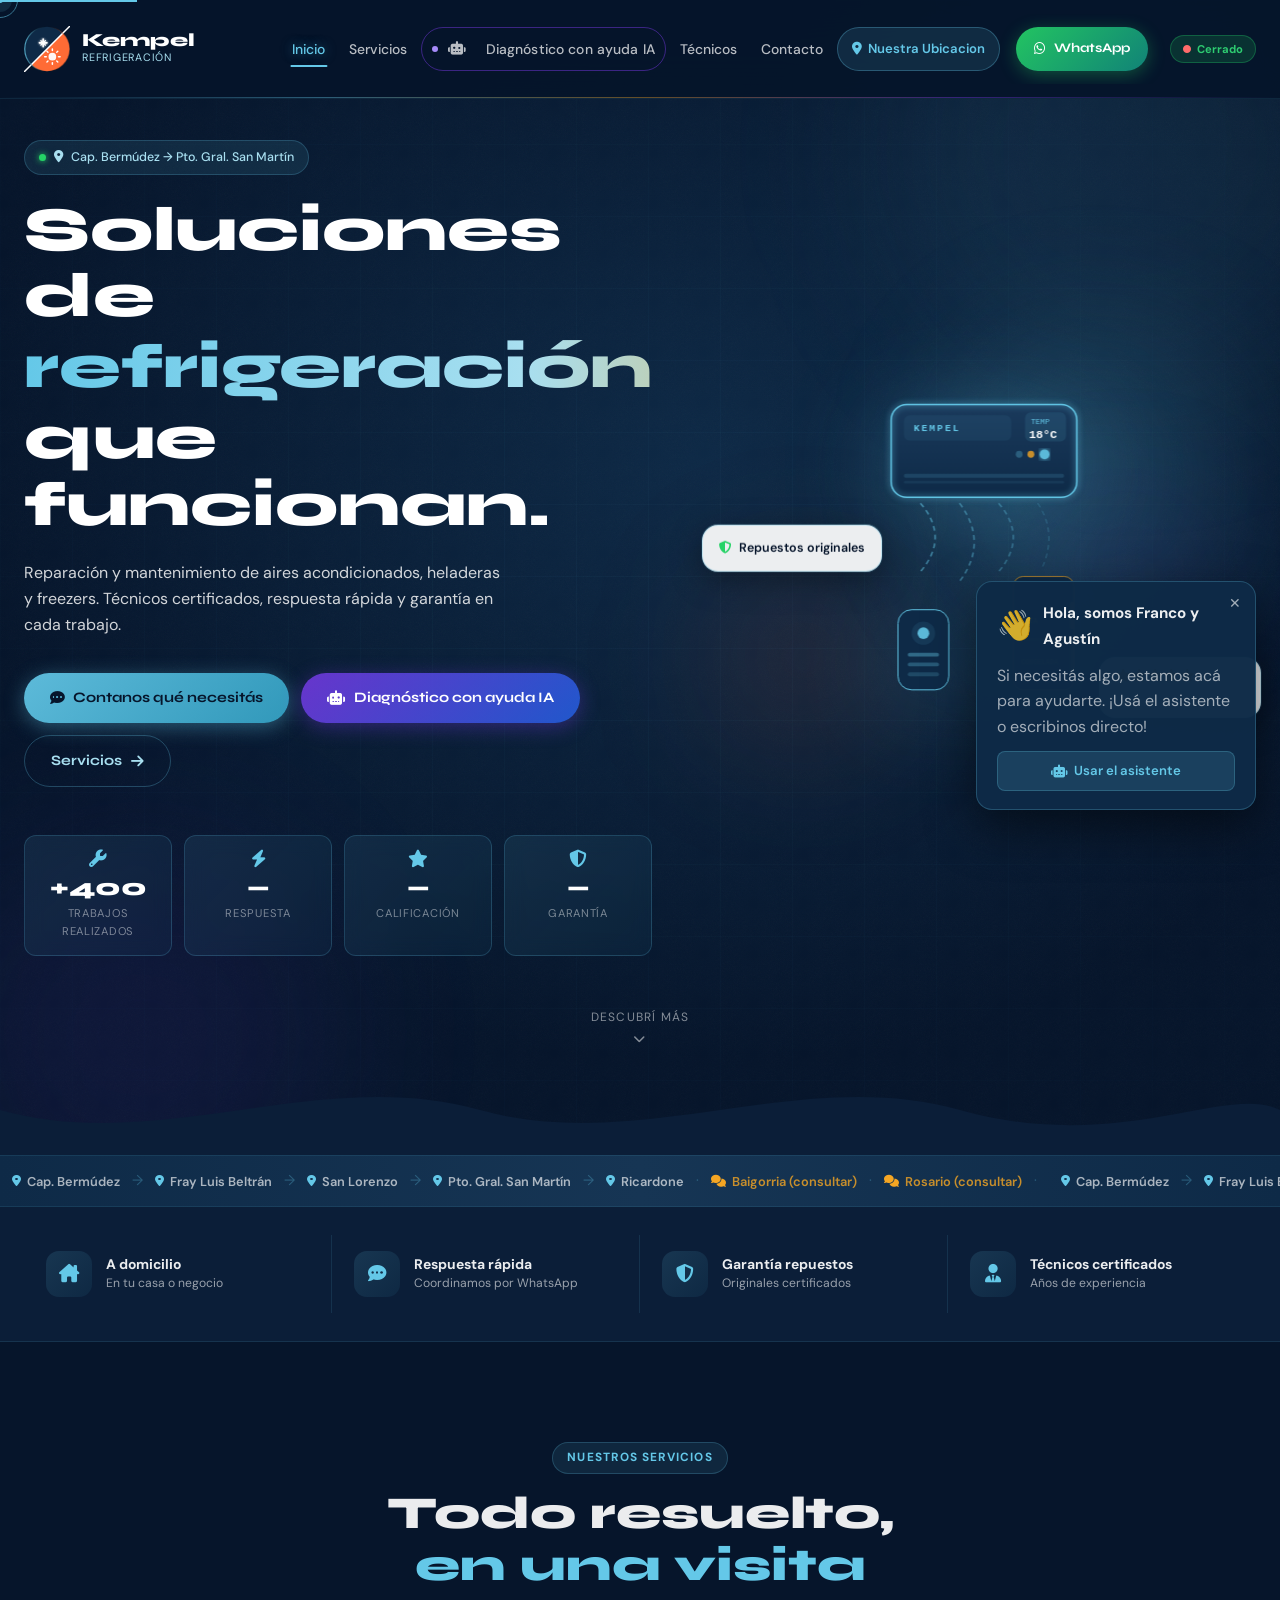
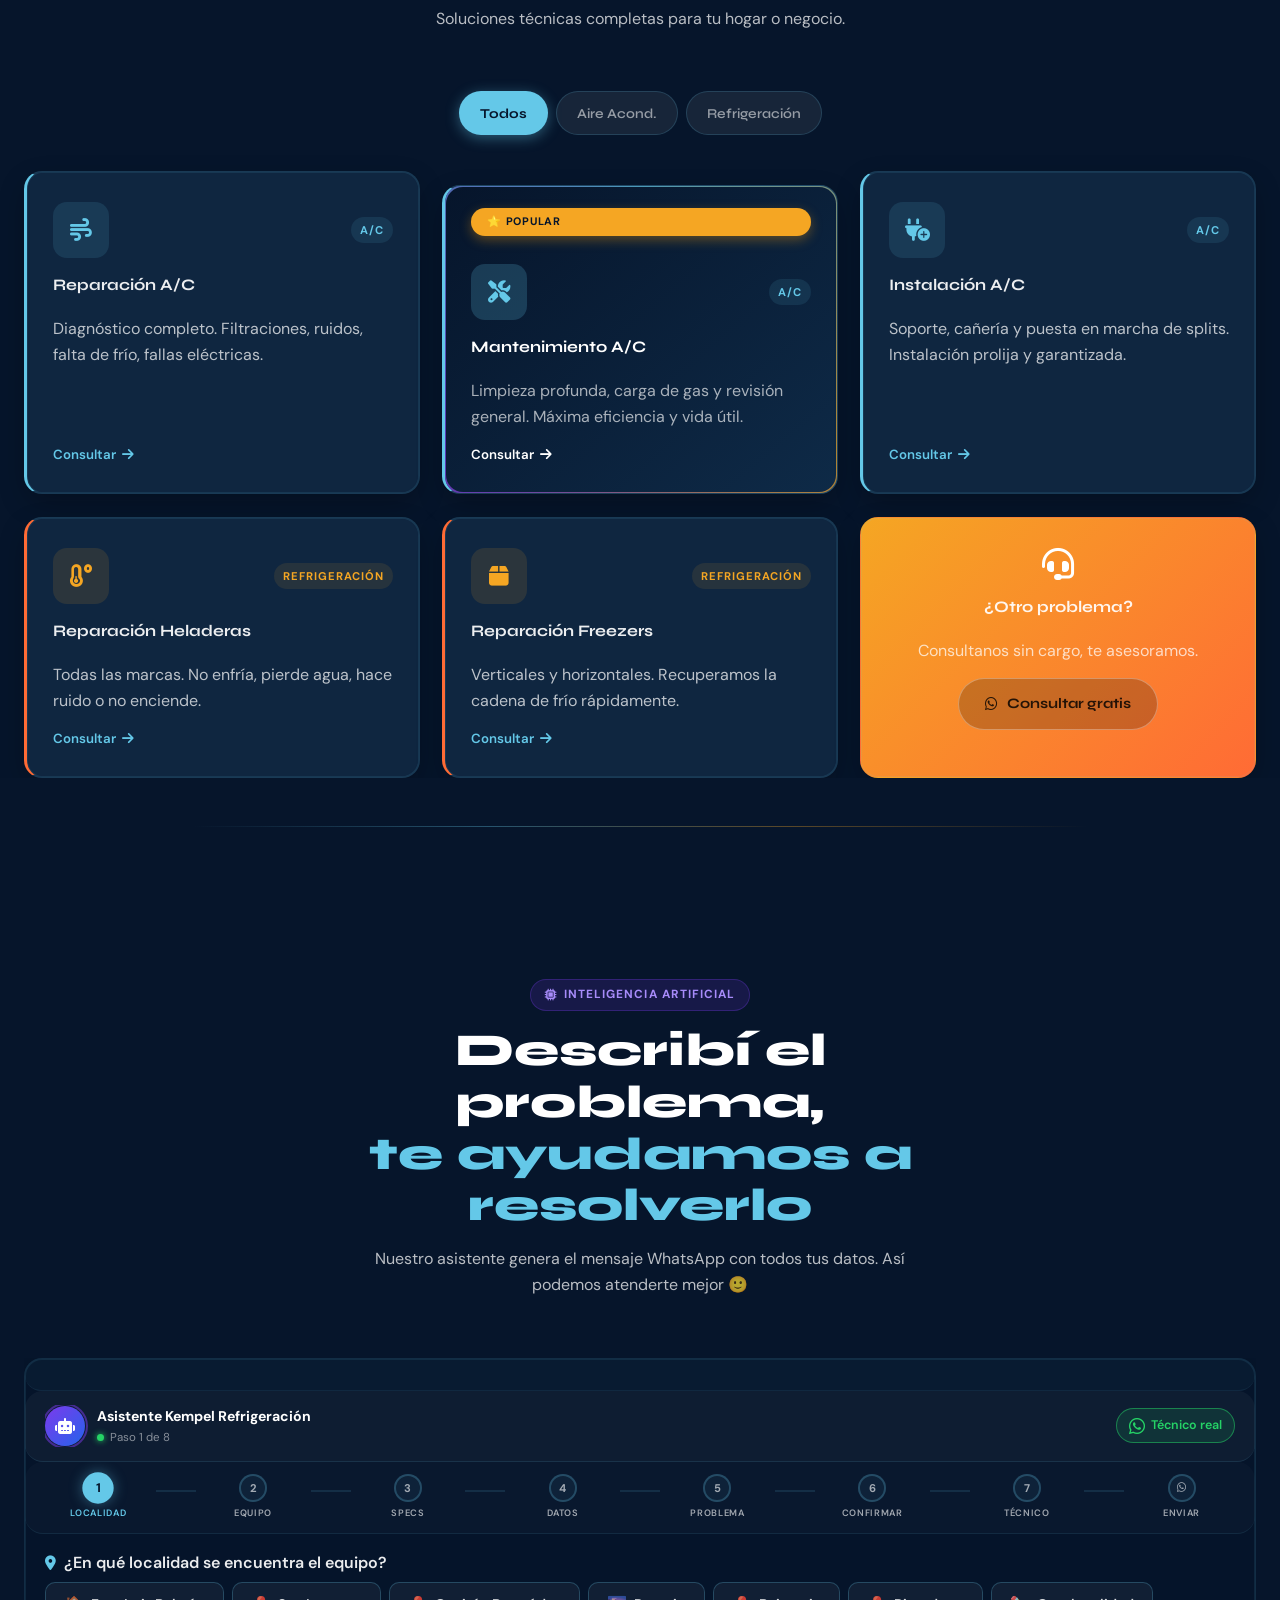
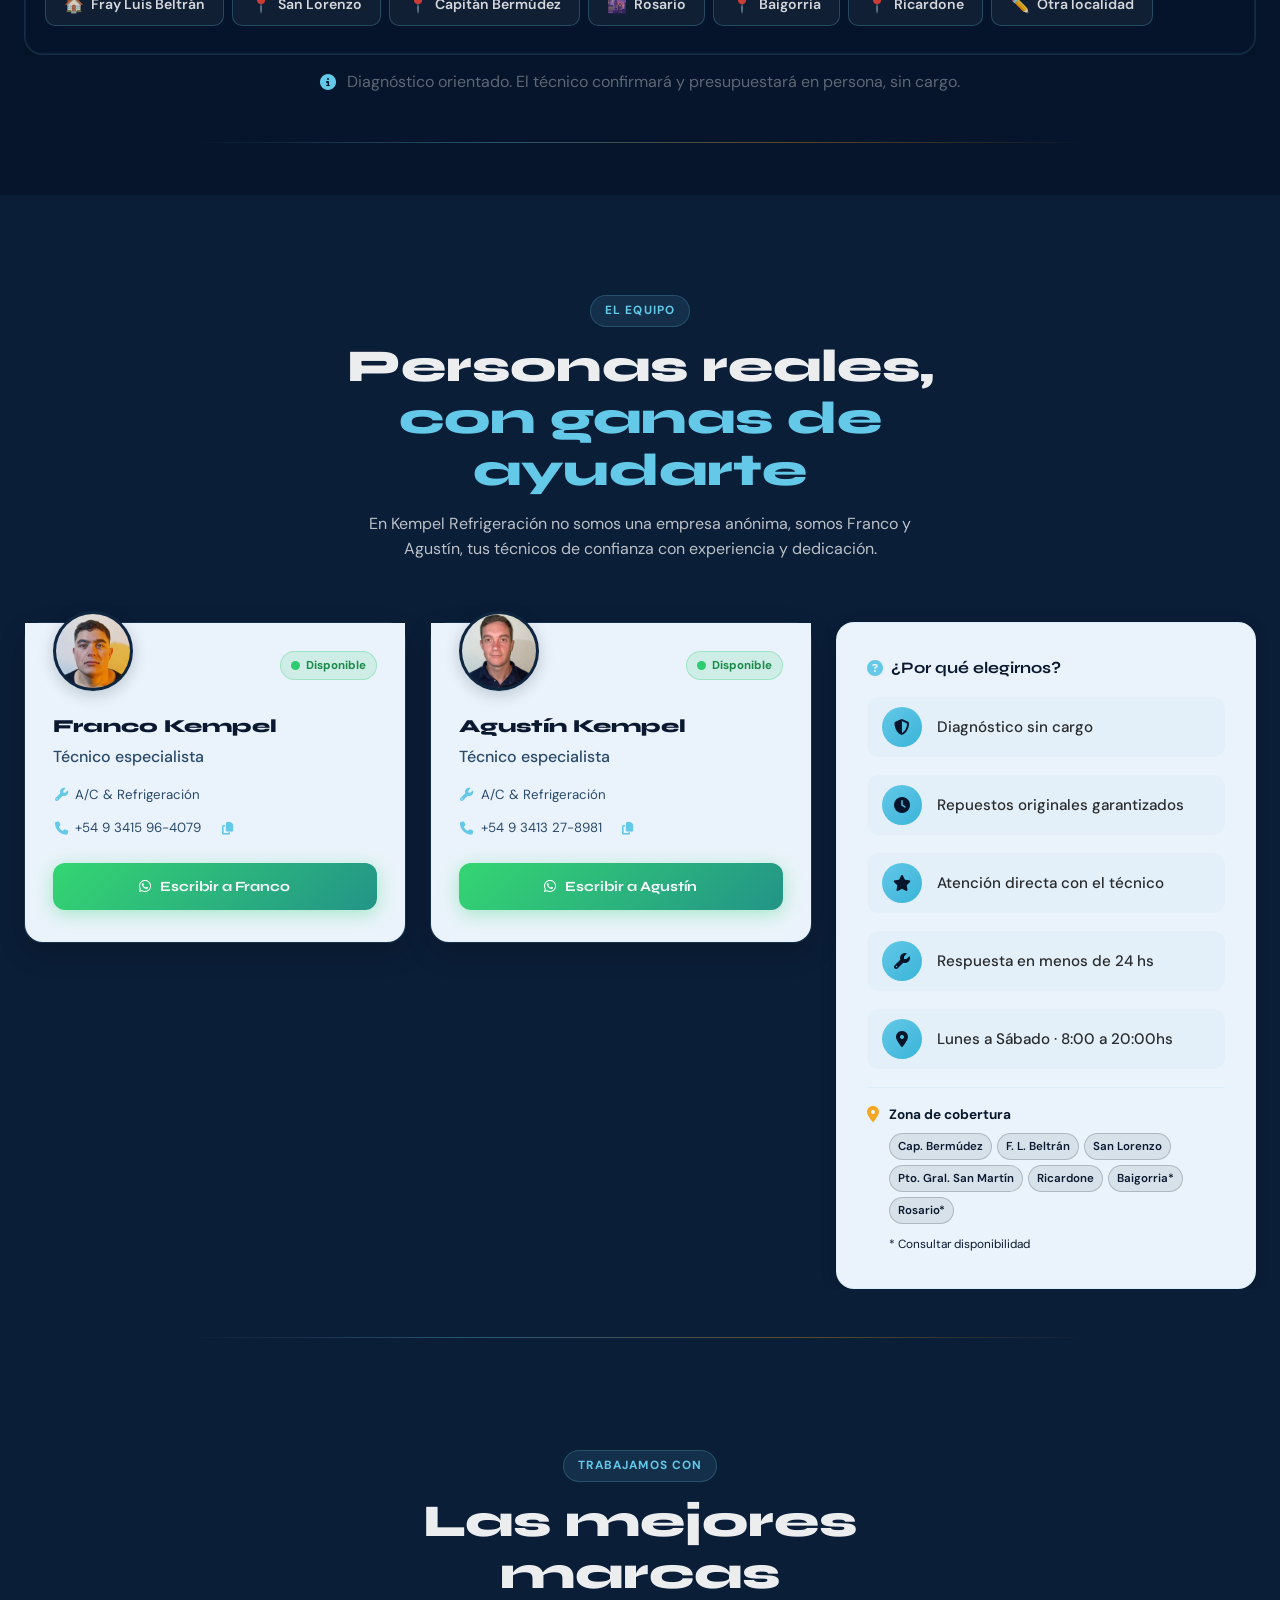
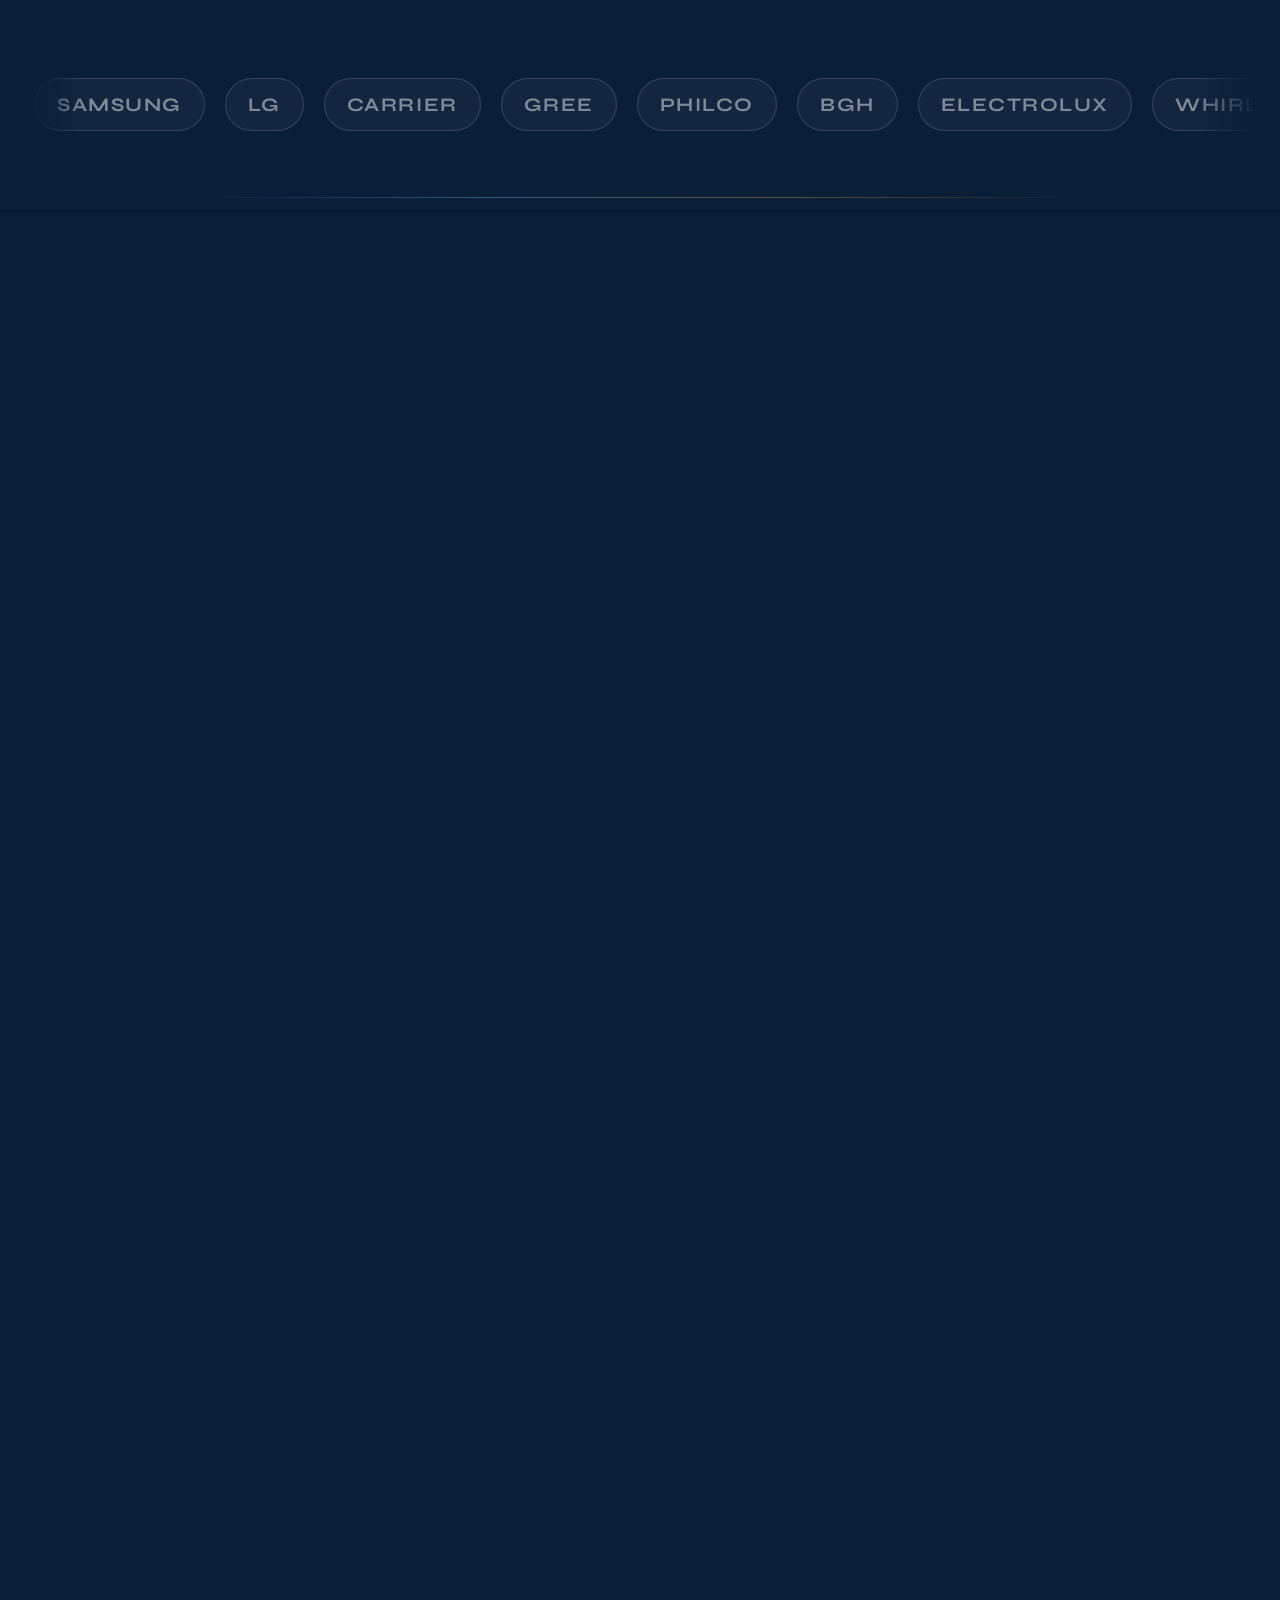
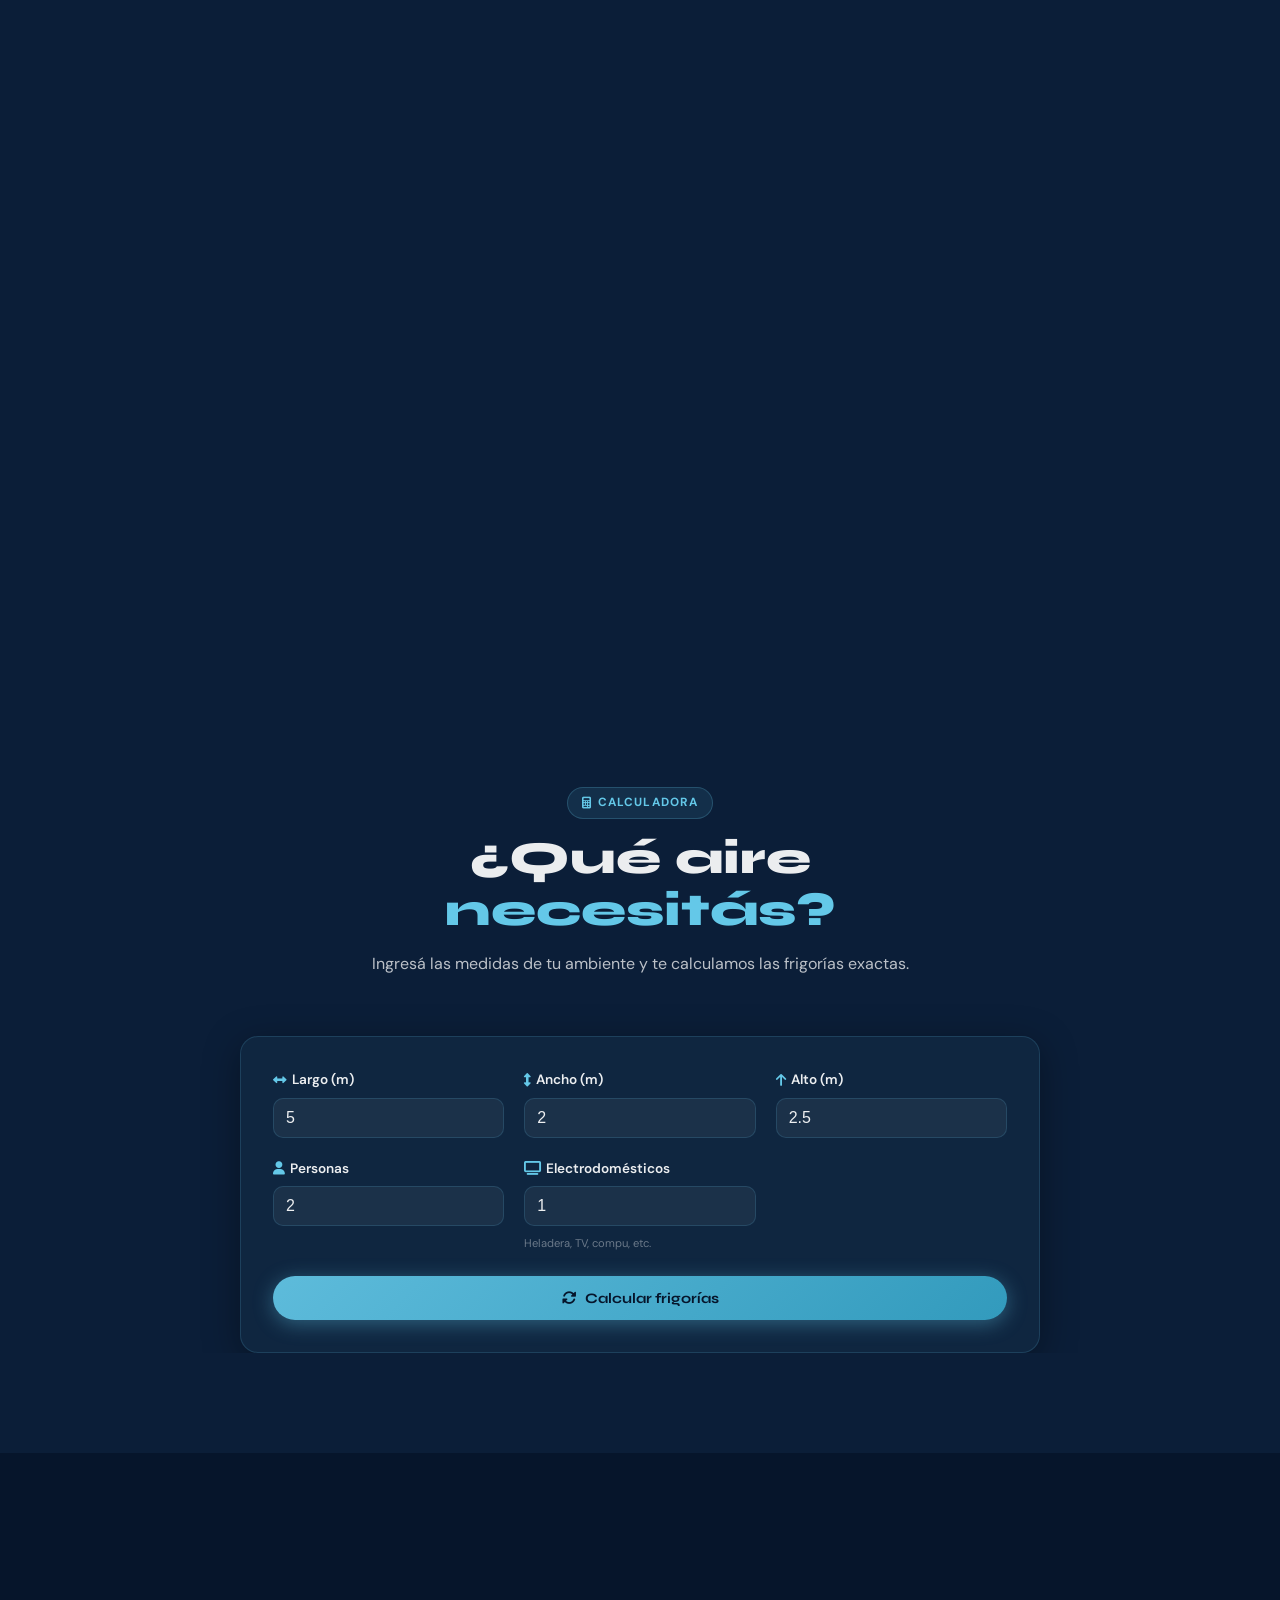
<file: index.html>
<!DOCTYPE html>
<html lang="es-AR" data-theme="dark">
<head>
  <meta charset="UTF-8"/>
  <!-- M14+M108: viewport-fit=cover para notch de iPhone -->
  <meta name="viewport" content="width=device-width, initial-scale=1.0, viewport-fit=cover"/>
  <meta name="description" content="Kempel Refrigeración – Servicio técnico de aires acondicionados, heladeras y freezers. Fray Luis Beltrán, Santa Fe → Pto. Gral. San Martín. A domicilio, rápido y confiable."/>
  <!-- M107: theme-color dinámico por tema -->
  <meta name="theme-color" content="#06152b" media="(prefers-color-scheme: dark)"/>
  <meta name="theme-color" content="#eaf3fb" media="(prefers-color-scheme: light)"/>
  <!-- M9+M11: iOS PWA meta tags -->
  <meta name="apple-mobile-web-app-capable" content="yes"/>
  <meta name="apple-mobile-web-app-status-bar-style" content="black-translucent"/>
  <meta name="apple-mobile-web-app-title" content="Kempel"/>
  <link rel="apple-touch-icon" href="data:image/svg+xml,%3Csvg xmlns='http://www.w3.org/2000/svg' viewBox='0 0 192 192'%3E%3Crect width='192' height='192' rx='24' fill='%2306152b'/%3E%3Ccircle cx='96' cy='96' r='70' fill='%230e2a47'/%3E%3Cline x1='96' y1='50' x2='96' y2='142' stroke='%2364c8e8' stroke-width='6' stroke-linecap='round'/%3E%3Cline x1='52' y1='96' x2='140' y2='96' stroke='%2364c8e8' stroke-width='6' stroke-linecap='round'/%3E%3Ccircle cx='96' cy='96' r='10' fill='%2364c8e8'/%3E%3C/svg%3E"/>
  <!-- M1: Manifest PWA -->
  <link rel="manifest" href="manifest.json"/>


  <!-- Open Graph -->
  <meta property="og:title" content="Kempel Refrigeración | Servicio Técnico A/C y Heladeras"/>
  <meta property="og:description" content="Reparación e instalación de aires acondicionados, heladeras y freezers. Técnicos certificados. Diagnóstico sin cargo. Fray Luis Beltrán, Santa Fe."/>
  <meta property="og:type" content="website"/>
  <meta property="og:image" content="Franco.webp"/>
  <meta property="og:locale" content="es_AR"/>

  <link rel="preconnect" href="https://fonts.googleapis.com"/>
  <link rel="preconnect" href="https://fonts.gstatic.com" crossorigin/>
  <link rel="preload" as="style" href="https://fonts.googleapis.com/css2?family=DM+Sans:opsz,wght@9..40,400;9..40,500;9..40,600&display=swap" onload="this.rel='stylesheet'"/>
  <link rel="preload" href="https://fonts.googleapis.com/css2?family=Syne:wght@700;800&display=swap" as="style" onload="this.rel='stylesheet'"/>
  <noscript>
    <link href="https://fonts.googleapis.com/css2?family=Syne:wght@400;600;700;800&family=DM+Sans:opsz,wght@9..40,300;9..40,400;9..40,500;9..40,600&display=swap" rel="stylesheet"/>
  </noscript>

  <link rel="stylesheet" href="https://cdnjs.cloudflare.com/ajax/libs/font-awesome/6.5.1/css/all.min.css" media="print" onload="this.media='all'"/>
  <noscript><link rel="stylesheet" href="https://cdnjs.cloudflare.com/ajax/libs/font-awesome/6.5.1/css/all.min.css"/></noscript>

  <title>Kempel Refrigeración | Servicio Técnico A/C Heladeras Freezers</title>
  <link rel="stylesheet" href="style.css"/>

  <!-- JSON-LD LocalBusiness -->
  <script type="application/ld+json">
  {
    "@context": "https://schema.org",
    "@type": "LocalBusiness",
    "name": "Kempel Refrigeración",
    "description": "Servicio técnico de aires acondicionados, heladeras y freezers. Reparación, mantenimiento e instalación.",
    "telephone": "+5493415964079",
    "url": "#",
    "image": "Franco.webp",
    "priceRange": "$$",
    "areaServed": [
      {"@type": "City", "name": "Fray Luis Beltrán"},
      {"@type": "City", "name": "San Lorenzo"},
      {"@type": "City", "name": "Capitán Bermúdez"},
      {"@type": "City", "name": "Puerto General San Martín"},
      {"@type": "City", "name": "Rosario"},
      {"@type": "City", "name": "Granadero Baigorria"},
      {"@type": "City", "name": "Ricardone"}
    ],
    "openingHours": "Mo-Sa 08:00-20:00",
    "hasOfferCatalog": {
      "@type": "OfferCatalog",
      "name": "Servicios de refrigeración",
      "itemListElement": [
        {"@type": "Offer", "itemOffered": {"@type": "Service", "name": "Reparación de Aire Acondicionado"}},
        {"@type": "Offer", "itemOffered": {"@type": "Service", "name": "Mantenimiento de Aire Acondicionado"}},
        {"@type": "Offer", "itemOffered": {"@type": "Service", "name": "Instalación de Aire Acondicionado"}},
        {"@type": "Offer", "itemOffered": {"@type": "Service", "name": "Reparación de Heladeras"}},
        {"@type": "Offer", "itemOffered": {"@type": "Service", "name": "Reparación de Freezers"}}
      ]
    }
  }
  </script>

  <!-- JSON-LD FAQPage -->
  <script type="application/ld+json">
  {
    "@context": "https://schema.org",
    "@type": "FAQPage",
    "mainEntity": [
      {
        "@type": "Question",
        "name": "¿Cuánto tarda en llegar un técnico?",
        "acceptedAnswer": {
          "@type": "Answer",
          "text": "Depende de la disponibilidad, pero en general demora de 1 a 3 días aproximadamente."
        }
      },
      {
        "@type": "Question",
        "name": "¿El diagnóstico tiene costo?",
        "acceptedAnswer": {
          "@type": "Answer",
          "text": "No. El diagnóstico inicial es completamente sin cargo. Sólo pagás si decidís hacer la reparación."
        }
      },
      {
        "@type": "Question",
        "name": "¿Qué marcas atienden?",
        "acceptedAnswer": {
          "@type": "Answer",
          "text": "Trabajamos con todas las marcas del mercado: Samsung, LG, Carrier, Gree, Whirlpool, Electrolux, Drean, Peabody y más."
        }
      },
      {
        "@type": "Question",
        "name": "¿Llegan a Rosario o Baigorria?",
        "acceptedAnswer": {
          "@type": "Answer",
          "text": "Podemos llegar a Baigorria y Rosario según disponibilidad. Consultanos por WhatsApp y coordinamos."
        }
      },
      {
        "@type": "Question",
        "name": "¿Los repuestos tienen garantía?",
        "acceptedAnswer": {
          "@type": "Answer",
          "text": "Sí. Usamos repuestos originales y garantizamos tanto los materiales como la mano de obra. Cualquier inconveniente, volvemos sin costo adicional."
        }
      }
    ]
  }
  </script>
</head>
<body>
  <!-- SKIP LINK -->
  <a href="#main" class="skip-link">Ir al contenido</a>

  <!-- PAGE LOADER -->
  <div class="page-loader" id="pageLoader">
    <div class="loader-logo">
      <svg viewBox="0 0 60 60" fill="none" width="64" height="64">
        <defs>
          <clipPath id="lTL"><polygon points="0,0 60,0 0,60"/></clipPath>
          <clipPath id="lBR"><polygon points="60,0 60,60 0,60"/></clipPath>
        </defs>
        <circle cx="30" cy="30" r="29" fill="#0e2a47" clip-path="url(#lTL)"/>
        <circle cx="30" cy="30" r="29" fill="#ff6b35" clip-path="url(#lBR)"/>
        <line x1="60" y1="0" x2="0" y2="60" stroke="white" stroke-width="2"/>
        <g clip-path="url(#lTL)">
          <line x1="20" y1="22" x2="30" y2="22" stroke="white" stroke-width="2" stroke-linecap="round"/>
          <line x1="25" y1="17" x2="25" y2="27" stroke="white" stroke-width="2" stroke-linecap="round"/>
          <line x1="22" y1="19" x2="28" y2="25" stroke="white" stroke-width="1.5" stroke-linecap="round"/>
          <line x1="28" y1="19" x2="22" y2="25" stroke="white" stroke-width="1.5" stroke-linecap="round"/>
        </g>
        <g clip-path="url(#lBR)">
          <circle cx="37" cy="40" r="5" fill="white"/>
          <line x1="37" y1="32" x2="37" y2="30" stroke="white" stroke-width="2" stroke-linecap="round"/>
          <line x1="37" y1="50" x2="37" y2="48" stroke="white" stroke-width="2" stroke-linecap="round"/>
          <line x1="29" y1="40" x2="27" y2="40" stroke="white" stroke-width="2" stroke-linecap="round"/>
          <line x1="47" y1="40" x2="45" y2="40" stroke="white" stroke-width="2" stroke-linecap="round"/>
        </g>
        <circle cx="30" cy="30" r="29" stroke="rgba(255,255,255,0.5)" stroke-width="1.5" fill="none"/>
      </svg>
    </div>
    <div class="loader-bar"><div class="loader-fill" id="loaderFill"></div></div>
    <span class="loader-text">Preparando todo para vos... ❄️</span>
  </div>

  <!-- CURSOR -->
  <div class="cursor-dot" id="cursorDot"></div>
  <div class="cursor-ring" id="cursorRing"></div>
  <div class="cursor-trail" id="cursorTrail"></div>

  <!-- READING PROGRESS -->
  <div class="read-progress" id="readProgress"></div>

  <!-- TOAST CONTAINER -->
  <div class="toast-container" id="toastContainer"></div>


  <!-- HEADER -->
  <header class="header" id="header">
    <div class="header-aurora"></div>
    <div class="container header-inner">
      <a href="#inicio" class="logo" aria-label="Inicio Kempel Refrigeración">
        <div class="logo-icon" id="logoIcon">
          <svg viewBox="0 0 60 60" fill="none" xmlns="http://www.w3.org/2000/svg">
            <defs>
              <clipPath id="topLeft"><polygon points="0,0 60,0 0,60"/></clipPath>
              <clipPath id="bottomRight"><polygon points="60,0 60,60 0,60"/></clipPath>
              <filter id="logoGlow" x="-20%" y="-20%" width="140%" height="140%">
                <feGaussianBlur stdDeviation="1.5" result="blur"/>
                <feMerge><feMergeNode in="blur"/><feMergeNode in="SourceGraphic"/></feMerge>
              </filter>
            </defs>
            <circle cx="30" cy="30" r="29" fill="#0e2a47" clip-path="url(#topLeft)"/>
            <circle cx="30" cy="30" r="29" fill="#ff6b35" clip-path="url(#bottomRight)"/>
            <line x1="60" y1="0" x2="0" y2="60" stroke="white" stroke-width="2"/>
            <g clip-path="url(#topLeft)" filter="url(#logoGlow)">
              <line x1="20" y1="22" x2="30" y2="22" stroke="white" stroke-width="2" stroke-linecap="round"/>
              <line x1="25" y1="17" x2="25" y2="27" stroke="white" stroke-width="2" stroke-linecap="round"/>
              <line x1="22" y1="19" x2="28" y2="25" stroke="white" stroke-width="1.5" stroke-linecap="round"/>
              <line x1="28" y1="19" x2="22" y2="25" stroke="white" stroke-width="1.5" stroke-linecap="round"/>
              <circle cx="25" cy="22" r="1.5" fill="white"/>
            </g>
            <g clip-path="url(#bottomRight)">
              <circle cx="37" cy="40" r="5" fill="white" opacity="0.95"/>
              <line x1="37" y1="32" x2="37" y2="30" stroke="white" stroke-width="2" stroke-linecap="round"/>
              <line x1="37" y1="50" x2="37" y2="48" stroke="white" stroke-width="2" stroke-linecap="round"/>
              <line x1="29" y1="40" x2="27" y2="40" stroke="white" stroke-width="2" stroke-linecap="round"/>
              <line x1="47" y1="40" x2="45" y2="40" stroke="white" stroke-width="2" stroke-linecap="round"/>
              <line x1="31.3" y1="34.3" x2="29.9" y2="32.9" stroke="white" stroke-width="1.8" stroke-linecap="round"/>
              <line x1="42.7" y1="45.7" x2="44.1" y2="47.1" stroke="white" stroke-width="1.8" stroke-linecap="round"/>
              <line x1="42.7" y1="34.3" x2="44.1" y2="32.9" stroke="white" stroke-width="1.8" stroke-linecap="round"/>
              <line x1="31.3" y1="45.7" x2="29.9" y2="47.1" stroke="white" stroke-width="1.8" stroke-linecap="round"/>
            </g>
            <circle cx="30" cy="30" r="29" stroke="url(#ringGrad)" stroke-width="1.5" fill="none" class="logo-ring"/>
            <defs>
              <linearGradient id="ringGrad" gradientTransform="rotate(0,0.5,0.5)">
                <stop offset="0%" stop-color="#64c8e8" stop-opacity="0.8"/>
                <stop offset="50%" stop-color="transparent"/>
                <stop offset="100%" stop-color="#ff6b35" stop-opacity="0.6"/>
              </linearGradient>
            </defs>
          </svg>
        </div>
        <div class="logo-text">
          <span class="logo-name">Kempel</span>
          <span class="logo-sub">Refrigeración</span>
        </div>
      </a>

      <nav class="nav" id="nav" role="navigation">
        <a href="#inicio" class="nav-link" data-section="inicio">Inicio</a>
        <a href="#servicios" class="nav-link" data-section="servicios">Servicios</a>
        <a href="#diagnostico" class="nav-link nav-link-ai" data-section="diagnostico">
          <span class="nav-ai-dot"></span><i class="fas fa-robot"></i>&nbsp;&nbsp;Diagnóstico con ayuda IA
        </a>
        <a href="#tecnicos" class="nav-link" data-section="tecnicos">Técnicos</a>
        <a href="#contacto" class="nav-link" data-section="contacto">Contacto</a>
        <a href="https://www.google.com/maps/search/?api=1&query=Pellegrini+71+Fray+Luis+Beltran+Santa+Fe+Argentina+2156" target="_blank" rel="noopener noreferrer" class="btn-location" data-tooltip="Nuestro taller, siempre con las puertas abiertas">
          <i class="fas fa-map-marker-alt"></i> Nuestra Ubicacion
        </a>
      </nav>

      <div class="header-actions">
        <a href="https://wa.me/5493415964079" target="_blank" rel="noopener noreferrer" class="btn btn-wa btn-sm magnetic" id="headerWaBtn">
          <i class="fab fa-whatsapp"></i> WhatsApp
        </a>
        <button class="hamburger" id="hamburger" aria-label="Menú" aria-expanded="false">
          <span></span><span></span><span></span>
        </button>
      </div>
    </div>
  </header>

  <!-- MAIN CONTENT -->
  <main id="main">
    <!-- HERO -->
    <section class="hero" id="inicio">
      <div class="hero-bg">
        <div class="hero-gradient"></div>
        <div class="hero-mesh" id="heroMesh"></div>
        <canvas class="hero-canvas" id="heroCanvas" aria-hidden="true"></canvas>
        <div class="hero-grid"></div>
        <div class="hero-noise" aria-hidden="true"></div>
      </div>

      <div class="container hero-inner" id="heroInner">
        <div class="hero-content">
          <div class="hero-badge" id="heroBadge">
            <span class="badge-live"></span>
            <i class="fas fa-map-marker-alt"></i>
            <span class="badge-desktop-txt">Cap. Bermúdez → Pto. Gral. San Martín</span>
            <span class="badge-mobile-txt">Fray Luis Beltrán y zona</span>
          </div>

          <h1 class="hero-title" id="heroTitle">
            <span class="hero-line hero-line-1">Soluciones de</span>
            <span class="hero-line hero-line-2 gradient-text">refrigeración</span>
            <span class="hero-line hero-line-3">que funcionan.</span>
          </h1>

          <p class="hero-desc" id="heroDesc">
            Reparación y mantenimiento de aires acondicionados, heladeras y freezers.
            Técnicos certificados, respuesta rápida y garantía en cada trabajo.
          </p>

          <div class="hero-actions" id="heroActions">
            <a href="#diagnostico" class="btn btn-primary magnetic ripple" id="heroCta">
              <i class="fas fa-comment-dots"></i> Contanos qué necesitás
            </a>
            <a href="#diagnostico" class="btn btn-ai magnetic ripple">
              <i class="fas fa-robot"></i> Diagnóstico con ayuda IA
            </a>
            <a href="#servicios" class="btn btn-ghost">
              Servicios <i class="fas fa-arrow-right"></i>
            </a>
          </div>

          <div class="hero-stats" id="heroStats">
            <div class="stat-glass">
              <i class="fas fa-wrench"></i>
              <span class="stat-num">+400</span>
              <span class="stat-label">Trabajos realizados</span>
            </div>
            <div class="stat-glass">
              <i class="fas fa-bolt"></i>
              <span class="stat-num" data-text="24hs">—</span>
              <span class="stat-label">Respuesta</span>
            </div>
            <div class="stat-glass">
              <i class="fas fa-star"></i>
              <span class="stat-num" data-text="5★">—</span>
              <span class="stat-label">Calificación</span>
            </div>
            <div class="stat-glass">
              <i class="fas fa-shield-halved"></i>
              <span class="stat-num" data-text="100%">—</span>
              <span class="stat-label">Garantía</span>
            </div>
          </div>
        </div>

        <div class="hero-visual" id="heroVisual">
          <div class="hero-orb hero-orb-cold" data-parallax="0.04"></div>
          <div class="hero-orb hero-orb-warm" data-parallax="0.07"></div>
          <div class="hero-orb hero-orb-purple" data-parallax="0.03"></div>

          <div class="hero-device" data-parallax="0.02">
            <svg viewBox="0 0 220 320" fill="none" class="ac-svg" aria-label="Aire acondicionado Kempel">
              <defs>
                <linearGradient id="acGrad" x1="0" y1="0" x2="0" y2="1">
                  <stop offset="0%" stop-color="#1a3a5c"/>
                  <stop offset="100%" stop-color="#0e2a47"/>
                </linearGradient>
                <filter id="acGlow" x="-10%" y="-10%" width="120%" height="120%">
                  <feGaussianBlur stdDeviation="3" result="b"/>
                  <feMerge><feMergeNode in="b"/><feMergeNode in="SourceGraphic"/></feMerge>
                </filter>
              </defs>
              <rect x="15" y="24" width="190" height="95" rx="16" fill="url(#acGrad)"/>
              <rect x="15" y="24" width="190" height="95" rx="16" stroke="#64c8e8" stroke-width="1.5" fill="none" filter="url(#acGlow)"/>
              <rect x="28" y="35" width="110" height="26" rx="6" fill="rgba(100,200,232,0.06)"/>
              <text x="38" y="51" font-size="10" fill="#64c8e8" font-family="monospace" font-weight="bold" letter-spacing="2">KEMPEL</text>
              <rect x="152" y="32" width="42" height="30" rx="6" fill="rgba(100,200,232,0.1)"/>
              <text x="158" y="44" font-size="8" fill="#64c8e8" font-family="monospace">TEMP</text>
              <text x="156" y="58" font-size="12" fill="white" font-family="monospace" font-weight="bold">18°C</text>
              <circle cx="172" cy="75" r="5" fill="#64c8e8" opacity="0.9" filter="url(#acGlow)"/>
              <circle cx="158" cy="75" r="3.5" fill="#f5a623" opacity="0.8"/>
              <circle cx="146" cy="75" r="3.5" fill="rgba(100,200,232,0.3)"/>
              <rect x="28" y="95" width="164" height="4" rx="2" fill="rgba(100,200,232,0.15)"/>
              <rect x="28" y="102" width="164" height="3" rx="1.5" fill="rgba(100,200,232,0.08)"/>
              <path d="M45 125 Q75 160 45 195" stroke="#64c8e8" stroke-width="1.5" stroke-dasharray="5 4" opacity="0.6" class="flow-anim"/>
              <path d="M85 125 Q115 165 85 205" stroke="#64c8e8" stroke-width="1.5" stroke-dasharray="5 4" opacity="0.5" class="flow-anim" style="animation-delay:.3s"/>
              <path d="M125 125 Q155 160 125 195" stroke="#64c8e8" stroke-width="1.5" stroke-dasharray="5 4" opacity="0.4" class="flow-anim" style="animation-delay:.6s"/>
              <path d="M165 125 Q185 155 170 190" stroke="#64c8e8" stroke-width="1" stroke-dasharray="4 4" opacity="0.3" class="flow-anim" style="animation-delay:.9s"/>
              <rect x="22" y="234" width="52" height="82" rx="14" fill="#0e2a47"/>
              <rect x="22" y="234" width="52" height="82" rx="14" stroke="#64c8e8" stroke-width="1" fill="none"/>
              <circle cx="48" cy="258" r="12" fill="rgba(100,200,232,0.1)"/>
              <circle cx="48" cy="258" r="6" fill="#64c8e8" opacity="0.9"/>
              <rect x="32" y="278" width="32" height="4" rx="2" fill="#64c8e8" opacity="0.4"/>
              <rect x="32" y="288" width="32" height="4" rx="2" fill="#64c8e8" opacity="0.3"/>
              <rect x="32" y="298" width="32" height="4" rx="2" fill="#64c8e8" opacity="0.2"/>
              <rect x="140" y="200" width="62" height="116" rx="10" fill="#0e2a47"/>
              <rect x="140" y="200" width="62" height="116" rx="10" stroke="#f5a623" stroke-width="1" fill="none" opacity="0.7"/>
              <line x1="140" y1="264" x2="202" y2="264" stroke="#f5a623" stroke-width="1" opacity="0.5"/>
              <rect x="198" y="226" width="4" height="28" rx="2" fill="#f5a623" opacity="0.6"/>
              <rect x="198" y="270" width="4" height="28" rx="2" fill="#f5a623" opacity="0.4"/>
              <text x="148" y="248" font-size="7" fill="#f5a623" font-family="monospace" opacity="0.8">FRÍA</text>
              <text x="148" y="290" font-size="7" fill="#f5a623" font-family="monospace" opacity="0.6">CONGELADA</text>
            </svg>
          </div>

          <div class="float-card float-b" data-parallax="0.06">
            <div class="float-stars">
              <i class="fas fa-star"></i><i class="fas fa-star"></i><i class="fas fa-star"></i>
              <i class="fas fa-star"></i><i class="fas fa-star"></i>
            </div>
            <small>+400 trabajos realizados</small>
          </div>
          <div class="float-card float-c" data-parallax="0.08">
            <i class="fas fa-shield-halved" style="color:var(--wa-green)"></i>
            <span>Repuestos originales</span>
          </div>
        </div>
      </div>

      <!-- Scroll indicator -->
      <div class="scroll-indicator" id="scrollIndicator">
        <span class="scroll-text">Descubrí más</span>
        <i class="fas fa-chevron-down"></i>
      </div>

      <div class="hero-wave" aria-hidden="true">
        <svg viewBox="0 0 1440 100" fill="none" preserveAspectRatio="none">
          <path d="M0,50 C180,100 360,0 540,50 C720,100 900,0 1080,50 C1260,100 1380,20 1440,50 L1440,100 L0,100Z" fill="var(--bg-section)"/>
        </svg>
      </div>
    </section>

    <!-- MARQUEE COBERTURA -->
    <div class="marquee-strip" aria-label="Zona de cobertura">
      <div class="marquee-track">
        <div class="marquee-content">
          <span class="mq-item"><i class="fas fa-location-dot"></i> Cap. Bermúdez</span>
          <span class="mq-sep">→</span>
          <span class="mq-item"><i class="fas fa-location-dot"></i> Fray Luis Beltrán</span>
          <span class="mq-sep">→</span>
          <span class="mq-item"><i class="fas fa-location-dot"></i> San Lorenzo</span>
          <span class="mq-sep">→</span>
          <span class="mq-item"><i class="fas fa-location-dot"></i> Pto. Gral. San Martín</span>
          <span class="mq-sep">→</span>
          <span class="mq-item"><i class="fas fa-location-dot"></i> Ricardone</span>
          <span class="mq-sep">·</span>
          <span class="mq-item mq-consult"><i class="fas fa-comments"></i> Baigorria (consultar)</span>
          <span class="mq-sep">·</span>
          <span class="mq-item mq-consult"><i class="fas fa-comments"></i> Rosario (consultar)</span>
          <span class="mq-sep">·</span>
        </div>
        <div class="marquee-content" aria-hidden="true">
          <span class="mq-item"><i class="fas fa-location-dot"></i> Cap. Bermúdez</span>
          <span class="mq-sep">→</span>
          <span class="mq-item"><i class="fas fa-location-dot"></i> Fray Luis Beltrán</span>
          <span class="mq-sep">→</span>
          <span class="mq-item"><i class="fas fa-location-dot"></i> San Lorenzo</span>
          <span class="mq-sep">→</span>
          <span class="mq-item"><i class="fas fa-location-dot"></i> Pto. Gral. San Martín</span>
          <span class="mq-sep">→</span>
          <span class="mq-item"><i class="fas fa-location-dot"></i> Ricardone</span>
          <span class="mq-sep">·</span>
          <span class="mq-item mq-consult"><i class="fas fa-comments"></i> Baigorria (consultar)</span>
          <span class="mq-sep">·</span>
          <span class="mq-item mq-consult"><i class="fas fa-comments"></i> Rosario (consultar)</span>
          <span class="mq-sep">·</span>
        </div>
      </div>
    </div>

    <!-- FEATURES STRIP -->
    <section class="features-strip">
      <div class="container features-grid">
        <div class="feat-item scroll-reveal" data-delay="0">
          <div class="feat-icon"><i class="fas fa-house-chimney"></i></div>
          <div><strong>A domicilio</strong><small>En tu casa o negocio</small></div>
        </div>
        <div class="feat-item scroll-reveal" data-delay="80">
          <div class="feat-icon"><i class="fas fa-comment-dots"></i></div>
          <div><strong>Respuesta rápida</strong><small>Coordinamos por WhatsApp</small></div>
        </div>
        <div class="feat-item scroll-reveal" data-delay="160">
          <div class="feat-icon"><i class="fas fa-shield-halved"></i></div>
          <div><strong>Garantía repuestos</strong><small>Originales certificados</small></div>
        </div>
        <div class="feat-item scroll-reveal" data-delay="240">
          <div class="feat-icon"><i class="fas fa-user-tie"></i></div>
          <div><strong>Técnicos certificados</strong><small>Años de experiencia</small></div>
        </div>
      </div>
    </section>

    <!-- SERVICIOS -->
    <section class="section" id="servicios">
      <div class="container">
        <div class="section-header scroll-reveal">
          <span class="tag">Nuestros servicios</span>
          <h2 class="section-title">Todo resuelto,<br/><em>en una visita</em></h2>
          <p class="section-desc">Soluciones técnicas completas para tu hogar o negocio.</p>
        </div>

        <div class="service-tabs scroll-reveal" id="serviceTabs">
          <button class="stab active" data-filter="all">Todos</button>
          <button class="stab" data-filter="ac">Aire Acond.</button>
          <button class="stab" data-filter="frio">Refrigeración</button>
        </div>

        <div class="services-grid" id="servicesGrid">
          <div class="service-card card-stagger" data-category="ac" style="--si:0">
            <div class="svc-glow"></div>
            <div class="svc-top">
              <div class="svc-icon svc-blue"><i class="fas fa-wind"></i></div>
              <span class="svc-tag">A/C</span>
            </div>
            <h3>Reparación A/C</h3>
            <p>Diagnóstico completo. Filtraciones, ruidos, falta de frío, fallas eléctricas.</p>
            <a href="#contacto" class="svc-link">Consultar <i class="fas fa-arrow-right"></i></a>
          </div>

          <div class="service-card card-stagger service-card-featured" data-category="ac" style="--si:1">
            <div class="svc-badge svc-badge-top">⭐ Popular</div>
            <div class="svc-glow svc-glow-active"></div>
            <div class="svc-top">
              <div class="svc-icon svc-cyan"><i class="fas fa-screwdriver-wrench"></i></div>
              <span class="svc-tag">A/C</span>
            </div>
            <h3>Mantenimiento A/C</h3>
            <p>Limpieza profunda, carga de gas y revisión general. Máxima eficiencia y vida útil.</p>
            <a href="#contacto" class="svc-link">Consultar <i class="fas fa-arrow-right"></i></a>
          </div>

          <div class="service-card card-stagger" data-category="ac" style="--si:2">
            <div class="svc-glow"></div>
            <div class="svc-top">
              <div class="svc-icon svc-blue"><i class="fas fa-plug-circle-plus"></i></div>
              <span class="svc-tag">A/C</span>
            </div>
            <h3>Instalación A/C</h3>
            <p>Soporte, cañería y puesta en marcha de splits. Instalación prolija y garantizada.</p>
            <a href="#contacto" class="svc-link">Consultar <i class="fas fa-arrow-right"></i></a>
          </div>

          <div class="service-card card-stagger" data-category="frio" style="--si:3">
            <div class="svc-glow"></div>
            <div class="svc-top">
              <div class="svc-icon svc-orange"><i class="fas fa-temperature-low"></i></div>
              <span class="svc-tag svc-tag-orange">Refrigeración</span>
            </div>
            <h3>Reparación Heladeras</h3>
            <p>Todas las marcas. No enfría, pierde agua, hace ruido o no enciende.</p>
            <a href="#contacto" class="svc-link">Consultar <i class="fas fa-arrow-right"></i></a>
          </div>

          <div class="service-card card-stagger" data-category="frio" style="--si:4">
            <div class="svc-glow"></div>
            <div class="svc-top">
              <div class="svc-icon svc-orange"><i class="fas fa-box"></i></div>
              <span class="svc-tag svc-tag-orange">Refrigeración</span>
            </div>
            <h3>Reparación Freezers</h3>
            <p>Verticales y horizontales. Recuperamos la cadena de frío rápidamente.</p>
            <a href="#contacto" class="svc-link">Consultar <i class="fas fa-arrow-right"></i></a>
          </div>

          <div class="service-card service-card-cta card-stagger" data-category="all" style="--si:5">
            <i class="fas fa-headset"></i>
            <h3>¿Otro problema?</h3>
            <p>Consultanos sin cargo, te asesoramos.</p>
            <a href="https://wa.me/5493415964079" target="_blank" rel="noopener noreferrer" class="btn btn-wa-cta magnetic ripple">
              <i class="fab fa-whatsapp"></i> Consultar gratis
            </a>
          </div>
        </div>
      </div>
    </section>

    <!-- IA DIAGNÓSTICO (WIZARD 7 PASOS) -->
    <section class="section diag-section" id="diagnostico">
      <div class="diag-bg">
        <div class="hex-grid" id="hexGrid"></div>
      </div>
      <div class="container">
        <div class="section-header scroll-reveal">
          <span class="tag tag-ai"><i class="fas fa-microchip"></i> Inteligencia Artificial</span>
          <h2 class="section-title white">Describí el problema,<br/><em class="ice">te ayudamos a resolverlo</em></h2>
          <p class="section-desc muted">Nuestro asistente genera el mensaje WhatsApp con todos tus datos. Así podemos atenderte mejor 🙂</p>
        </div>

        <div class="diag-wrapper scroll-reveal" style="--d:200ms">
          <div class="diag-card">
            <!-- M50: Headline de paso prominente -->
            <div id="wizardStepHeadline" class="wizard-step-headline" aria-hidden="true"></div>
            <div class="diag-topbar">
              <div class="diag-ai-id">
                <div class="ai-avatar">
                  <i class="fas fa-robot"></i>
                  <div class="ai-ring"></div>
                </div>
                <div>
                  <strong>Asistente Kempel Refrigeración</strong>
                  <div class="ai-status-row">
                    <span class="ai-status-dot"></span>
                    <span id="diagStatus">Paso 1 de 8</span>
                  </div>
                </div>
              </div>
              <!-- MEJORA CLIENTE: botón hablar con humano -->
              <a href="https://wa.me/5493415964079" target="_blank" rel="noopener noreferrer" class="btn-human-chat" title="Hablar con un técnico ahora">
                <i class="fab fa-whatsapp"></i> <span>Técnico real</span>
              </a>
            </div>

            <!-- Step indicator 8 pasos -->
            <div class="diag-steps diag-steps-8" id="diagSteps">
              <div class="diag-step-dot active" data-step="1" id="wStep1">
                <span class="step-num">1</span>
                <span class="step-label">Localidad</span>
              </div>
              <div class="step-connector" id="wConn1"></div>
              <div class="diag-step-dot" data-step="2" id="wStep2">
                <span class="step-num">2</span>
                <span class="step-label">Equipo</span>
              </div>
              <div class="step-connector" id="wConn2"></div>
              <div class="diag-step-dot" data-step="3" id="wStep3">
                <span class="step-num">3</span>
                <span class="step-label">Specs</span>
              </div>
              <div class="step-connector" id="wConn3"></div>
              <div class="diag-step-dot" data-step="4" id="wStep4">
                <span class="step-num">4</span>
                <span class="step-label">Datos</span>
              </div>
              <div class="step-connector" id="wConn4"></div>
              <div class="diag-step-dot" data-step="5" id="wStep5">
                <span class="step-num">5</span>
                <span class="step-label">Problema</span>
              </div>
              <div class="step-connector" id="wConn5"></div>
              <div class="diag-step-dot" data-step="6" id="wStep6">
                <span class="step-num">6</span>
                <span class="step-label">Confirmar</span>
              </div>
              <div class="step-connector" id="wConn6"></div>
              <div class="diag-step-dot" data-step="7" id="wStep7">
                <span class="step-num">7</span>
                <span class="step-label">Técnico</span>
              </div>
              <div class="step-connector" id="wConn7"></div>
              <div class="diag-step-dot" data-step="8" id="wStep8">
                <span class="step-num"><i class="fab fa-whatsapp" style="font-size:.65rem"></i></span>
                <span class="step-label">Enviar</span>
              </div>
            </div>

            <!-- PANEL 1: Localidad -->
            <div class="wizard-panel" id="panelLocation" role="region" aria-label="Seleccionar localidad">
              <p class="wizard-q"><i class="fas fa-map-marker-alt"></i> ¿En qué localidad se encuentra el equipo?</p>
              <div class="wizard-opts">
                <button class="wizard-opt" data-loc="Fray Luis Beltrán"><span class="opt-emoji">🏠</span> Fray Luis Beltrán</button>
                <button class="wizard-opt" data-loc="San Lorenzo"><span class="opt-emoji">📍</span> San Lorenzo</button>
                <button class="wizard-opt" data-loc="Capitán Bermúdez"><span class="opt-emoji">📍</span> Capitán Bermúdez</button>
                <button class="wizard-opt" data-loc="Rosario"><span class="opt-emoji">🌆</span> Rosario</button>
                <button class="wizard-opt" data-loc="Granadero Baigorria"><span class="opt-emoji">📍</span> Baigorria</button>
                <button class="wizard-opt" data-loc="Ricardone"><span class="opt-emoji">📍</span> Ricardone</button>
                <button class="wizard-opt" data-loc="otra"><span class="opt-emoji">✏️</span> Otra localidad</button>
              </div>
              <input type="text" class="wizard-custom-input" id="customLocationInput" placeholder="Tu localidad..." aria-label="Ingresá tu localidad" />
              <p class="wizard-hint-text" id="locHint" style="display:none"><i class="fas fa-info-circle"></i> No hay problema, muchas veces nos movemos fuera de zona. ¡Consultanos igual!</p>
            </div>

            <!-- PANEL 2: Tipo de equipo -->
            <div class="wizard-panel hidden" id="panelEquipType" role="region" aria-label="Seleccionar tipo de equipo">
              <button class="wizard-back" id="backToLocation"><i class="fas fa-arrow-left"></i> Volver</button>
              <p class="wizard-q"><i class="fas fa-snowflake"></i> ¿Qué tipo de equipo necesitás revisar?</p>
              <p class="wizard-subtitle">Así podemos conocerte mejor y ofrecerte una atención más personalizada.</p>
              <div class="wizard-opts">
                <button class="wizard-opt" data-equip="Aire acondicionado split" data-equip-key="split"><span class="opt-emoji">🌬️</span> Aire split</button>
                <button class="wizard-opt" data-equip="Aire de ventana" data-equip-key="ventana"><span class="opt-emoji">🪟</span> Aire de ventana</button>
                <button class="wizard-opt" data-equip="Aire industrial" data-equip-key="industrial"><span class="opt-emoji">🏢</span> Aire industrial</button>
                <button class="wizard-opt" data-equip="Heladera" data-equip-key="heladera"><span class="opt-emoji">🧊</span> Heladera</button>
                <button class="wizard-opt" data-equip="Freezer" data-equip-key="freezer"><span class="opt-emoji">❄️</span> Freezer</button>
                <button class="wizard-opt" data-equip="otro" data-equip-key="otro"><span class="opt-emoji">🔧</span> Otro</button>
              </div>
              <input type="text" class="wizard-custom-input" id="customEquipInput" placeholder="¿Qué equipo es?" aria-label="Describí tu equipo" />
            </div>

            <!-- PANEL 3: Especificaciones técnicas (dinámico) -->
            <div class="wizard-panel hidden" id="panelSpecs" role="region" aria-label="Especificaciones técnicas">
              <button class="wizard-back" id="backToEquipType"><i class="fas fa-arrow-left"></i> Volver</button>
              <p class="wizard-q" id="specsQuestion"><i class="fas fa-sliders"></i> Especificaciones del equipo</p>
              <div class="wizard-opts" id="specsOpts"></div>
            </div>

            <!-- PANEL 4: Datos del cliente -->
            <div class="wizard-panel hidden" id="panelClientData" role="region" aria-label="Datos del cliente">
              <button class="wizard-back" id="backToSpecs"><i class="fas fa-arrow-left"></i> Volver</button>
              <p class="wizard-q"><i class="fas fa-user"></i> ¿Cómo te llamás y dónde estás?</p>
              <p class="wizard-subtitle">Estos datos nos ayudan a preparar tu visita con mucho cuidado.</p>
              <div class="client-form">
                <div class="client-form-row">
                  <div class="client-form-group">
                    <label for="clientNombre">Tu nombre <span class="req-star">*</span></label>
                    <input type="text" id="clientNombre" class="wizard-input" placeholder="Tu nombre" autocomplete="given-name" />
                  </div>
                  <div class="client-form-group">
                    <label for="clientApellido">Tu apellido <span class="req-star">*</span></label>
                    <input type="text" id="clientApellido" class="wizard-input" placeholder="Tu apellido" autocomplete="family-name" />
                  </div>
                </div>
                <div class="client-form-row">
                  <div class="client-form-group">
                    <label for="clientCalle">Tu calle <span class="req-star">*</span></label>
                    <input type="text" id="clientCalle" class="wizard-input" placeholder="Ej: San Martín" autocomplete="street-address" />
                  </div>
                  <div class="client-form-group">
                    <label for="clientAltura">Altura (número) <span class="req-star">*</span></label>
                    <input type="text" id="clientAltura" class="wizard-input" placeholder="Ej: 1234" inputmode="numeric" />
                    <small class="field-hint">La altura nos ayuda a llegar sin vueltas 🙂</small>
                  </div>
                </div>
                <div class="client-form-group">
                  <label for="clientApodo">¿Cómo te gusta que te llamen? <span class="opt-label-sm">(opcional)</span></label>
                  <input type="text" id="clientApodo" class="wizard-input" placeholder="Tu apodo o como preferís" />
                </div>
                <p class="form-error" id="clientError" style="display:none"><i class="fas fa-circle-exclamation"></i> Ups, completá tu nombre, apellido, calle y altura para continuar.</p>
                <button class="btn btn-primary btn-full wizard-next-btn" id="btnNextTodiag">
                  Continuemos <i class="fas fa-arrow-right"></i>
                </button>
              </div>
            </div>

            <!-- PANEL 5: Diagnóstico -->
            <div class="wizard-panel hidden" id="panelDiag" role="region" aria-label="Diagnóstico del problema">
              <button class="wizard-back" id="backToClientData"><i class="fas fa-arrow-left"></i> Volver</button>
              <p class="wizard-q"><i class="fas fa-magnifying-glass"></i> ¿Cuál es el problema?</p>
              <p class="wizard-subtitle">Describí el problema con tus palabras, nosotros te entendemos.</p>
              <div class="chips-row" id="diagChipsRow">
                <button class="chip" data-symptom="Mi equipo no enfría">❄️ No enfría</button>
                <button class="chip" data-symptom="Mi equipo hace ruido extraño">🔊 Hace ruido</button>
                <button class="chip" data-symptom="Mi equipo pierde agua o gotea">💧 Pierde agua</button>
                <button class="chip" data-symptom="Mi equipo no enciende">⚡ No enciende</button>
                <button class="chip" data-symptom="Mi equipo tiene una falla eléctrica">🔌 Falla eléctrica</button>
              </div>
              <div class="diag-input-wrap" style="margin-top:12px">
                <textarea id="diagInput" class="diag-textarea" placeholder="Ej: el aire no enfría bien desde ayer... (contanos lo que puedas)" rows="3" maxlength="300" aria-label="Describí el problema"></textarea>
                <div class="char-counter" id="charCounter" aria-live="polite">0/300</div>
              </div>
              <p class="form-error" id="diagError" style="display:none"><i class="fas fa-circle-exclamation"></i> Describí brevemente el problema para continuar.</p>
              <button class="btn btn-primary btn-full wizard-next-btn" id="btnNextToConfirm" style="margin-top:12px">
                Siguiente paso <i class="fas fa-arrow-right"></i>
              </button>
            </div>

            <!-- PANEL 6: Confirmar datos -->
            <div class="wizard-panel hidden" id="panelConfirm" role="region" aria-label="Confirmar datos">
              <button class="wizard-back" id="backToDiag"><i class="fas fa-arrow-left"></i> Volver</button>
              <p class="wizard-q"><i class="fas fa-circle-check"></i> ¿Está todo correcto?</p>
              <p class="wizard-subtitle">Vamos a enviarlo con mucho cuidado a tu técnico de confianza.</p>
              <div class="confirm-summary" id="confirmSummary">
                <!-- filled by JS -->
              </div>
              <p class="confirm-note">Si algo no está bien, podés volver y corregirlo. ¡No hay apuro! 🤝</p>
            </div>

            <!-- PANEL 7: Elegir Técnico -->
            <div class="wizard-panel hidden" id="panelTech" role="region" aria-label="Elegir técnico">
              <button class="wizard-back" id="backToConfirm"><i class="fas fa-arrow-left"></i> Volver</button>
              <p class="wizard-q"><i class="fas fa-user-gear"></i> ¿Con qué técnico querés comunicarte?</p>
              <p class="wizard-subtitle">Elegí el técnico con quien te sentís más cómodo. ¡Los dos están para ayudarte!</p>
              <div class="wizard-opts tech-opts" id="techOpts">
                <button class="wizard-opt tech-opt-card" data-tech="franco" data-phone="5493415964079">
                  <div class="tech-opt-photo">
                    <img src="Franco.webp" alt="Franco Kempel">
                  </div>
                  <strong>Franco</strong>
                  <span class="tech-opt-sub">Técnico principal · Refrigeración</span>
                </button>
                <button class="wizard-opt tech-opt-card" data-tech="agustin" data-phone="5493413278981">
                  <div class="tech-opt-photo">
                    <img src="Agustin.webp" alt="Agustín Kempel">
                  </div>
                  <strong>Agustín</strong>
                  <span class="tech-opt-sub">Técnico · Aire acondicionado</span>
                </button>
              </div>
            </div>

            <!-- PANEL 8: Enviar -->
            <div class="wizard-panel hidden" id="panelSend" role="region" aria-label="Enviar por WhatsApp">
              <div class="send-ready">
                <div class="send-icon"><i class="fab fa-whatsapp"></i></div>
                <h3>¡Todo listo para enviar!</h3>
                <p>Tu mensaje fue preparado con toda la información. Tu técnico lo recibirá y te responderá con el mismo cuidado que le pondrías a tu hogar.</p>
                <div class="wa-preview" id="waPreview"></div>
                <button class="btn btn-wa btn-wa-full btn-wa-xl magnetic ripple" id="btnFinalSend">
                  <i class="fab fa-whatsapp"></i> Enviar solicitud por WhatsApp
                </button>
                <p class="send-thanks">Gracias por confiar en Kempel Refrigeración. Nos vemos pronto 🙂</p>
              </div>
            </div>

          </div><!-- /diag-card -->
        </div><!-- /diag-wrapper -->

        <p class="diag-disclaimer"><i class="fas fa-info-circle"></i> Diagnóstico orientado. El técnico confirmará y presupuestará en persona, sin cargo.</p>
      </div>
    </section>

    <!-- TÉCNICOS -->
    <section class="section tecnicos-section" id="tecnicos">
      <div class="container">
        <div class="section-header scroll-reveal">
          <span class="tag">El equipo</span>
          <h2 class="section-title">Personas reales,<br/><em>con ganas de ayudarte</em></h2>
          <p class="section-desc">En Kempel Refrigeración no somos una empresa anónima, somos Franco y Agustín, tus técnicos de confianza con experiencia y dedicación.</p>
        </div>

        <div class="tecnicos-grid">
          <div class="tech-profile scroll-reveal" data-delay="0">
            <div class="tech-profile-bg tech-bg-blue"></div>
            <div class="tech-profile-inner">
              <div class="tech-profile-top">
                <div class="tech-big-avatar tech-avatar-img">
                  <img src="Franco.webp" loading="lazy" alt="Franco Kempel - técnico especialista en refrigeración, Kempel Refrigeración">
                </div>
                <div class="tech-profile-badge">
                  <span class="avail-dot"></span> Disponible
                </div>
              </div>
              <div class="tech-profile-info">
                <h3>Franco Kempel</h3>
                <p class="tech-role">Técnico especialista</p>
                <div class="tech-stats-row">
                  <div class="tech-stat"><i class="fas fa-wrench"></i><span>A/C &amp; Refrigeración</span></div>
                  <div class="tech-stat"><i class="fas fa-phone"></i><span>+54 9 3415 96-4079</span><button class="copy-phone-btn" data-phone="+5493415964079" aria-label="Copiar número de Franco"><i class="fas fa-copy"></i></button></div>
                </div>
              </div>
              <a href="https://wa.me/5493415964079?text=Hola%20Franco%2C%20me%20contacto%20desde%20la%20p%C3%A1gina%20de%20Kempel%20Refrigeraci%C3%B3n." target="_blank" rel="noopener noreferrer" class="btn btn-wa btn-tech-wa magnetic ripple">
                <i class="fab fa-whatsapp"></i> Escribir a Franco
              </a>
            </div>
          </div>

          <div class="tech-profile scroll-reveal" data-delay="120">
            <div class="tech-profile-bg tech-bg-orange"></div>
            <div class="tech-profile-inner">
              <div class="tech-profile-top">
                <div class="tech-big-avatar tech-avatar-img">
                  <img src="Agustin.webp" loading="lazy" alt="Agustín Kempel - técnico especialista en refrigeración, Kempel Refrigeración">
                </div>
                <div class="tech-profile-badge">
                  <span class="avail-dot"></span> Disponible
                </div>
              </div>
              <div class="tech-profile-info">
                <h3>Agustín Kempel</h3>
                <p class="tech-role">Técnico especialista</p>
                <div class="tech-stats-row">
                  <div class="tech-stat"><i class="fas fa-wrench"></i><span>A/C &amp; Refrigeración</span></div>
                  <div class="tech-stat"><i class="fas fa-phone"></i><span>+54 9 3413 27-8981</span><button class="copy-phone-btn" data-phone="+5493413278981" aria-label="Copiar número de Agustín"><i class="fas fa-copy"></i></button></div>
                </div>
              </div>
              <a href="https://wa.me/5493413278981?text=Hola%20Agust%C3%ADn%2C%20me%20contacto%20desde%20la%20p%C3%A1gina%20de%20Kempel%20Refrigeraci%C3%B3n." target="_blank" rel="noopener noreferrer" class="btn btn-wa btn-tech-wa magnetic ripple">
                <i class="fab fa-whatsapp"></i> Escribir a Agustín
              </a>
            </div>
          </div>

          <div class="tech-why scroll-reveal" data-delay="240">
            <h3><i class="fas fa-circle-question"></i> ¿Por qué elegirnos?</h3>
            <ul class="why-list">
              <li><span class="why-dot"></span>Diagnóstico sin cargo</li>
              <li><span class="why-dot"></span>Repuestos originales garantizados</li>
              <li><span class="why-dot"></span>Atención directa con el técnico</li>
              <li><span class="why-dot"></span>Respuesta en menos de 24 hs</li>
              <li><span class="why-dot"></span>Lunes a Sábado · 8:00 a 20:00hs</li>
            </ul>
            <div class="why-coverage">
              <i class="fas fa-map-marker-alt"></i>
              <div>
                <strong>Zona de cobertura</strong>
                <div class="cov-tags">
                  <span>Cap. Bermúdez</span><span>F. L. Beltrán</span>
                  <span>San Lorenzo</span><span>Pto. Gral. San Martín</span><span>Ricardone</span>
                  <span class="cov-consult">Baigorria*</span><span class="cov-consult">Rosario*</span>
                </div>
                <small>* Consultar disponibilidad</small>
              </div>
            </div>
          </div>
        </div>
      </div>
    </section>

    <!-- MARCAS (nuevo carrusel) -->
    <section class="section marcas-section" id="marcas">
      <div class="container">
        <div class="section-header scroll-reveal">
          <span class="tag">Trabajamos con</span>
          <h2 class="section-title">Las mejores marcas</h2>
        </div>
        <div class="marcas-track" id="marcasTrack">
          <div class="marcas-content">
            <span class="marca-pill">Samsung</span>
            <span class="marca-pill">LG</span>
            <span class="marca-pill">Carrier</span>
            <span class="marca-pill">Gree</span>
            <span class="marca-pill">Philco</span>
            <span class="marca-pill">BGH</span>
            <span class="marca-pill">Electrolux</span>
            <span class="marca-pill">Whirlpool</span>
            <span class="marca-pill">Drean</span>
            <span class="marca-pill">Peabody</span>
            <span class="marca-pill">Sanyo</span>
          </div>
          <div class="marcas-content" aria-hidden="true">
            <span class="marca-pill">Samsung</span>
            <span class="marca-pill">LG</span>
            <span class="marca-pill">Carrier</span>
            <span class="marca-pill">Gree</span>
            <span class="marca-pill">Philco</span>
            <span class="marca-pill">BGH</span>
            <span class="marca-pill">Electrolux</span>
            <span class="marca-pill">Whirlpool</span>
            <span class="marca-pill">Drean</span>
            <span class="marca-pill">Peabody</span>
            <span class="marca-pill">Sanyo</span>
          </div>
        </div>
      </div>
    </section>

    <!-- CONTACTO -->
    <section class="section contacto-section" id="contacto">
      <div class="container">
        <div class="section-header scroll-reveal">
          <span class="tag">Contacto rápido</span>
          <h2 class="section-title">WhatsApp directo<br/><em>en menos de 1 minuto</em></h2>
          <p class="section-desc">Elegí tu consulta y al técnico. Generamos el mensaje automáticamente.</p>
        </div>

        <div class="contact-layout">
          <div class="contact-form-card scroll-reveal">
            <div class="form-prog-wrap">
              <div class="form-prog-bar" id="formProgBar"></div>
            </div>
            <div class="form-body">
              <div class="form-step-block">
                <p class="form-step-label">
                  <span class="step-badge">1</span>
                  ¿Qué equipo necesitás revisar?
                </p>
                <div class="opt-grid">
                  <label class="opt-card" data-val="aire">
                    <input type="radio" name="equipo" value="aire" hidden/>
                    <div class="opt-icon"><i class="fas fa-wind"></i></div>
                    <span>Aire Acondicionado</span>
                    <span class="opt-check"><i class="fas fa-check"></i></span>
                  </label>
                  <label class="opt-card" data-val="heladera">
                    <input type="radio" name="equipo" value="heladera" hidden/>
                    <div class="opt-icon opt-icon-orange"><i class="fas fa-temperature-low"></i></div>
                    <span>Heladera / Freezer</span>
                    <span class="opt-check"><i class="fas fa-check"></i></span>
                  </label>
                </div>
              </div>

              <div class="step-arrow"><i class="fas fa-chevron-down"></i></div>

              <div class="form-step-block">
                <p class="form-step-label">
                  <span class="step-badge">2</span>
                  ¿Con qué técnico querés hablar?
                </p>
                <div class="opt-grid">
                  <label class="opt-card opt-tech" data-val="franco">
                    <input type="radio" name="tecnico" value="franco" hidden/>
                    <div class="opt-avatar opt-avatar-img">
                      <img src="Franco.webp" loading="lazy" alt="Franco Kempel">
                    </div>
                    <div class="opt-tech-info">
                      <strong>Franco Kempel</strong>
                      <small>Técnico especialista</small>
                      <small class="opt-phone">+54 9 3415 96-4079</small>
                    </div>
                    <span class="opt-check"><i class="fas fa-check"></i></span>
                  </label>
                  <label class="opt-card opt-tech" data-val="agustin">
                    <input type="radio" name="tecnico" value="agustin" hidden/>
                    <div class="opt-avatar opt-avatar-img">
                      <img src="Agustin.webp" loading="lazy" alt="Agustín Kempel">
                    </div>
                    <div class="opt-tech-info">
                      <strong>Agustín Kempel</strong>
                      <small>Técnico especialista</small>
                      <small class="opt-phone">+54 9 3413 27-8981</small>
                    </div>
                    <span class="opt-check"><i class="fas fa-check"></i></span>
                  </label>
                </div>
              </div>

              <div class="step-arrow"><i class="fas fa-chevron-down"></i></div>

              <div class="form-step-block">
                <p class="form-step-label">
                  <span class="step-badge opt-step">3</span>
                  Descripción del problema <span class="opt-label">(opcional)</span>
                </p>
                <textarea id="contactNote" class="contact-textarea" placeholder="Ej: el aire no enfría bien, hace ruido..." rows="2"></textarea>
              </div>

              <button class="btn btn-wa btn-wa-xl btn-disabled magnetic ripple" id="btnWa" disabled>
                <i class="fab fa-whatsapp"></i>
                <span>Enviar consulta por WhatsApp</span>
              </button>
              <p class="form-hint" id="formHint">Completá los pasos 1 y 2 para continuar</p>
            </div>
          </div>

          <aside class="contact-sidebar scroll-reveal" style="--d:120ms" aria-label="Contacto directo con técnicos">
            <div class="sidebar-tech-card">
              <div class="stc-left">
                <div class="stc-avatar stc-avatar-img">
                  <img src="Franco.webp" loading="lazy" alt="Franco Kempel">
                </div>
                <div class="stc-online"></div>
              </div>
              <div class="stc-info">
                <strong>Franco Kempel</strong>
                <span>Técnico especialista</span>
                <span class="stc-phone">+54 9 3415 96-4079</span>
              </div>
              <a href="https://wa.me/5493415964079" target="_blank" rel="noopener noreferrer" class="stc-wa magnetic">
                <i class="fab fa-whatsapp"></i>
              </a>
            </div>

            <div class="sidebar-tech-card">
              <div class="stc-left">
                <div class="stc-avatar stc-avatar-img">
                  <img src="Agustin.webp" loading="lazy" alt="Agustín Kempel">
                </div>
                <div class="stc-online"></div>
              </div>
              <div class="stc-info">
                <strong>Agustín Kempel</strong>
                <span>Técnico especialista</span>
                <span class="stc-phone">+54 9 3413 27-8981</span>
              </div>
              <a href="https://wa.me/5493413278981" target="_blank" rel="noopener noreferrer" class="stc-wa magnetic">
                <i class="fab fa-whatsapp"></i>
              </a>
            </div>

            <div class="sidebar-note">
              <i class="fas fa-clock"></i>
              <div><strong>Horario</strong><span>Lun–Sáb · 8:00 a 20:00hs</span><small class="sidebar-offhours">¿Fuera de horario? Igual dejá tu mensaje, te respondemos a la mañana siguiente.</small></div>
            </div>
            <div class="sidebar-note">
              <i class="fas fa-map-marker-alt"></i>
              <div>
                <strong>Zona de cobertura</strong>
                <div class="cov-tags-sm">
                  <span>Cap. Bermúdez</span><span>F.L. Beltrán</span>
                  <span>San Lorenzo</span><span>Pto. San Martín</span><span>Ricardone</span>
                  <span class="cov-c">Baigorria*</span><span class="cov-c">Rosario*</span>
                </div>
              </div>
            </div>

            <div class="sidebar-note">
              <i class="fas fa-location-dot"></i>
              <div>
                <strong>Dirección</strong>
                <a href="https://maps.google.com/?q=Pellegrini+71+Fray+Luis+Beltran+Santa+Fe+Argentina" target="_blank" rel="noopener noreferrer" class="sidebar-maps-link">
                  <span>Pellegrini 71</span>
                  <span>Fray Luis Beltrán, Santa Fe</span>
                  <span>Argentina · CP 2156 <i class="fas fa-external-link-alt" style="font-size:.65rem;margin-left:3px;opacity:.6"></i></span>
                </a>
              </div>
            </div>

            <div class="trust-badge">
              <i class="fas fa-shield-halved"></i>
              <div>
                <strong>Servicio garantizado</strong>
                <span>Repuestos y mano de obra</span>
              </div>
            </div>

            <div class="payment-badge">
              <i class="fas fa-hand-holding-usd"></i>
              <span>Sin cobro online — El pago es en persona</span>
            </div>
          </aside>
        </div>
      </div>
    </section>

    <!-- TESTIMONIOS -->
    <!-- FAQ -->
    <section class="section faq-section" id="faq">
      <div class="container">
        <div class="section-header scroll-reveal">
          <span class="tag">Preguntas frecuentes</span>
          <h2 class="section-title">Todo lo que<br/><em>necesitás saber</em></h2>
          <p class="faq-intro">Seguramente te estés preguntando... acá resolvemos tus dudas más comunes.</p>
        </div>
        <div class="faq-list scroll-reveal" id="faqList">
          <div class="faq-item">
            <button class="faq-q" aria-expanded="false">
              <span>¿Cuánto tarda en llegar un técnico?</span>
              <i class="fas fa-plus faq-icon"></i>
            </button>
            <div class="faq-a">Depende de la disponibilidad, pero en general llegamos en 1 a 3 días aproximadamente.</div>
          </div>
          <div class="faq-item">
            <button class="faq-q" aria-expanded="false">
              <span>¿El diagnóstico tiene costo?</span>
              <i class="fas fa-plus faq-icon"></i>
            </button>
            <div class="faq-a">No. El diagnóstico inicial es completamente sin cargo. Sólo pagás si decidís hacer la reparación.</div>
          </div>
          <div class="faq-item">
            <button class="faq-q" aria-expanded="false">
              <span>¿Qué marcas atienden?</span>
              <i class="fas fa-plus faq-icon"></i>
            </button>
            <div class="faq-a">Trabajamos con todas las marcas del mercado: Samsung, LG, Carrier, Gree, Whirlpool, Electrolux, Drean, Peabody y más.</div>
          </div>
          <div class="faq-item">
            <button class="faq-q" aria-expanded="false">
              <span>¿Llegan a Rosario o Baigorria?</span>
              <i class="fas fa-plus faq-icon"></i>
            </button>
            <div class="faq-a">Podemos llegar a Baigorria y Rosario según disponibilidad. Consultanos por WhatsApp y coordinamos.</div>
          </div>
          <div class="faq-item">
            <button class="faq-q" aria-expanded="false">
              <span>¿Los repuestos tienen garantía?</span>
              <i class="fas fa-plus faq-icon"></i>
            </button>
            <div class="faq-a">Sí. Usamos repuestos originales y garantizamos tanto los materiales como la mano de obra. Cualquier inconveniente, volvemos sin costo adicional.</div>
          </div>
        </div>
      </div>
    </section>

    <!-- SECCIÓN: CALCULADORA DE AIRE ACONDICIONADO -->
    <section class="section calculadora-section" id="calculadora-frigorias">
      <div class="container">
        <div class="section-header scroll-reveal">
          <span class="tag"><i class="fas fa-calculator"></i> Calculadora</span>
          <h2 class="section-title">¿Qué aire <em>necesitás?</em></h2>
          <p class="section-desc">Ingresá las medidas de tu ambiente y te calculamos las frigorías exactas.</p>
        </div>
        <div class="calculadora-wrapper scroll-reveal">
          <div class="calculadora-card">
            <div class="calculadora-form">
              <div class="form-grid">
                <div class="input-group">
                  <label><i class="fas fa-arrows-alt-h"></i> Largo (m)</label>
                  <input type="number" id="calc-largo" class="calc-input" step="0.1" min="1" value="5" placeholder="Ej: 5">
                </div>
                <div class="input-group">
                  <label><i class="fas fa-arrows-alt-v"></i> Ancho (m)</label>
                  <input type="number" id="calc-ancho" class="calc-input" step="0.1" min="1" value="2" placeholder="Ej: 2">
                </div>
                <div class="input-group">
                  <label><i class="fas fa-arrow-up"></i> Alto (m)</label>
                  <input type="number" id="calc-alto" class="calc-input" step="0.1" min="1" value="2.5" placeholder="Ej: 2.5">
                </div>
                <div class="input-group">
                  <label><i class="fas fa-user"></i> Personas</label>
                  <input type="number" id="calc-personas" class="calc-input" min="0" value="2" placeholder="Ej: 2">
                </div>
                <div class="input-group">
                  <label><i class="fas fa-tv"></i> Electrodomésticos</label>
                  <input type="number" id="calc-electro" class="calc-input" min="0" value="1" placeholder="Cantidad">
                  <small class="field-hint">Heladera, TV, compu, etc.</small>
                </div>
              </div>
              <button class="btn btn-primary btn-full ripple" id="calc-button">
                <i class="fas fa-sync-alt"></i> Calcular frigorías
              </button>
            </div>
            <div class="calculadora-resultado" id="calc-resultado" style="display:none;">
              <!-- Equipo recomendado -->
              <div class="resultado-equipo-recomendado">
                <div class="recomendado-header"><i class="fas fa-check-circle"></i> Equipo recomendado</div>
                <div class="recomendado-valores">
                  <span class="recomendado-frigorias" id="recomendado-frigorias">–</span>
                  <span class="recomendado-watts" id="recomendado-watts">– watts</span>
                </div>
              </div>
              <!-- Tabla de equipos comerciales -->
              <div class="resultado-tabla-container">
                <h4>Equipos Comerciales</h4>
                <div class="tabla-equipos" id="tabla-equipos"></div>
              </div>
              <!-- Cables comerciales -->
              <div class="resultado-cables-container">
                <h4>Cables Comerciales</h4>
                <div class="tabla-cables" id="tabla-cables"></div>
              </div>
              <!-- Especificaciones eléctricas -->
              <div class="resultado-electrico">
                <h4>Recomendación eléctrica</h4>
                <div class="electrico-grid">
                  <div><span class="label">Watts del equipo:</span> <span id="calc-watts">–</span> W</div>
                  <div><span class="label">Potencia eléctrica:</span> <span id="calc-potencia">–</span> W</div>
                  <div><span class="label">Amperaje estimado:</span> <span id="calc-amperaje">–</span> A</div>
                  <div><span class="label">Cable recomendado:</span> <span id="calc-cable">–</span></div>
                  <div><span class="label">Térmica recomendada:</span> <span id="calc-termica">–</span> A</div>
                </div>
              </div>
              <!-- Detalle del cálculo -->
              <div class="resultado-detalle">
                <h4>Detalle del cálculo</h4>
                <div class="detalle-grid" id="detalle-calculo"></div>
              </div>
            </div>
          </div>
        </div>
      </div>
    </section>

  </main>

  <!-- FOOTER -->
  <footer class="footer">
    <div class="footer-wave" aria-hidden="true">
      <svg viewBox="0 0 1440 80" fill="none" preserveAspectRatio="none">
        <path d="M0,60 C360,0 720,80 1080,20 C1260,0 1380,60 1440,40 L1440,80 L0,80Z" fill="var(--navy)"/>
      </svg>
    </div>

    <!-- MEDIOS DE PAGO -->
    <div class="payment-section">
      <div class="container">
        <div class="payment-box">
          <div class="payment-title"><i class="fas fa-credit-card"></i> MEDIOS DE PAGO</div>
          <p class="payment-desc">Los pagos se realizan en persona al finalizar el servicio.</p>
          <div class="payment-methods">
            <span class="payment-method"><i class="fas fa-university"></i> Transferencia bancaria</span>
            <span class="payment-method"><i class="fas fa-money-bill-wave"></i> Efectivo</span>
          </div>
        </div>
      </div>
    </div>

    <div class="footer-top">
      <div class="container footer-grid">
        <div class="footer-brand">
          <a href="#inicio" class="logo" aria-label="Kempel Refrigeración inicio" data-tooltip="Volver al inicio, siempre con la misma calidez">
            <div class="logo-icon logo-icon-sm">
              <svg viewBox="0 0 60 60" fill="none">
                <defs>
                  <clipPath id="ftl"><polygon points="0,0 60,0 0,60"/></clipPath>
                  <clipPath id="fbr"><polygon points="60,0 60,60 0,60"/></clipPath>
                </defs>
                <circle cx="30" cy="30" r="29" fill="#0e2a47" clip-path="url(#ftl)"/>
                <circle cx="30" cy="30" r="29" fill="#ff6b35" clip-path="url(#fbr)"/>
                <line x1="60" y1="0" x2="0" y2="60" stroke="white" stroke-width="2"/>
                <g clip-path="url(#ftl)"><line x1="20" y1="22" x2="30" y2="22" stroke="white" stroke-width="2" stroke-linecap="round"/><line x1="25" y1="17" x2="25" y2="27" stroke="white" stroke-width="2" stroke-linecap="round"/><line x1="22" y1="19" x2="28" y2="25" stroke="white" stroke-width="1.5" stroke-linecap="round"/><line x1="28" y1="19" x2="22" y2="25" stroke="white" stroke-width="1.5" stroke-linecap="round"/></g>
                <g clip-path="url(#fbr)"><circle cx="37" cy="40" r="5" fill="white"/><line x1="37" y1="32" x2="37" y2="30" stroke="white" stroke-width="2" stroke-linecap="round"/><line x1="37" y1="50" x2="37" y2="48" stroke="white" stroke-width="2" stroke-linecap="round"/><line x1="29" y1="40" x2="27" y2="40" stroke="white" stroke-width="2" stroke-linecap="round"/><line x1="47" y1="40" x2="45" y2="40" stroke="white" stroke-width="2" stroke-linecap="round"/></g>
                <circle cx="30" cy="30" r="29" stroke="rgba(255,255,255,0.4)" stroke-width="1.5" fill="none"/>
              </svg>
            </div>
            <div class="logo-text">
              <span class="logo-name">Kempel</span>
              <span class="logo-sub">Refrigeración</span>
            </div>
          </a>
          <p class="footer-sublema">Frío y calor con calidez humana ❤️</p>
          <p>Servicio técnico de refrigeración doméstica y comercial. Fray Luis Beltrán, Santa Fe.</p>
          <div class="footer-socials">
            <a href="https://wa.me/5493415964079" target="_blank" rel="noopener noreferrer" class="social-btn" aria-label="WhatsApp Franco" data-tooltip="Envianos un mensaje, te leemos con atención">
              <i class="fab fa-whatsapp"></i>
            </a>
            <a href="#diagnostico" class="social-btn" aria-label="Diagnóstico con ayuda IA">
              <i class="fas fa-robot"></i>
            </a>
            <button class="social-btn share-btn" id="shareBtn" aria-label="Compartir página" data-tooltip="Compartir Kempel">
              <i class="fas fa-share-nodes"></i>
            </button>
          </div>
          <!-- MEJORA CLIENTE: Sellos de confianza -->
          <div class="footer-trust-seals">
            <span class="trust-seal"><i class="fas fa-handshake"></i> Personas atendiendo personas</span>
            <span class="trust-seal"><i class="fas fa-shield-halved"></i> Datos protegidos</span>
            <span class="trust-seal"><i class="fas fa-headset"></i> Trato directo, sin call center</span>
          </div>
        </div>

        <div class="footer-col">
          <h4>Servicios</h4>
          <ul>
            <li><a href="#servicios">Reparación de A/C</a></li>
            <li><a href="#servicios">Mantenimiento de A/C</a></li>
            <li><a href="#servicios">Instalación de A/C</a></li>
            <li><a href="#servicios">Reparación de Heladeras</a></li>
            <li><a href="#servicios">Reparación de Freezers</a></li>
          </ul>
        </div>

        <div class="footer-col">
          <h4>Empresa</h4>
          <ul>
            <li><a href="#tecnicos">Nuestros Técnicos</a></li>
            <li><a href="#diagnostico">Diagnóstico con ayuda IA</a></li>
            <li><a href="#faq">Preguntas Frecuentes</a></li>
            <li><a href="#contacto">Contacto</a></li>
          </ul>
        </div>

        <div class="footer-col">
          <h4>Técnicos directos</h4>
          <a href="https://wa.me/5493415964079" target="_blank" rel="noopener noreferrer" class="footer-tech-btn">
            <div class="ftb-av ftb-av-img">
              <img src="Franco.webp" loading="lazy" alt="Franco Kempel, técnico especialista en refrigeración">
            </div>
            <div>
              <strong>Franco Kempel</strong>
              <small>+54 9 3415 96-4079</small>
            </div>
            <i class="fab fa-whatsapp"></i>
          </a>
          <a href="https://wa.me/5493413278981" target="_blank" rel="noopener noreferrer" class="footer-tech-btn">
            <div class="ftb-av ftb-av-img">
              <img src="Agustin.webp" loading="lazy" alt="Agustín Kempel, técnico especialista en refrigeración">
            </div>
            <div>
              <strong>Agustín Kempel</strong>
              <small>+54 9 3413 27-8981</small>
            </div>
            <i class="fab fa-whatsapp"></i>
          </a>
        </div>
      </div>
    </div>

    <div class="footer-bottom">
      <div class="container footer-bottom-inner">
        <span id="copyrightYear">© 2025 Kempel Refrigeración · Todos los derechos reservados</span>
        <span> Gracias por confiar en Kempel Refrigeración. Estamos para ayudarte.</span>
      </div>
    </div>
  </footer>
  <button class="back-top" id="backTop" aria-label="Volver arriba" data-tooltip="Volvé arriba, te acompañamos">
    <svg width="44" height="44" viewBox="0 0 44 44">
      <circle cx="22" cy="22" r="20" stroke="rgba(100,200,232,0.3)" stroke-width="2" fill="none"/>
      <circle class="back-progress" cx="22" cy="22" r="20" stroke="var(--ice)" stroke-width="2" fill="none" stroke-dasharray="125.6" stroke-dashoffset="125.6" transform="rotate(-90 22 22)"/>
    </svg>
    <i class="fas fa-chevron-up"></i>
  </button>

  <!-- M75: Banner modo offline -->
  <div id="offlineBanner" class="offline-banner hidden" role="alert" aria-live="assertive">
    <i class="fas fa-wifi-slash"></i>
    <span>Sin conexión — mostrando versión guardada</span>
    <button class="offline-close" onclick="this.parentElement.classList.add('hidden')" aria-label="Cerrar">✕</button>
  </div>

  <!-- M5: Banner de instalación PWA personalizado -->
  <div id="installBanner" class="install-banner hidden" role="dialog" aria-label="Instalar app Kempel">
    <div class="install-banner-inner">
      <div class="install-banner-icon">
        <svg viewBox="0 0 60 60" fill="none" width="44" height="44">
          <rect width="60" height="60" rx="12" fill="#0e2a47"/>
          <line x1="30" y1="14" x2="30" y2="46" stroke="#64c8e8" stroke-width="4" stroke-linecap="round"/>
          <line x1="14" y1="30" x2="46" y2="30" stroke="#64c8e8" stroke-width="4" stroke-linecap="round"/>
          <circle cx="30" cy="30" r="6" fill="#64c8e8"/>
        </svg>
      </div>
      <div class="install-banner-text">
        <strong>Instalá Kempel en tu celular</strong>
        <span>Acceso rápido · Sin internet · Como una app</span>
      </div>
      <button id="installButton" class="install-btn-accept">Instalar</button>
      <button id="installClose" class="install-btn-close" aria-label="Cerrar">✕</button>
    </div>
  </div>

  <!-- M83: Bottom Navigation Bar (solo mobile) -->
  <nav class="bottom-nav" id="bottomNav" aria-label="Navegación principal">
    <a href="#inicio" class="bnav-item" data-section="inicio">
      <i class="fas fa-home"></i><span>Inicio</span>
    </a>
    <a href="#servicios" class="bnav-item" data-section="servicios">
      <i class="fas fa-wrench"></i><span>Servicios</span>
    </a>
    <a href="#diagnostico" class="bnav-item bnav-center" data-section="diagnostico">
      <div class="bnav-center-dot"><i class="fas fa-robot"></i></div>
      <span>Diagnóstico</span>
    </a>
    <a href="#tecnicos" class="bnav-item" data-section="tecnicos">
      <i class="fas fa-user-tie"></i><span>Técnicos</span>
    </a>
    <a href="#contacto" class="bnav-item" data-section="contacto">
      <i class="fab fa-whatsapp"></i><span>Contacto</span>
    </a>
  </nav>

  <!-- M89: Aria-live para wizard (lectores de pantalla) -->
  <div aria-live="polite" class="sr-only" id="wizardLiveRegion"></div>

  <!-- M12: Notificación de actualización SW -->
  <div id="swUpdateBanner" class="sw-update-banner hidden" role="alert">
    <i class="fas fa-rotate"></i>
    <span>¡Nueva versión disponible!</span>
    <button id="swUpdateBtn" class="sw-update-btn">Actualizar ahora</button>
  </div>

  <script src="script.js" defer></script>
</body>
</html>
</file>
<file: style.css>
/* ═══════════════════════════════════════════════════════
   KEMPEL REFRIGERACIÓN v3 — style.css
   20 Estéticas · 20 Animaciones · Optimizado
   ═══════════════════════════════════════════════════════ */

/* ── VARIABLES ──────────────────────────────────────── */
:root {
  /* Single dark theme */
  --navy:        #06152b;
  --navy-mid:    #0e2a47;
  --navy-light:  #163554;
  --ice:         #64c8e8;
  --ice-light:   #a8dff0;
  --ice-pale:    #d4f0f9;
  --amber:       #f5a623;
  --orange:      #ff6b35;
  --purple:      #7c3aed;
  --wa-green:    #25d366;
  --wa-dark:     #128c7e;
  --ai-grad:     linear-gradient(135deg,#7c3aed,#2563eb);
  --bg:          #06152b;
  --bg-section:  #0b1e38;
  --bg-card:     #0f2640;
  --text:        rgba(0,0,0,.82);
  --text-mid:    rgba(255,255,255,.55);
  --text-muted:  rgba(255,255,255,.38);
  --light:       rgba(255,255,255,.92);
  --muted:       rgba(255,255,255,.45);
  --border:      rgba(100,200,232,0.16);
  --shadow-sm:   0 2px 14px rgba(0,0,0,.25);
  --shadow-md:   0 8px 36px rgba(0,0,0,.35);
  --shadow-lg:   0 24px 64px rgba(0,0,0,.45);
  --shadow-glow: 0 0 40px rgba(100,200,232,.22);
  --radius:      18px;
  --radius-sm:   12px;
  --trans:       .3s cubic-bezier(.4,0,.2,1);
  --spring:      .5s cubic-bezier(.34,1.56,.64,1);
}

/* Light theme removed — single dark theme only */

/* OPT: Reduced motion */
@media(prefers-reduced-motion:reduce){
  *,*::before,*::after{animation-duration:.01ms!important;transition-duration:.01ms!important}
}

/* ── RESET ──────────────────────────────────────────── */
*,*::before,*::after{box-sizing:border-box;margin:0;padding:0}
html{scroll-behavior:smooth;font-size:16px;-webkit-text-size-adjust:100%}
body{font-family:'DM Sans',sans-serif;background:var(--navy);color:var(--text);overflow-x:hidden;line-height:1.65}
a{text-decoration:none;color:inherit}
ul{list-style:none}
img{max-width:100%;display:block}
button{font-family:inherit}

/* ─── SKIP LINK ─────────────────────────────────────── */
.skip-link {
  position: absolute;
  top: -40px;
  left: 0;
  background: var(--ice);
  color: var(--navy);
  padding: 8px 16px;
  z-index: 10001;
  transition: top 0.3s;
}
.skip-link:focus {
  top: 0;
}

/* ── LOADER ─────────────────────────────────────────── */
/* ANIM 1: Page loader */
.page-loader{
  position:fixed;inset:0;z-index:10000;background:var(--navy);
  display:flex;flex-direction:column;align-items:center;justify-content:center;gap:24px;
  transition:opacity .3s ease,visibility .3s ease;
}
.page-loader.done{opacity:0;visibility:hidden;pointer-events:none}
.loader-logo{animation:loaderPop .6s var(--spring) both}
@keyframes loaderPop{from{transform:scale(0) rotate(-20deg);opacity:0}to{transform:none;opacity:1}}
.loader-bar{width:200px;height:3px;background:rgba(255,255,255,.1);border-radius:99px;overflow:hidden}
.loader-fill{height:100%;width:0%;background:linear-gradient(90deg,var(--ice),var(--amber));border-radius:99px;transition:width .05s linear}
.loader-text{font-size:.82rem;color:rgba(255,255,255,.4);letter-spacing:.1em;text-transform:uppercase}

/* ── READ PROGRESS (ESTÉTICA 1) ─────────────────────── */
.read-progress{
  position:fixed;top:0;left:0;height:3px;width:0%;z-index:2000;
  background:linear-gradient(90deg,var(--ice),var(--amber),var(--purple));
  transition:width .1s linear;
  will-change:width;
}

/* ── THEME TOGGLE (ESTÉTICA 2) ──────────────────────── */
.theme-toggle{
  position:fixed;bottom:28px;left:28px;z-index:900;
  width:44px;height:44px;border-radius:50%;border:none;cursor:pointer;
  background:rgba(255,255,255,.12);backdrop-filter:blur(12px);
  color:white;font-size:1rem;transition:var(--spring);
  display:flex;align-items:center;justify-content:center;
}
.theme-toggle:hover{transform:scale(1.12) rotate(20deg);background:rgba(255,255,255,.2)}

/* ── CURSOR (ESTÉTICA 3) ─────────────────────────────── */
@media(pointer:fine){
  body{cursor:none}
  .cursor-dot{
    position:fixed;width:6px;height:6px;background:var(--ice);border-radius:50%;
    pointer-events:none;z-index:9999;transform:translate(-50%,-50%);
    transition:transform .15s,background .3s,width .2s,height .2s;will-change:transform;
  }
  .cursor-ring{
    position:fixed;width:36px;height:36px;border:1.5px solid var(--ice);
    border-radius:50%;pointer-events:none;z-index:9998;
    transform:translate(-50%,-50%);opacity:.55;will-change:transform;
    transition:width .3s,height .3s,border-color .3s,opacity .3s;
  }
  .cursor-trail{
    position:fixed;width:24px;height:24px;border-radius:50%;
    background:rgba(100,200,232,.12);pointer-events:none;z-index:9997;
    transform:translate(-50%,-50%);will-change:transform;
  }
  .cursor-dot.hovered{width:14px;height:14px;background:var(--amber)}
  .cursor-ring.hovered{width:54px;height:54px;border-color:var(--amber);opacity:.8}
}
@media(pointer:coarse){.cursor-dot,.cursor-ring,.cursor-trail{display:none}}

/* ── SCROLLBAR ──────────────────────────────────────── */
::-webkit-scrollbar{width:5px}
::-webkit-scrollbar-track{background:var(--navy)}
::-webkit-scrollbar-thumb{background:linear-gradient(180deg,var(--ice),var(--amber));border-radius:99px}

/* OPT 19: Firefox scrollbar support */
body {
  scrollbar-width: thin;
  scrollbar-color: var(--ice) var(--navy);
}

/* ── TOAST (ESTÉTICA 4) ─────────────────────────────── */
.toast-container{position:fixed;top:90px;right:20px;z-index:5000;display:flex;flex-direction:column;gap:10px}
.toast{
  background:rgba(14,42,71,.97);backdrop-filter:blur(16px);
  border:1px solid rgba(100,200,232,.25);border-radius:var(--radius-sm);
  padding:14px 18px 8px;display:flex;align-items:center;gap:10px;
  color:white;font-size:.85rem;font-weight:500;min-width:240px;max-width:320px;
  animation:toastIn .4s var(--spring) both;
  box-shadow:0 8px 32px rgba(0,0,0,.3);
  position:relative;overflow:hidden;flex-wrap:wrap;
}
/* OPT 12: Toast timer bar */
.toast::after{
  content:'';position:absolute;bottom:0;left:0;
  height:2.5px;width:100%;
  background:var(--ice);border-radius:99px;
  animation:toastTimer 3.2s linear forwards;
}
.toast-success::after{background:var(--wa-green);}
@keyframes toastTimer{from{width:100%}to{width:0%}}
.toast.removing{animation:toastOut .35s ease forwards}
.toast i{font-size:1rem;flex-shrink:0}
.toast-success{border-color:rgba(37,211,102,.35)}
.toast-success i{color:var(--wa-green)}
.toast-info i{color:var(--ice)}
@keyframes toastIn{from{transform:translateX(110%);opacity:0}to{transform:none;opacity:1}}
@keyframes toastOut{to{transform:translateX(110%);opacity:0}}

/* ── CONTAINER / UTILS ───────────────────────────────── */
.container{max-width:1160px;margin:0 auto;padding:0 24px}
.section{padding:100px 0}

/* ESTÉTICA 5: Animated gradient text */
.gradient-text{
  background:linear-gradient(90deg,var(--ice) 0%,var(--ice-light) 40%,var(--amber) 80%,var(--ice) 100%);
  background-size:200% auto;
  -webkit-background-clip:text;-webkit-text-fill-color:transparent;background-clip:text;
  animation:gradFlow 4s linear infinite;
}
@keyframes gradFlow{to{background-position:200% center}}
.white{color:white!important;-webkit-text-fill-color:white!important}
.ice{color:var(--ice)!important;-webkit-text-fill-color:var(--ice)!important}
.muted{color:rgba(255,255,255,.55)!important}

/* ANIM 2: Scroll reveal system */
.scroll-reveal{
  opacity:0;transform:translateY(28px);
  transition:opacity .65s ease,transform .65s cubic-bezier(.4,0,.2,1);
  transition-delay:calc(var(--d,0) * 1ms);
}
.scroll-reveal.visible{opacity:1;transform:none}
.card-stagger{
  opacity:0;transform:translateY(32px) scale(.97);
  transition:opacity .6s ease,transform .6s cubic-bezier(.34,1.2,.64,1);
  transition-delay:calc(var(--si) * 85ms);
}
.card-stagger.visible{opacity:1;transform:none}

/* Hero title — stable fade-in (replaces layout-shift scramble) */
.hero-title{display:flex;flex-direction:column;gap:4px}
.hero-line{
  display:block;
  opacity:0;
  transform:translateY(16px);
  transition:opacity .45s cubic-bezier(.4,0,.2,1), transform .45s cubic-bezier(.4,0,.2,1);
}
.hero-line.revealed{opacity:1;transform:none}
.hero-line-1{transition-delay:0ms}
.hero-line-2{transition-delay:120ms}
.hero-line-3{transition-delay:240ms}

/* ── BUTTONS ─────────────────────────────────────────── */
.btn{
  display:inline-flex;align-items:center;gap:9px;padding:13px 26px;
  border-radius:99px;font-family:'Syne',sans-serif;font-weight:700;
  font-size:.9rem;border:none;cursor:pointer;white-space:nowrap;
  position:relative;overflow:hidden;isolation:isolate;
  transition:transform .25s var(--spring),box-shadow .25s ease,background .25s ease;
  /* 5.6: touch-action prevents 300ms tap delay on mobile */
  touch-action:manipulation;
}
/* ANIM 4: Ripple effect */
.ripple::after{
  content:'';position:absolute;inset:0;
  background:radial-gradient(circle,rgba(255,255,255,.35) 0%,transparent 70%);
  transform:scale(0);opacity:0;border-radius:inherit;
  transition:transform .5s ease,opacity .5s ease;
}
.ripple:active::after{transform:scale(2.5);opacity:1;transition:none}
.btn:active{transform:scale(.96)!important}

.btn-primary{background:linear-gradient(135deg,var(--ice),#3ab4d8);color:var(--navy);box-shadow:0 4px 20px rgba(100,200,232,.38)}
.btn-primary:hover{transform:translateY(-3px)!important;box-shadow:0 10px 36px rgba(100,200,232,.55)}
.btn-ai{background:var(--ai-grad);color:white;box-shadow:0 4px 20px rgba(124,58,237,.35)}
.btn-ai:hover{transform:translateY(-3px)!important;box-shadow:0 10px 36px rgba(124,58,237,.55)}
.btn-ghost{background:transparent;color:var(--ice-light);border:1.5px solid rgba(100,200,232,.28)}
.btn-ghost:hover{border-color:var(--ice);background:rgba(100,200,232,.09);transform:translateY(-2px)!important}
.btn-wa{background:linear-gradient(135deg,var(--wa-green),var(--wa-dark));color:white;box-shadow:0 4px 18px rgba(37,211,102,.32)}
.btn-wa:hover{transform:translateY(-2px)!important;box-shadow:0 8px 28px rgba(37,211,102,.5)}
.btn-wa.btn-disabled{opacity:.35;pointer-events:none;filter:grayscale(.5)}
.btn-wa-xl{width:100%;justify-content:center;padding:18px;font-size:1.05rem;border-radius:var(--radius);margin-top:8px}
.btn-wa-full{width:100%;justify-content:center;padding:14px;border-radius:var(--radius-sm)}
.btn-wa-cta{background:rgba(0,0,0,.2);border:1.5px solid rgba(255,255,255,.3);box-shadow:none}
.btn-wa-cta:hover{background:rgba(0,0,0,.35);box-shadow:none;transform:translateY(-2px)!important}
.btn-tech-wa{justify-content:center;width:100%;padding:12px;border-radius:var(--radius-sm);font-size:.88rem}
.btn-diagnose{
  width:44px;height:44px;border-radius:50%;flex-shrink:0;padding:0;
  background:linear-gradient(135deg,var(--purple),var(--ice));
  color:white;box-shadow:0 4px 16px rgba(124,58,237,.4);justify-content:center;
}
.btn-diagnose:hover{transform:scale(1.1)!important}
.btn-sm{padding:9px 18px;font-size:.82rem}

/* ANIM 5: Magnetic */
.magnetic{transition:transform .2s cubic-bezier(.34,1.56,.64,1),box-shadow .25s ease!important}

/* ── HEADER ─────────────────────────────────────────── */
.header{
  position:fixed;inset:0 0 auto;z-index:1000;padding:14px 0;
  background:rgba(6,21,43,.97);backdrop-filter:blur(24px);-webkit-backdrop-filter:blur(24px);
  border-bottom:1px solid rgba(100,200,232,.1);
  transition:padding var(--trans);
  contain:layout style;
}
.header.scrolled{background:rgba(6,21,43,.99);padding:10px 0}
.header-aurora{
  position:absolute;bottom:0;left:0;right:0;height:1px;
  background:linear-gradient(90deg,transparent,var(--ice),var(--amber),var(--purple),transparent);
  opacity:.4;
}
.header-inner{display:flex;align-items:center;gap:16px}

/* Logo */
.logo{display:flex;align-items:center;gap:12px;flex-shrink:0}
.logo-icon{width:46px;height:46px;transition:transform .5s var(--spring);will-change:transform}
.logo-icon-sm{width:36px;height:36px}
.logo:hover .logo-icon{transform:rotate(20deg) scale(1.08)}
.logo-ring{transform-origin:center;animation:ringRotate 6s linear infinite}
@keyframes ringRotate{to{transform:rotate(360deg)}}
.logo-text{display:flex;flex-direction:column}
.logo-name{font-family:'Syne',sans-serif;font-weight:800;font-size:1.15rem;color:white;line-height:1}
.logo-sub{font-size:.67rem;color:var(--ice-light);letter-spacing:.07em;text-transform:uppercase}

/* Nav */
.nav{display:flex;gap:4px;margin-left:auto}
.nav-link{
  padding:8px 15px;border-radius:99px;font-weight:500;font-size:.87rem;
  color:rgba(255,255,255,.68);transition:var(--trans);position:relative;
}
.nav-link::after{
  content:'';position:absolute;bottom:4px;left:50%;transform:translateX(-50%);
  width:0;height:2px;border-radius:99px;background:var(--ice);
  transition:width .3s ease;
}
.nav-link:hover,.nav-link.active{color:white}
.nav-link.active::after,.nav-link:hover::after{width:60%}
/* ESTÉTICA 7: AI nav pill */
.nav-link-ai{
  border:1.5px solid rgba(124,58,237,.45);
  color:rgba(167,139,250,.95)!important;
  border-radius:99px;
  padding:6px 18px 6px 14px !important;
  background: transparent;
  gap: 8px !important;
  letter-spacing: 0.01em;
}
.nav-link-ai i.fa-robot { margin-right: 4px; }
.nav-link-ai:hover{background:rgba(124,58,237,.18)!important;border-color:rgba(167,139,250,.7);color:#c4b5fd!important}
.nav-link-ai::after{display:none!important}
.btn-location{
  display:inline-flex;align-items:center;gap:6px;
  padding:7px 14px;border-radius:99px;font-size:.82rem;font-weight:600;
  background:rgba(100,200,232,.12);border:1px solid rgba(100,200,232,.3);
  color:var(--ice);text-decoration:none;white-space:nowrap;
  transition:background .2s,border-color .2s,transform .2s;
}
.btn-location:hover{background:rgba(100,200,232,.22);border-color:rgba(100,200,232,.55);transform:translateY(-1px)}
.nav-ai-dot{display:inline-block;width:6px;height:6px;background:#a78bfa;border-radius:50%;animation:aiDotPulse 2s ease-in-out infinite;margin-right:2px}
@keyframes aiDotPulse{0%,100%{opacity:1;transform:scale(1)}50%{opacity:.4;transform:scale(.7)}}

.header-actions{display:flex;align-items:center;gap:10px;flex-shrink:0}
.hamburger{display:none;flex-direction:column;gap:5px;background:none;border:none;cursor:pointer;padding:6px}
.hamburger span{display:block;width:24px;height:2px;background:white;border-radius:2px;transition:transform .4s cubic-bezier(.34,1.56,.64,1),opacity .25s ease}
.hamburger.open span:nth-child(1){transform:translateY(7px) rotate(45deg)}
.hamburger.open span:nth-child(2){opacity:0;transform:scaleX(0)}
.hamburger.open span:nth-child(3){transform:translateY(-7px) rotate(-45deg)}

/* ── HERO ────────────────────────────────────────────── */
.hero{position:relative;min-height:100vh;display:flex;align-items:center;padding-top:80px;padding-bottom:120px;overflow:hidden}
.hero-bg{position:absolute;inset:0;z-index:0}
.hero-gradient{
  position:absolute;inset:0;
  background:radial-gradient(ellipse 90% 80% at 55% 40%,rgba(14,42,71,.98) 0%,var(--navy) 65%);
}
/* ESTÉTICA 8: Animated mesh blobs */
.hero-mesh{position:absolute;inset:0;overflow:hidden}
.hero-mesh::before,.hero-mesh::after{
  content:'';position:absolute;border-radius:50%;filter:blur(80px);
  animation:meshFloat 12s ease-in-out infinite;
}
.hero-mesh::before{width:500px;height:500px;background:rgba(100,200,232,.08);top:-100px;right:-100px}
.hero-mesh::after{width:400px;height:400px;background:rgba(124,58,237,.07);bottom:-80px;left:-60px;animation-delay:-6s}
@keyframes meshFloat{0%,100%{transform:translate(0,0) scale(1)}50%{transform:translate(30px,-20px) scale(1.05)}}
.hero-canvas{position:absolute;inset:0;width:100%;height:100%;opacity:.65;will-change:transform}
.hero-grid{
  position:absolute;inset:0;
  background-image:linear-gradient(rgba(100,200,232,.035) 1px,transparent 1px),linear-gradient(90deg,rgba(100,200,232,.035) 1px,transparent 1px);
  background-size:72px 72px;
  mask-image:radial-gradient(ellipse 85% 85% at 50% 50%,black 0%,transparent 100%);
}
/* ESTÉTICA 9: Film grain */
.hero-noise{
  position:absolute;inset:0;opacity:.03;pointer-events:none;
  background-image:url("data:image/svg+xml,%3Csvg xmlns='http://www.w3.org/2000/svg' width='300' height='300'%3E%3Cfilter id='n'%3E%3CfeTurbulence baseFrequency='.85' numOctaves='4' stitchTiles='stitch'/%3E%3C/filter%3E%3Crect width='300' height='300' filter='url(%23n)'/%3E%3C/svg%3E");
  background-size:250px 250px;
}

.hero-inner{
  position:relative;z-index:2;display:grid;grid-template-columns:1fr 1fr;
  gap:60px;align-items:center;padding:60px 24px;max-width:1160px;margin:0 auto;width:100%;
}

.hero-badge{
  display:inline-flex;align-items:center;gap:8px;margin-bottom:22px;
  background:rgba(100,200,232,.1);border:1px solid rgba(100,200,232,.22);
  color:var(--ice-light);padding:6px 14px;border-radius:99px;font-size:.78rem;font-weight:500;
}
/* ANIM 6: Live dot */
.badge-live{
  width:7px;height:7px;background:var(--wa-green);border-radius:50%;
  box-shadow:0 0 6px var(--wa-green);animation:liveBlink 2s ease-in-out infinite;
}
@keyframes liveBlink{0%,100%{opacity:1}50%{opacity:.3}}

.hero-title{
  font-family:'Syne',sans-serif;font-weight:800;
  font-size:clamp(2.3rem,5.5vw,3.9rem);line-height:1.07;color:white;margin-bottom:22px;
}
.hero-desc{color:rgba(255,255,255,.6);font-size:1.03rem;max-width:480px;margin-bottom:36px;line-height:1.78}
.hero-actions{display:flex;gap:12px;flex-wrap:wrap;margin-bottom:48px}

/* ESTÉTICA 10: Glass stat cards */
.hero-stats{display:flex;gap:12px;flex-wrap:wrap}
.stat-glass{
  display:flex;flex-direction:column;align-items:center;gap:4px;
  background:rgba(255,255,255,.06);backdrop-filter:blur(12px);
  border:1px solid rgba(100,200,232,.15);border-radius:var(--radius-sm);
  padding:14px 18px;text-align:center;min-width:90px;flex:1;
  transition:var(--trans);
}
.stat-glass:hover{background:rgba(100,200,232,.1);border-color:rgba(100,200,232,.3);transform:translateY(-3px)}
.stat-glass > i{font-size:1.1rem;color:var(--ice);margin-bottom:4px}
.stat-num{font-family:'Syne',sans-serif;font-weight:800;font-size:1.5rem;color:white;line-height:1}
.stat-num sup{font-size:.9rem;color:var(--ice)}
.stat-label{font-size:.7rem;color:rgba(255,255,255,.45);text-transform:uppercase;letter-spacing:.06em}

/* Hero visual */
.hero-visual{position:relative;height:440px}
/* ANIM 7: Parallax orbs */
/* 6.5: GPU acceleration on hero orbs */
.hero-orb{position:absolute;border-radius:50%;filter:blur(70px);pointer-events:none;will-change:transform,opacity}
.hero-orb-cold{width:280px;height:280px;background:rgba(100,200,232,.17);top:10px;right:20px;animation:orbFloat 7s ease-in-out infinite}
.hero-orb-warm{width:180px;height:180px;background:rgba(255,107,53,.12);bottom:20px;left:0;animation:orbFloat 9s 3s ease-in-out infinite}
.hero-orb-purple{width:150px;height:150px;background:rgba(124,58,237,.1);top:40%;right:10%;animation:orbFloat 11s 1s ease-in-out infinite}
@keyframes orbFloat{0%,100%{transform:translate(0,0) scale(1)}50%{transform:translate(15px,-18px) scale(1.08)}}

.hero-device{position:absolute;top:50%;left:50%;transform:translate(-50%,-52%);z-index:2}
.ac-svg{width:215px;height:auto;filter:drop-shadow(0 14px 50px rgba(100,200,232,.32));animation:acFloat 4.5s ease-in-out infinite;will-change:transform}
@keyframes acFloat{0%,100%{transform:translateY(0)}50%{transform:translateY(-14px)}}
/* ANIM 8: SVG airflow dash animation */
.flow-anim{stroke-dasharray:5 4;animation:flowDash 1.8s linear infinite;will-change:stroke-dashoffset}
@keyframes flowDash{to{stroke-dashoffset:-18}}

/* ESTÉTICA 11: Holographic float cards */
.float-card{
  position:absolute;z-index:3;
  background:rgba(255,255,255,.92);backdrop-filter:blur(16px);
  border:1px solid rgba(100,200,232,.3);border-radius:16px;
  padding:12px 16px;box-shadow:0 8px 32px rgba(6,21,43,.22),0 0 0 1px rgba(255,255,255,.5) inset;
  font-size:.82rem;font-weight:600;color:var(--navy);will-change:transform;
}
/* ESTÉTICA 12: Holographic shimmer */
.float-card::before{
  content:'';position:absolute;inset:0;border-radius:inherit;
  background:linear-gradient(130deg,rgba(100,200,232,.15),rgba(255,255,255,0),rgba(245,166,35,.1));
  opacity:0;transition:opacity .3s;
}
.float-card:hover::before{opacity:1}
.float-a{top:20px;left:0;display:flex;align-items:center;gap:10px;animation:fc1 5s ease-in-out infinite}
.float-b{bottom:50px;right:-5px;display:flex;flex-direction:column;gap:4px;animation:fc2 5.5s 2s ease-in-out infinite}
.float-c{top:50%;left:-10px;transform:translateY(-50%);display:flex;align-items:center;gap:8px;font-size:.78rem;animation:fc3 6s 1s ease-in-out infinite}
.float-card-icon{width:34px;height:34px;background:rgba(100,200,232,.15);border-radius:8px;display:flex;align-items:center;justify-content:center;color:var(--ice)}
.float-stars{display:flex;gap:2px;color:var(--amber);font-size:.8rem}
.float-card small{font-weight:400;color:var(--text-mid)}
@keyframes fc1{0%,100%{transform:translateY(0) rotate(-1deg)}50%{transform:translateY(-9px) rotate(.5deg)}}
@keyframes fc2{0%,100%{transform:translateY(0) rotate(1deg)}50%{transform:translateY(-7px) rotate(-.5deg)}}
@keyframes fc3{0%,100%{transform:translateY(-50%) rotate(0deg)}50%{transform:translateY(calc(-50% - 8px)) rotate(1deg)}}

.hero-wave{position:absolute;bottom:-1px;left:0;right:0;line-height:0;z-index:3}
.hero-wave svg{width:100%;height:90px}

/* ─── SCROLL INDICATOR ───────────────────────────────── */
.scroll-indicator {
  position: absolute;
  bottom: 30px;
  left: 50%;
  transform: translateX(-50%);
  z-index: 10;
  display: flex;
  flex-direction: column;
  align-items: center;
  gap: 6px;
  color: rgba(255,255,255,0.5);
  font-size: 0.75rem;
  text-transform: uppercase;
  letter-spacing: 0.1em;
  animation: bounce 2s infinite;
  opacity: 1;
  transition: opacity 0.3s;
}
.scroll-indicator.hidden {
  opacity: 0;
  pointer-events: none;
}
@keyframes bounce {
  0%, 100% { transform: translateX(-50%) translateY(0); }
  50% { transform: translateX(-50%) translateY(8px); }
}

/* ── MARQUEE (ANIM 9) ────────────────────────────────── */
.marquee-strip{background:linear-gradient(90deg,var(--navy-mid),var(--navy-light),var(--navy-mid));padding:13px 0;overflow:hidden;border-top:1px solid rgba(100,200,232,.1);border-bottom:1px solid rgba(100,200,232,.1)}
.marquee-track{display:flex;gap:0;width:max-content;animation:marqueeScroll 28s linear infinite}
.marquee-track:hover{animation-play-state:paused}
.marquee-content{display:flex;align-items:center;gap:12px;padding:0 12px;white-space:nowrap}
.mq-item{display:flex;align-items:center;gap:6px;font-size:.8rem;font-weight:600;color:rgba(255,255,255,.65)}
.mq-item i{color:var(--ice);font-size:.75rem}
.mq-sep{color:rgba(100,200,232,.3);font-size:.9rem}
.mq-consult{color:rgba(245,166,35,.8)!important}
.mq-consult i{color:var(--amber)!important}
@keyframes marqueeScroll{0%{transform:translateX(0)}100%{transform:translateX(-50%)}}

/* ── FEATURES STRIP ──────────────────────────────────── */
.features-strip{background:var(--bg-section);padding:28px 0;border-bottom:1px solid rgba(100,200,232,.12)}
.features-grid{display:grid;grid-template-columns:repeat(4,1fr)}
.feat-item{
  display:flex;align-items:center;gap:14px;padding:16px 22px;
  border-right:1px solid rgba(100,200,232,.12);transition:var(--trans);
}
.feat-item:last-child{border-right:none}
.feat-icon{
  width:46px;height:46px;border-radius:13px;flex-shrink:0;
  background:linear-gradient(135deg,rgba(100,200,232,.14),rgba(58,180,216,.07));
  display:flex;align-items:center;justify-content:center;font-size:1.15rem;color:var(--ice);
  transition:var(--spring);
}
.feat-item:hover .feat-icon{transform:scale(1.15) rotate(-6deg);background:linear-gradient(135deg,rgba(100,200,232,.25),rgba(58,180,216,.15))}
.feat-item > div{display:flex;flex-direction:column}
.feat-item strong{font-size:.87rem;font-weight:700;color:var(--light);line-height:1.3}
.feat-item small{font-size:.76rem;color:var(--text-muted)}

/* ── SECTION HEADER ──────────────────────────────────── */
.section-header{text-align:center;max-width:600px;margin:0 auto 60px}
.tag{
  display:inline-flex;align-items:center;gap:6px;
  background:rgba(100,200,232,.1);color:var(--ice);border:1px solid rgba(100,200,232,.22);
  padding:5px 14px;border-radius:99px;
  font-size:.74rem;font-weight:700;text-transform:uppercase;letter-spacing:.09em;margin-bottom:14px;
}
.tag-ai{background:rgba(124,58,237,.15);color:#a78bfa;border-color:rgba(124,58,237,.28)}
.section-title{font-family:'Syne',sans-serif;font-weight:800;font-size:clamp(1.8rem,3.5vw,2.85rem);line-height:1.14;color:var(--light);margin-bottom:14px}
.section-title em{font-style:normal;color:var(--ice)}
.section-desc{color:var(--text-mid);font-size:1rem;line-height:1.78}

/* ── SERVICES ────────────────────────────────────────── */
/* ESTÉTICA 13: Filter tabs */
.service-tabs{display:flex;gap:8px;justify-content:center;margin-bottom:36px}
.stab{
  padding:8px 20px;border-radius:99px;border:1.5px solid rgba(100,200,232,.18);
  background:transparent;color:var(--text-mid);font-size:.85rem;font-weight:600;cursor:pointer;
  transition:var(--trans);font-family:'Syne',sans-serif;
}
.stab:hover{border-color:var(--ice);color:var(--navy)}
.stab:focus-visible{outline:2px solid var(--ice);outline-offset:3px}
.stab.active{background:linear-gradient(135deg,var(--ice),#3ab4d8);color:var(--navy);border-color:transparent;box-shadow:0 4px 16px rgba(100,200,232,.3)}
/* ANIM 10: filter hide/show */
.service-card.hidden{display:none}

.services-grid{display:grid;grid-template-columns:repeat(3,1fr);gap:22px; overflow:visible}
/* ESTÉTICA 14: Cards with conic glow border */
.service-card{
  background:var(--bg-card);border-radius:var(--radius);padding:30px 26px;
  border:1px solid rgba(100,200,232,.12);box-shadow:var(--shadow-sm);
  transition:transform .3s var(--spring),box-shadow .3s ease,border-color .3s ease;
  display:flex;flex-direction:column;gap:14px;position:relative;overflow:hidden;
  contain:layout style;
}
.service-card-featured { overflow:visible; margin-top:14px; padding-top:36px; }
.svc-glow{
  position:absolute;inset:-2px;border-radius:var(--radius);z-index:0;opacity:0;
  background:conic-gradient(from var(--angle,0deg),var(--ice),var(--amber),var(--purple),var(--ice));
  transition:opacity .4s;
  animation:conicSpin 4s linear infinite;
}
.svc-glow-active{opacity:.7!important}
@keyframes conicSpin{to{--angle:360deg}}
@property --angle{syntax:'<angle>';initial-value:0deg;inherits:false}
.service-card::after{content:'';position:absolute;inset:1px;border-radius:calc(var(--radius) - 1px);background:var(--bg-card);z-index:0}
.service-card > *:not(.svc-glow){position:relative;z-index:1}
.service-card:hover{transform:translateY(-7px);box-shadow:var(--shadow-lg);border-color:rgba(100,200,232,.25)}
.service-card:hover .svc-glow{opacity:1}
/* OPT 13: Radial glow follow-mouse effect on card hover */
.service-card .svc-mouse-glow{
  position:absolute;inset:0;border-radius:var(--radius);z-index:0;pointer-events:none;
  opacity:0;transition:opacity .3s;
  background:radial-gradient(circle 80px at var(--mx,50%) var(--my,50%),rgba(100,200,232,.12),transparent 70%);
}
.service-card:hover .svc-mouse-glow{opacity:1;}

.service-card-featured{background:linear-gradient(140deg,var(--navy),var(--navy-mid));border-color:rgba(100,200,232,.22)}
.service-card-featured::after{background:linear-gradient(140deg,var(--navy),var(--navy-mid))}
.svc-badge{position:absolute;top:16px;right:16px;z-index:10;background:var(--amber);color:var(--navy);font-size:.68rem;font-weight:800;text-transform:uppercase;letter-spacing:.07em;padding:4px 10px;border-radius:99px}
.svc-badge-top{position:absolute;top:-14px;left:50%;transform:translateX(-50%);z-index:10;background:var(--amber);color:var(--navy);font-size:.68rem;font-weight:800;text-transform:uppercase;letter-spacing:.07em;padding:5px 16px;border-radius:99px;white-space:nowrap;box-shadow:0 4px 12px rgba(245,158,11,.35)}

.svc-top{display:flex;align-items:center;justify-content:space-between}
.svc-icon{width:56px;height:56px;border-radius:14px;display:flex;align-items:center;justify-content:center;font-size:1.4rem;transition:var(--spring)}
.service-card:hover .svc-icon{transform:scale(1.12) rotate(-6deg)}
.svc-blue{background:rgba(100,200,232,.12);color:var(--ice)}
.svc-cyan{background:rgba(100,200,232,.2);color:var(--ice)}
.svc-orange{background:rgba(245,166,35,.12);color:var(--amber)}
.svc-tag{font-size:.7rem;font-weight:700;text-transform:uppercase;letter-spacing:.08em;color:var(--ice);background:rgba(100,200,232,.1);padding:4px 9px;border-radius:99px}
.svc-tag-orange{color:var(--amber);background:rgba(245,166,35,.1)}
.service-card h3{font-family:'Syne',sans-serif;font-size:1rem;font-weight:700;color:var(--light);margin-bottom:4px}
.service-card p{font-size:.875rem;color:var(--text-mid);line-height:1.65}
.svc-link{display:inline-flex;align-items:center;gap:6px;font-size:.83rem;font-weight:600;color:var(--ice);margin-top:auto;transition:gap .2s,color .2s}
.svc-link:hover{gap:11px;color:var(--amber)}
/* FIX: featured card text — must come AFTER the base .service-card h3 rule */
.service-card-featured h3,.service-card-featured .svc-link{color:white!important}
.service-card-featured p{color:rgba(255,255,255,.65)!important}

.service-card-cta{background:linear-gradient(135deg,var(--amber),var(--orange));border-color:transparent;align-items:center;text-align:center}
.service-card-cta::after{background:linear-gradient(135deg,var(--amber),var(--orange))!important}
.service-card-cta > i{font-size:2rem;position:relative;z-index:1;color:white}
.service-card-cta h3,.service-card-cta p{color:rgba(255,255,255,.95);position:relative;z-index:1}
.service-card-cta p{font-size:.875rem}

/* OPT 13: Marquee touch pause */
.marquee-track:active{animation-play-state:paused}

/* 6.4: CSS Containment */
.faq-section{background:var(--bg-section);content-visibility:auto;contain-intrinsic-size:0 600px}
.faq-item{opacity:0;transform:translateY(16px);transition:opacity .5s ease,transform .5s ease}
.faq-item.visible{opacity:1;transform:none}
.faq-list.visible .faq-item:nth-child(1){transition-delay:0ms}
.faq-list.visible .faq-item:nth-child(2){transition-delay:80ms}
.faq-list.visible .faq-item:nth-child(3){transition-delay:160ms}
.faq-list.visible .faq-item:nth-child(4){transition-delay:240ms}
.faq-list.visible .faq-item:nth-child(5){transition-delay:320ms}

/* ── AI WIZARD STEPS ──────────────────────────────────── */
.diag-steps{
  display:flex;align-items:center;justify-content:center;
  padding:18px 24px 14px;gap:0;
  border-bottom:1px solid rgba(100,200,232,.1);
  background:rgba(255,255,255,.02);
}
.diag-step-dot{
  display:flex;flex-direction:column;align-items:center;gap:5px;
  cursor:default;flex:1;
}
.step-num{
  width:30px;height:30px;border-radius:50%;
  display:flex;align-items:center;justify-content:center;
  font-size:.78rem;font-weight:800;
  background:rgba(255,255,255,.08);color:rgba(255,255,255,.35);
  border:1.5px solid rgba(255,255,255,.12);
  transition:all .35s ease;
}
.step-label{
  font-size:.68rem;font-weight:600;color:rgba(255,255,255,.3);
  text-transform:uppercase;letter-spacing:.07em;white-space:nowrap;
  transition:color .35s ease;
}
.diag-step-dot.active .step-num{
  background:linear-gradient(135deg,var(--ice),#3ab4d8);
  color:var(--navy);border-color:transparent;
  box-shadow:0 0 14px rgba(100,200,232,.5);
}
.diag-step-dot.active .step-label{color:var(--ice);}
.diag-step-dot.done .step-num{
  background:rgba(100,200,232,.18);color:var(--ice);
  border-color:rgba(100,200,232,.3);
}
.diag-step-dot.done .step-label{color:rgba(100,200,232,.6);}
.step-connector{
  height:1.5px;flex:1;max-width:40px;
  background:rgba(255,255,255,.1);margin-bottom:22px;
  transition:background .35s ease;
}
.step-connector.done{background:rgba(100,200,232,.4);}
/* OPT 10: Smooth wizard slide transitions — no display:none jumps */
.wizard-panel{
  padding:24px;
  transition:opacity .3s ease, transform .3s ease;
  opacity:1;transform:translateX(0);
}
.wizard-panel.hidden{
  display:none!important;
  opacity:0;transform:translateX(20px);
}
.wizard-panel.slide-in{
  animation:wizardIn .3s ease both;
}
@keyframes wizardIn{from{opacity:0;transform:translateY(8px)}to{opacity:1;transform:none}}
.wizard-q{font-size:.95rem;font-weight:600;color:rgba(255,255,255,.9);margin-bottom:16px;display:flex;align-items:center;gap:8px;}
.wizard-q i{color:var(--ice);font-size:.9rem;}
.wizard-opts{display:flex;flex-wrap:wrap;gap:10px;}
.wizard-opt{
  display:flex;align-items:center;gap:9px;padding:10px 18px;border-radius:10px;
  border:1.5px solid rgba(100,200,232,.2);background:rgba(255,255,255,.04);
  color:rgba(255,255,255,.8);font-size:.875rem;font-weight:600;
  cursor:pointer;transition:all .22s ease;touch-action:manipulation;
}
.wizard-opt:hover{border-color:var(--ice);background:rgba(100,200,232,.1);color:white;transform:translateY(-2px);}
.wizard-opt.selected{border-color:var(--ice);background:rgba(100,200,232,.15);color:white;box-shadow:0 0 0 2px rgba(100,200,232,.25);}
.wizard-opt .opt-emoji{font-size:1.2rem;}
.wizard-opt-yes{border-color:rgba(39,174,96,.35);background:rgba(39,174,96,.07);}
.wizard-opt-yes:hover,.wizard-opt-yes.selected{border-color:#27ae60;background:rgba(39,174,96,.18);box-shadow:0 0 0 2px rgba(39,174,96,.2);}
.wizard-opt-no{border-color:rgba(231,76,60,.3);background:rgba(231,76,60,.06);}
.wizard-opt-no:hover,.wizard-opt-no.selected{border-color:#e74c3c;background:rgba(231,76,60,.15);}
.wizard-opt-dk{border-color:rgba(245,166,35,.3);background:rgba(245,166,35,.06);}
.wizard-opt-dk:hover,.wizard-opt-dk.selected{border-color:var(--amber);background:rgba(245,166,35,.15);}
/* ─── WIZARD TÉCNICO (cards) ─────────────────────────── */
.wizard-opt-tech {
  display: flex;
  align-items: center;
  gap: 14px;
  padding: 12px 18px;
  width: 100%;
  border: 2px solid rgba(100,200,232,0.2);
  background: rgba(255,255,255,0.04);
  color: rgba(255,255,255,0.9);
  transition: all 0.22s ease;
}
.wizard-opt-tech:hover {
  border-color: var(--ice);
  background: rgba(100,200,232,0.1);
  transform: translateY(-2px);
}
.wizard-opt-tech.selected {
  border-color: var(--ice);
  background: rgba(100,200,232,0.15);
  box-shadow: 0 0 0 2px rgba(100,200,232,0.25);
}
.tech-opt-avatar {
  width: 48px;
  height: 48px;
  border-radius: 50%;
  overflow: hidden;
  flex-shrink: 0;
}
.tech-opt-avatar img {
  width: 100%;
  height: 100%;
  object-fit: cover;
}
.tech-opt-info {
  display: flex;
  flex-direction: column;
  gap: 2px;
}
.tech-opt-info strong {
  font-size: 0.95rem;
  color: white;
}
.tech-opt-info small {
  font-size: 0.75rem;
  color: rgba(255,255,255,0.5);
}
.opt-phone {
  color: var(--ice) !important;
  font-weight: 600;
}
.wizard-custom-input{
  margin-top:12px;width:100%;padding:10px 14px;
  background:rgba(255,255,255,.06);border:1.5px solid rgba(100,200,232,.2);
  border-radius:10px;color:white;font-size:.875rem;transition:border-color .2s;display:none;
}
.wizard-custom-input::placeholder{color:rgba(255,255,255,.3);}
.wizard-custom-input:focus{outline:none;border-color:var(--ice);}
.wizard-custom-input.visible{display:block;}
.wizard-back{
  display:inline-flex;align-items:center;gap:6px;font-size:.78rem;font-weight:600;
  color:rgba(255,255,255,.4);background:none;border:none;cursor:pointer;padding:0;
  margin-bottom:14px;transition:color .2s;
}
.wizard-back:hover{color:var(--ice);}
.wizard-summary{
  display:flex;align-items:center;flex-wrap:wrap;gap:8px;
  padding:10px 16px;background:rgba(100,200,232,.07);
  border-bottom:1px solid rgba(100,200,232,.1);
}
.wsummary-tag{
  display:inline-flex;align-items:center;gap:5px;
  font-size:.73rem;font-weight:700;color:var(--ice);
  background:rgba(100,200,232,.12);border:1px solid rgba(100,200,232,.2);
  padding:3px 9px;border-radius:99px;
}
.wsummary-tag i{font-size:.7rem;}
.maint-wa-panel{
  padding:20px 24px;background:rgba(39,174,96,.08);
  border-top:1px solid rgba(39,174,96,.2);animation:wizardIn .35s ease;
}
.maint-wa-title{font-size:.9rem;font-weight:700;color:rgba(255,255,255,.9);margin-bottom:6px;}
.maint-wa-msg{
  font-size:.82rem;color:rgba(255,255,255,.65);
  background:rgba(0,0,0,.2);border-radius:8px;padding:10px 14px;
  margin-bottom:14px;line-height:1.6;
}

/* ── IA DIAGNÓSTICO ──────────────────────────────────── */
.diag-section{background:var(--navy);position:relative;overflow:hidden}
.diag-bg{position:absolute;inset:0;z-index:0}
/* ESTÉTICA 15: Hexagon grid */
.hex-grid{position:absolute;inset:0;opacity:.04}
.diag-section .container{position:relative;z-index:2}

.diag-wrapper{max-width:760px;margin:0 auto}
/* ESTÉTICA 16: Chat-style card */
.diag-card{
  background:rgba(255,255,255,.04);backdrop-filter:blur(20px);
  border:1px solid rgba(100,200,232,.14);border-radius:var(--radius);
  overflow:visible;box-shadow:0 24px 64px rgba(0,0,0,.35),0 0 0 1px rgba(124,58,237,.08);
}
.diag-card > *:not(.svc-badge-top) { border-radius: inherit; }
.diag-topbar{
  display:flex;align-items:center;justify-content:space-between;
  padding:14px 20px;background:rgba(255,255,255,.04);border-bottom:1px solid rgba(100,200,232,.12);
  flex-shrink:0; gap:10px; position:relative; z-index:2;
}
.diag-ai-id{display:flex;align-items:center;gap:12px;min-width:0;flex:1;overflow:hidden}
.ai-avatar{
  position:relative;width:40px;height:40px;border-radius:50%;
  background:var(--ai-grad);display:flex;align-items:center;justify-content:center;
  color:white;font-size:1rem;flex-shrink:0;
}
/* ANIM 11: AI pulsing ring */
.ai-ring{
  position:absolute;inset:-3px;border-radius:50%;
  border:2px solid rgba(124,58,237,.5);
  animation:aiRingPulse 2.5s ease-in-out infinite;
}
@keyframes aiRingPulse{0%,100%{transform:scale(1);opacity:.7}50%{transform:scale(1.12);opacity:1}}
.diag-ai-id strong{display:block;font-size:.88rem;font-weight:700;color:white;white-space:nowrap;overflow:hidden;text-overflow:ellipsis}
.ai-status-row{display:flex;align-items:center;gap:6px;flex-shrink:0}
.ai-status-dot{width:7px;height:7px;background:var(--wa-green);border-radius:50%;box-shadow:0 0 6px var(--wa-green);animation:liveBlink 2s ease-in-out infinite}
#diagStatus{font-size:.72rem;color:rgba(255,255,255,.5);white-space:nowrap}
.urgency-badge{display:flex;align-items:center;gap:6px;background:rgba(239,68,68,.18);border:1px solid rgba(239,68,68,.3);color:#f87171;padding:6px 12px;border-radius:99px;font-size:.78rem;font-weight:700}

/* ESTÉTICA 17: Chat bubbles */
.diag-chat{padding:16px 24px;display:flex;flex-direction:column;gap:12px;max-height:220px;overflow-y:auto;scroll-behavior:smooth}
.diag-chat.hidden,.diag-input-row.hidden,.chips-row.hidden{display:none!important;}
.diag-chat::-webkit-scrollbar{width:4px}
.diag-chat::-webkit-scrollbar-thumb{background:rgba(100,200,232,.3);border-radius:99px}
.chat-msg{display:flex;align-items:flex-start;gap:10px}
.chat-ai{justify-content:flex-start}
.chat-user{justify-content:flex-end;flex-direction:row-reverse}
.chat-avatar-sm{width:28px;height:28px;border-radius:50%;background:var(--ai-grad);display:flex;align-items:center;justify-content:center;font-size:.7rem;color:white;flex-shrink:0}
.chat-bubble{
  padding:10px 14px;border-radius:14px;font-size:.85rem;line-height:1.6;max-width:85%;
  animation:bubbleIn .35s var(--spring) both;
}
.chat-ai .chat-bubble{background:rgba(255,255,255,.08);color:rgba(255,255,255,.85);border-radius:4px 14px 14px 14px}
.chat-user .chat-bubble{background:linear-gradient(135deg,var(--ice),#3ab4d8);color:var(--navy);border-radius:14px 4px 14px 14px}
/* ANIM 12: bubble entrance */
@keyframes bubbleIn{from{opacity:0;transform:scale(.85) translateY(8px)}to{opacity:1;transform:none}}

/* ANIM 13: Typing indicator */
.typing-indicator{display:flex;align-items:center;gap:4px;padding:10px 14px;background:rgba(255,255,255,.08);border-radius:4px 14px 14px 14px}
.typing-indicator span{width:7px;height:7px;background:rgba(255,255,255,.5);border-radius:50%;animation:typingBounce .8s ease-in-out infinite}
.typing-indicator span:nth-child(2){animation-delay:.15s}
.typing-indicator span:nth-child(3){animation-delay:.3s}
@keyframes typingBounce{0%,80%,100%{transform:scale(.8);opacity:.4}40%{transform:scale(1.2);opacity:1}}

.chips-row{display:flex;flex-wrap:wrap;gap:7px;padding:12px 24px}
.chip{
  background:rgba(100,200,232,.07);border:1px solid rgba(100,200,232,.16);
  color:rgba(255,255,255,.65);padding:6px 13px;border-radius:99px;
  font-size:.78rem;font-weight:500;cursor:pointer;transition:var(--trans);
  touch-action:manipulation;
}
.chip:hover,.chip.active{background:rgba(100,200,232,.18);border-color:var(--ice);color:white;transform:translateY(-1px)}

/* 5.3 Char counter */
.char-counter{
  font-size:.7rem;color:var(--text-muted);text-align:right;
  margin-top:3px;transition:color .2s;
}
.char-counter.warn{color:var(--amber)}
.char-counter.limit{color:#ef4444}

.diag-input-row{display:flex;align-items:flex-end;gap:10px;padding:12px 24px 16px}
.voice-btn{
  width:40px;height:40px;border-radius:50%;border:1.5px solid rgba(100,200,232,.2);
  background:transparent;color:rgba(255,255,255,.5);font-size:.9rem;
  display:flex;align-items:center;justify-content:center;cursor:pointer;transition:var(--trans);flex-shrink:0;
}
.voice-btn:hover{border-color:var(--amber);color:var(--amber);background:rgba(245,166,35,.1)}
/* OPT 12: Red recording state */
.voice-btn.recording{border-color:#ef4444!important;color:#ef4444!important;background:rgba(239,68,68,.15)!important;animation:recordPulse 1s ease-in-out infinite}
@keyframes recordPulse{0%,100%{box-shadow:0 0 0 0 rgba(245,166,35,.5)}50%{box-shadow:0 0 0 8px rgba(245,166,35,0)}}
.diag-input-wrap{flex:1}
.diag-textarea{
  width:100%;background:rgba(255,255,255,.06);border:1px solid rgba(100,200,232,.18);
  color:white;border-radius:var(--radius-sm);padding:12px 16px;
  font-family:'DM Sans',sans-serif;font-size:.9rem;line-height:1.6;resize:none;outline:none;
  transition:border-color .2s,box-shadow .2s;
}
.diag-textarea::placeholder{color:rgba(255,255,255,.28)}
.diag-textarea:focus{border-color:var(--ice);box-shadow:0 0 0 3px rgba(100,200,232,.1)}

/* ESTÉTICA 18: Confidence bar */
.confidence-row{display:flex;align-items:center;gap:10px;padding:8px 24px 14px;border-top:1px solid rgba(100,200,232,.08)}
.conf-label{font-size:.75rem;color:rgba(255,255,255,.4);flex-shrink:0}
.conf-bar{flex:1;height:6px;background:rgba(255,255,255,.08);border-radius:99px;overflow:hidden}
.conf-fill{height:100%;border-radius:99px;background:linear-gradient(90deg,var(--ice),var(--wa-green));transition:width .8s var(--spring)}
.conf-pct{font-size:.78rem;font-weight:700;color:var(--ice);width:36px;text-align:right}

/* Diagnosis result panel */
.diag-result-panel{
  background:rgba(255,255,255,.96);border-radius:var(--radius);margin:16px;
  padding:24px;box-shadow:var(--shadow-md);
  animation:slideUp .4s var(--spring) both;
}
@keyframes slideUp{from{opacity:0;transform:translateY(20px)}to{opacity:1;transform:none}}
.drp-header{display:flex;align-items:center;gap:10px;margin-bottom:16px;padding-bottom:14px;border-bottom:1px solid rgba(100,200,232,.15)}
.drp-header i{color:var(--wa-green);font-size:1.1rem}
.drp-header strong{font-family:'Syne',sans-serif;font-size:.95rem;font-weight:700;color:var(--navy);flex:1}
.drp-close{background:none;border:none;cursor:pointer;color:var(--text-muted);font-size:.9rem;
  padding:0;border-radius:6px;transition:var(--trans);
  /* OPT 12: 44x44 touch target */
  width:44px;height:44px;display:flex;align-items:center;justify-content:center;margin:-10px -10px -10px 0;
}
.drp-close:hover{color:var(--navy);background:rgba(0,0,0,.06)}
.drp-body{font-size:.88rem;color:var(--text-mid);line-height:1.75;margin-bottom:12px}
.drp-body p{margin-bottom:8px}
.drp-body p:last-child{margin-bottom:0}
.drp-service{display:inline-flex;align-items:center;gap:7px;background:rgba(100,200,232,.1);border:1px solid rgba(100,200,232,.22);color:var(--navy-mid);padding:7px 14px;border-radius:99px;font-size:.82rem;font-weight:700;margin-bottom:16px}
.drp-estimate{display:flex;align-items:flex-start;gap:10px;background:rgba(245,166,35,.08);border:1px solid rgba(245,166,35,.2);border-radius:var(--radius-sm);padding:12px 16px;margin-bottom:16px}
.drp-estimate i{color:var(--amber);margin-top:2px}
.drp-estimate strong{display:block;font-size:.85rem;color:var(--navy);margin-bottom:2px}
.drp-estimate span{font-size:.82rem;color:var(--text-mid)}
.drp-actions{display:flex;flex-direction:column;gap:10px}
.drp-tech-pick{display:flex;align-items:center;gap:10px;font-size:.82rem;color:var(--text-mid)}
.drp-tech-name{font-weight:700;color:var(--navy-mid)}

.diag-disclaimer{text-align:center;font-size:.77rem;color:rgba(255,255,255,.28);margin-top:20px;display:flex;align-items:center;justify-content:center;gap:6px}

/* ── MARCAS CARRUSEL ────────────────────────────────── */
.marcas-section {
  background: var(--bg-section);
  padding: 60px 0;
  overflow: hidden;
}
.marcas-track {
  display: flex;
  width: max-content;
  animation: marcasScroll 20s linear infinite;
}
.marcas-content {
  display: flex;
  gap: 60px;
  padding: 0 30px;
}
.marcas-content span {
  font-family: 'Syne', sans-serif;
  font-weight: 700;
  font-size: 1.2rem;
  color: var(--text-mid);
  white-space: nowrap;
}
/* marcasScroll replaced by marcasPillScroll */

/* ── TÉCNICOS ────────────────────────────────────────── */
.tecnicos-section{background:var(--bg-section)}
.tecnicos-grid{display:grid;grid-template-columns:1fr 1fr 1.1fr;gap:24px;align-items:start}
/* ESTÉTICA 19: Premium profile cards */
.tech-profile{
  border-radius:var(--radius);position:relative;
  box-shadow:var(--shadow-md);border:1px solid rgba(100,200,232,.12);
  transition:transform .35s var(--spring),box-shadow .3s ease;
  /* overflow:hidden removed — was clipping top of .tech-big-avatar */
}
.tech-profile:hover{transform:translateY(-6px);box-shadow:var(--shadow-lg)}
.tech-profile-bg{position:absolute;top:0;left:0;right:0;height:100px;z-index:0;border-radius:var(--radius) var(--radius) 0 0}
.tech-bg-blue{background:linear-gradient(135deg,var(--navy),var(--navy-mid))}
.tech-bg-orange{background:linear-gradient(135deg,#2d1506,#4a2010)}
.tech-profile-inner{position:relative;z-index:1;padding:24px 24px 28px;background:var(--bg-card);border-radius:0 0 var(--radius) var(--radius)}
.tech-profile-top{display:flex;align-items:flex-start;justify-content:space-between;padding-top:0;margin-bottom:20px}
.tech-big-avatar{
  width:70px;height:70px;border-radius:50%;
  background:linear-gradient(135deg,var(--navy),var(--navy-mid));
  border:3px solid var(--bg-card);
  display:flex;align-items:center;justify-content:center;
  font-family:'Syne',sans-serif;font-weight:800;font-size:1.15rem;color:white;
  position:relative;box-shadow:0 4px 16px rgba(6,21,43,.2);
  margin-top:-40px;overflow:hidden;
}
/* OPT 16: Real photo support */
.tech-big-avatar.tech-avatar-img img{
  width:100%;height:100%;object-fit:cover;border-radius:50%;display:block;
}
.tech-avatar img{
  width:70px;height:70px;border-radius:50%;object-fit:cover;
}
.tech-big-avatar.tech-avatar-img span{
  position:absolute;inset:0;display:flex;align-items:center;justify-content:center;
}
/* ANIM 14: Online ring pulse */
.tech-online-ring{
  position:absolute;inset:-4px;border-radius:50%;
  border:2px solid var(--wa-green);opacity:.7;
  animation:onlineRing 3s ease-in-out infinite;
}
@keyframes onlineRing{0%,100%{transform:scale(1);opacity:.7}50%{transform:scale(1.08);opacity:1}}
.tech-profile-badge{
  display:flex;align-items:center;gap:5px;
  background:rgba(37,211,102,.1);border:1px solid rgba(37,211,102,.25);
  color:var(--wa-green);padding:4px 10px;border-radius:99px;font-size:.72rem;font-weight:700;
}
.tech-profile-info h3{font-family:'Syne',sans-serif;font-weight:800;font-size:1.15rem;color:var(--light);margin-bottom:3px}
.tech-role{font-size:.85rem;color:var(--text-mid);font-weight:500;margin-bottom:14px}
.tech-stats-row{display:flex;flex-direction:column;gap:7px;margin-bottom:18px}
.tech-stat{display:flex;align-items:center;gap:8px;font-size:.83rem;color:var(--text-mid)}
.tech-stat i{color:var(--ice);width:16px;text-align:center;flex-shrink:0}

/* Tech why card */
.tech-why{
  background:var(--bg-card);border-radius:var(--radius);padding:28px 26px;
  border:1px solid rgba(100,200,232,.12);box-shadow:var(--shadow-sm);
}
.tech-why h3{font-family:'Syne',sans-serif;font-weight:700;font-size:1rem;color:var(--navy);display:flex;align-items:center;gap:8px;margin-bottom:16px}
.tech-why h3 i{color:var(--ice)}
.why-list{display:flex;flex-direction:column;gap:10px;margin-bottom:20px}
.why-list li{display:flex;align-items:center;gap:10px;font-size:.87rem;color:#1e293b}
.why-dot{width:8px;height:8px;border-radius:50%;background:var(--ice);flex-shrink:0}
.why-coverage{display:flex;align-items:flex-start;gap:10px;padding-top:16px;border-top:1px solid rgba(100,200,232,.1)}
.why-coverage > i{color:var(--amber);margin-top:2px;flex-shrink:0}
.why-coverage strong{display:block;font-size:.85rem;color:var(--navy);margin-bottom:6px}
.why-coverage small{font-size:.74rem;color:var(--text-muted)}
.cov-tags,.cov-tags-sm{display:flex;flex-wrap:wrap;gap:5px;margin-bottom:6px}
.cov-tags span{background:rgba(100,200,232,.1);border:1px solid rgba(100,200,232,.18);color:var(--text-mid);padding:3px 8px;border-radius:99px;font-size:.72rem;font-weight:600}
.cov-consult,.cov-c{background:rgba(245,166,35,.08)!important;border-color:rgba(245,166,35,.2)!important;color:var(--amber)!important}

/* ── TÉCNICOS FOTOS SIN INICIALES ───────────────────── */
.tech-big-avatar.tech-avatar-img img,
.opt-avatar.opt-avatar-img img,
.stc-avatar.stc-avatar-img img,
.ftb-av.ftb-av-img img {
  width: 100%;
  height: 100%;
  object-fit: cover;
  border-radius: 50%;
  display: block;
}
.opt-avatar.opt-avatar-img {
  width: 48px;
  height: 48px;
  overflow: hidden;
  border-radius: 50%;
  flex-shrink: 0;
}
.tech-big-avatar.tech-avatar-img {
  overflow: hidden;
}
.stc-avatar.stc-avatar-img {
  overflow: hidden;
}
.ftb-av.ftb-av-img {
  overflow: hidden;
  border-radius: 50%;
}

/* ── CONTACTO ────────────────────────────────────────── */
/* 6.4: CSS Containment — improves scroll performance */
.contacto-section{background:var(--bg-section);content-visibility:auto;contain-intrinsic-size:0 800px}
.contact-layout{display:grid;grid-template-columns:1.3fr 1fr;gap:36px;align-items:start}
.contact-form-card{background:var(--bg-card);border-radius:var(--radius);border:1px solid rgba(100,200,232,.14);box-shadow:var(--shadow-md);overflow:hidden}
.form-prog-wrap{height:4px;background:rgba(100,200,232,.1)}
.form-prog-bar{height:100%;width:0%;background:linear-gradient(90deg,var(--ice),var(--wa-green));border-radius:99px;transition:width .5s var(--spring)}
.form-body{padding:32px}
.form-step-block{margin-bottom:0}
.form-step-label{
  display:flex;align-items:center;gap:10px;font-family:'Syne',sans-serif;
  font-weight:700;font-size:.9rem;color:var(--navy);margin-bottom:14px;
}
.step-badge{
  width:26px;height:26px;border-radius:50%;flex-shrink:0;
  background:linear-gradient(135deg,var(--ice),#3ab4d8);
  display:flex;align-items:center;justify-content:center;font-size:.72rem;color:var(--navy);font-weight:800;
}
.opt-step{background:linear-gradient(135deg,rgba(100,200,232,.2),rgba(100,200,232,.1))!important}
.opt-label{font-size:.78rem;font-weight:400;color:var(--text-muted)}
.step-arrow{display:flex;justify-content:center;color:rgba(100,200,232,.3);padding:10px 0;font-size:.8rem}

.opt-grid{display:grid;grid-template-columns:1fr 1fr;gap:12px;margin-bottom:16px}
/* ANIM 15: Option card selection spring */
.opt-card{
  display:flex;flex-direction:column;align-items:center;gap:9px;padding:18px 14px;
  border-radius:var(--radius-sm);border:2px solid rgba(100,200,232,.16);cursor:pointer;
  transition:var(--trans);text-align:center;color:var(--text-mid);font-size:.87rem;font-weight:500;
  position:relative;overflow:hidden;user-select:none;
}
.opt-card:hover{border-color:var(--ice);background:rgba(100,200,232,.05);color:var(--navy);transform:translateY(-2px)}
.opt-card.selected{
  border-color:var(--ice);background:linear-gradient(135deg,rgba(100,200,232,.1),rgba(58,180,216,.05));
  color:var(--navy);box-shadow:0 4px 18px rgba(100,200,232,.18);
  animation:optBounce .4s var(--spring);
}
@keyframes optBounce{0%{transform:scale(.96)}60%{transform:scale(1.04)}100%{transform:none}}
.opt-tech{flex-direction:row;text-align:left;justify-content:flex-start;gap:14px}
.opt-icon{width:48px;height:48px;border-radius:12px;background:rgba(100,200,232,.1);color:var(--ice);display:flex;align-items:center;justify-content:center;font-size:1.3rem;transition:var(--spring);flex-shrink:0}
.opt-icon-orange{background:rgba(245,166,35,.1);color:var(--amber)}
.opt-card.selected .opt-icon{background:var(--ice);color:var(--navy);transform:scale(1.1)}
.opt-avatar{width:48px;height:48px;border-radius:50%;background:var(--navy-mid);color:white;display:flex;align-items:center;justify-content:center;font-family:'Syne',sans-serif;font-weight:700;font-size:.92rem;transition:var(--spring);flex-shrink:0;aspect-ratio:1/1}
.opt-av-blue{background:linear-gradient(135deg,var(--navy),var(--navy-mid))}
.opt-av-orange{background:linear-gradient(135deg,#7c2d12,#c2410c)}
.opt-card.selected .opt-avatar{transform:scale(1.08)}
.opt-tech-info{display:flex;flex-direction:column;gap:2px;flex:1}
.opt-tech-info strong{font-size:.88rem;color:var(--navy);font-weight:700}
.opt-tech-info small{font-size:.76rem;color:var(--text-muted);line-height:1.3}
.opt-phone{color:var(--text-mid)!important;font-weight:500!important}
.opt-check{position:absolute;top:10px;right:10px;width:20px;height:20px;background:var(--ice);border-radius:50%;display:flex;align-items:center;justify-content:center;font-size:.65rem;color:var(--navy);font-weight:900;opacity:0;transform:scale(0);transition:opacity .2s,transform .3s var(--spring)}
.opt-card.selected .opt-check{opacity:1;transform:scale(1)}

.contact-textarea{width:100%;background:rgba(100,200,232,.05);border:1.5px solid rgba(100,200,232,.14);color:var(--text);border-radius:var(--radius-sm);padding:12px 15px;font-family:'DM Sans',sans-serif;font-size:.87rem;resize:none;outline:none;transition:border-color .2s,box-shadow .2s}
.contact-textarea:focus{border-color:var(--ice);box-shadow:0 0 0 3px rgba(100,200,232,.1)}
.form-hint{font-size:.76rem;color:var(--text-muted);text-align:center;margin-top:10px}

/* Contact sidebar */
.contact-sidebar{display:flex;flex-direction:column;gap:14px}
.sidebar-tech-card{
  background:#ffffff;border-radius:var(--radius);padding:18px 20px;
  border:1px solid rgba(0,0,0,.08);box-shadow:0 2px 12px rgba(0,0,0,.12);
  display:flex;align-items:center;gap:14px;transition:var(--trans);
}
.sidebar-tech-card:hover{transform:translateY(-3px);box-shadow:var(--shadow-md);border-color:var(--ice-light)}
.stc-left{position:relative;flex-shrink:0}
.stc-avatar{width:48px;height:48px;border-radius:50%;flex-shrink:0;aspect-ratio:1/1;display:flex;align-items:center;justify-content:center;font-family:'Syne',sans-serif;font-weight:800;font-size:.9rem;color:white;overflow:hidden;position:relative}
.stc-avatar-img img{width:100%;height:100%;object-fit:cover;border-radius:50%;display:block}
.stc-avatar-img .stc-initials{position:absolute;inset:0;display:flex;align-items:center;justify-content:center}
.stc-blue{background:linear-gradient(135deg,var(--navy),var(--navy-mid));border:2px solid var(--ice)}
.stc-orange{background:linear-gradient(135deg,#7c2d12,#c2410c);border:2px solid var(--amber)}
/* ANIM 16: Online indicator */
.stc-online{position:absolute;bottom:1px;right:1px;width:11px;height:11px;background:var(--wa-green);border-radius:50%;border:2px solid #ffffff;animation:stcPulse 3s ease-in-out infinite}
@keyframes stcPulse{0%,100%{box-shadow:0 0 0 0 rgba(37,211,102,.5)}50%{box-shadow:0 0 0 4px rgba(37,211,102,0)}}
.stc-info{display:flex;flex-direction:column;gap:2px;flex:1}
.stc-info strong{font-size:.9rem;font-weight:700;color:#0a192f}
.stc-info span{font-size:.78rem;color:#2a4a6b}
.stc-phone{font-weight:600!important;color:var(--text)!important}
.stc-wa{width:38px;height:38px;border-radius:50%;background:linear-gradient(135deg,var(--wa-green),var(--wa-dark));display:flex;align-items:center;justify-content:center;color:white;font-size:1rem;flex-shrink:0;transition:var(--spring)}
.stc-wa:hover{transform:scale(1.15) rotate(-5deg)}

.sidebar-note{background:#ffffff;border-radius:var(--radius);padding:14px 18px;border:1px solid rgba(0,0,0,.08);box-shadow:0 2px 12px rgba(0,0,0,.1);display:flex;align-items:flex-start;gap:12px}
.sidebar-note > i{font-size:1rem;color:var(--ice);margin-top:2px;flex-shrink:0}
.sidebar-note > div{display:flex;flex-direction:column;gap:4px}
.sidebar-note strong{font-size:.85rem;color:#0a192f}
.sidebar-note span{font-size:.8rem;color:#2a4a6b}
.cov-tags-sm span{font-size:.7rem;padding:2px 7px}

/* ESTÉTICA 20: Trust badge */
.trust-badge{
  background:#eaf3fb;
  border:1px solid rgba(6,21,43,.12);border-radius:var(--radius);
  padding:14px 18px;display:flex;align-items:center;gap:12px;
}
.trust-badge > i{font-size:1.3rem;color:var(--ice)}
.trust-badge strong{display:block;font-size:.85rem;color:#0a192f !important}
.trust-badge span{font-size:.78rem;color:#2a4a6b !important}

/* ─── PAYMENT BADGE ──────────────────────────────────── */
.payment-badge {
  background: #eaf3fb;
  border: 1px solid rgba(6,21,43,.12);
  border-radius: var(--radius);
  padding: 12px 16px;
  display: flex;
  align-items: center;
  gap: 10px;
  font-size: 0.85rem;
  color: #0a192f !important;
}
.payment-badge i {
  color: #1d3f60;
  font-size: 1rem;
}

/* ── FAQ ─────────────────────────────────────────────── */
.faq-section{background:var(--bg-section)}
.faq-list{max-width:720px;margin:0 auto;display:flex;flex-direction:column;gap:8px}
.faq-item{
  border-radius:var(--radius-sm);
  border:1px solid rgba(100,200,232,.12);
  overflow:hidden;
  background:var(--bg-card);
  box-shadow:var(--shadow-sm);
  display: grid;
  grid-template-rows: auto 0fr;
  transition: grid-template-rows 0.4s cubic-bezier(0.4,0,0.2,1);
}
.faq-item.open {
  grid-template-rows: auto 1fr;
}
.faq-q{
  width:100%;display:flex;align-items:center;justify-content:space-between;
  padding:16px 20px;font-family:'Syne',sans-serif;font-weight:600;font-size:.9rem;
  color:var(--light);background:none;border:none;cursor:pointer;text-align:left;
  transition:color .2s;
}
.faq-q:hover{color:var(--ice)}
.faq-icon{font-size:.75rem;color:var(--ice);transition:transform .35s var(--spring),color .2s;flex-shrink:0}
.faq-item.open .faq-icon{transform:rotate(45deg);color:var(--amber)}
.faq-a{
  overflow: hidden;
  min-height: 0;
  padding: 0 20px;
  font-size:.88rem;color:var(--text-mid);line-height:1.75;
}
.faq-item.open .faq-a {
  padding: 0 20px 16px;
}

/* ── HOVER DIRECCIONAL EN SERVICE CARD (pseudo) ─────── */
.service-card {
  position: relative;
  overflow: hidden;
}
.service-card::before {
  content: '';
  position: absolute;
  top: 0;
  left: 0;
  width: 100%;
  height: 100%;
  background: radial-gradient(circle at var(--x,50%) var(--y,50%), rgba(100,200,232,0.2), transparent 70%);
  opacity: 0;
  transition: opacity 0.2s;
  pointer-events: none;
  z-index: 1;
}
.service-card:hover::before {
  opacity: 1;
}

/* ─── TILT 3D INTERNO ────────────────────────────────── */
.service-card h3,
.service-card p,
.service-card .svc-link {
  transition: transform 0.2s ease;
  will-change: transform;
}
.service-card:hover h3 {
  transform: translateZ(10px) scale(1.02);
}
.service-card:hover p {
  transform: translateZ(5px);
}
.service-card:hover .svc-link {
  transform: translateZ(15px);
}

/* ─── SHAKE ANIMATION ────────────────────────────────── */
@keyframes shake {
  0%, 100% { transform: translateX(0); }
  10%, 30%, 50%, 70%, 90% { transform: translateX(-5px); }
  20%, 40%, 60%, 80% { transform: translateX(5px); }
}
.shake {
  animation: shake 0.5s ease-in-out;
}

/* ─── OPEN NOW BADGE (JS dinámico) ───────────────────── */
.open-now {
  display: inline-flex;
  align-items: center;
  gap: 6px;
  background: rgba(37,211,102,0.15);
  border: 1px solid rgba(37,211,102,0.3);
  color: var(--wa-green);
  padding: 4px 12px;
  border-radius: 99px;
  font-size: 0.7rem;
  font-weight: 700;
  margin-left: 12px;
}
.open-now i {
  font-size: 0.6rem;
}

/* ── FOOTER ──────────────────────────────────────────── */
.footer-wave{line-height:0;margin-bottom:-1px}
.footer-wave svg{width:100%;height:70px;display:block}
.footer-top{background:var(--navy);padding:60px 0 50px}
.footer-grid{display:grid;grid-template-columns:1.6fr 1fr 1fr 1.3fr;gap:52px}
.footer-brand{display:flex;flex-direction:column;gap:14px}
.footer-brand p{color:rgba(255,255,255,.42);font-size:.85rem;line-height:1.78;max-width:260px}
.footer-socials{display:flex;gap:10px;margin-top:4px}
.social-btn{width:36px;height:36px;border-radius:50%;background:rgba(255,255,255,.07);border:1px solid rgba(255,255,255,.1);display:flex;align-items:center;justify-content:center;color:rgba(255,255,255,.55);font-size:.9rem;transition:var(--spring)}
.social-btn:hover{background:rgba(100,200,232,.2);border-color:var(--ice);color:white;transform:translateY(-3px)}
.footer-col h4{font-family:'Syne',sans-serif;font-weight:700;font-size:.82rem;text-transform:uppercase;letter-spacing:.1em;color:var(--ice);margin-bottom:16px}
.footer-col ul li{margin-bottom:9px}
.footer-col ul li a{font-size:.84rem;color:rgba(255,255,255,.45);transition:color .2s}
.footer-col ul li a:hover{color:var(--ice-light)}
/* ANIM 18: Footer tech btn slide */
.footer-tech-btn{
  display:flex;align-items:center;gap:12px;background:rgba(37,211,102,.08);
  border:1px solid rgba(37,211,102,.18);color:white;padding:12px 14px;
  border-radius:var(--radius-sm);transition:var(--trans);margin-bottom:10px;
}
.footer-tech-btn:last-child{margin-bottom:0}
.footer-tech-btn:hover{background:rgba(37,211,102,.18);transform:translateX(5px)}
.footer-tech-btn > i{font-size:1.3rem;color:var(--wa-green);flex-shrink:0;margin-left:auto}
/* OPT 2: Avatar — prevent flexbox deformation */
.ftb-av{width:36px;height:36px;border-radius:50%;flex-shrink:0;aspect-ratio:1/1;display:flex;align-items:center;justify-content:center;font-family:'Syne',sans-serif;font-weight:700;font-size:.78rem;color:white;overflow:hidden;position:relative}
.ftb-av-img img{width:100%;height:100%;object-fit:cover;border-radius:50%;display:block}
.ftb-av-img .ftb-initials{position:absolute;inset:0;display:flex;align-items:center;justify-content:center}
.ftb-blue{background:linear-gradient(135deg,var(--navy-mid),var(--navy-light));border:1.5px solid rgba(100,200,232,.3)}
.ftb-orange{background:linear-gradient(135deg,#7c2d12,#c2410c);border:1.5px solid rgba(245,166,35,.3)}
.footer-tech-btn > div{display:flex;flex-direction:column;gap:1px;flex:1}
.footer-tech-btn strong{font-size:.84rem}
.footer-tech-btn small{font-size:.73rem;color:rgba(255,255,255,.4)}

.footer-bottom{background:rgba(0,0,0,.25);padding:14px 0;border-top:1px solid rgba(255,255,255,.05)}
.footer-bottom-inner{display:flex;align-items:center;justify-content:space-between;flex-wrap:wrap;gap:8px;font-size:.78rem;color:rgba(255,255,255,.3)}
.footer-bottom-inner i{color:var(--amber)}

/* ── FAB ─────────────────────────────────────────────── */
/* ANIM 19: Double ring FAB */
.fab-wa{position:fixed;bottom:28px;right:28px;z-index:900;width:62px;height:62px;border-radius:50%;background:linear-gradient(135deg,var(--wa-green),var(--wa-dark));display:flex;align-items:center;justify-content:center;font-size:1.65rem;color:white;box-shadow:0 4px 24px rgba(37,211,102,.55);transition:transform .35s var(--spring),box-shadow .3s}
.fab-wa:hover{transform:scale(1.12) rotate(-8deg);box-shadow:0 8px 36px rgba(37,211,102,.7)}
.fab-pulse,.fab-pulse2{position:absolute;inset:0;border-radius:50%;background:rgba(37,211,102,.35);animation:fabRing 2.8s ease-out infinite}
.fab-pulse2{animation-delay:1.4s}
@keyframes fabRing{0%{transform:scale(1);opacity:.7}100%{transform:scale(2.3);opacity:0}}

/* ─── FAB CALL ───────────────────────────────────────── */
.fab-call {
  position: fixed;
  bottom: 28px;
  right: 102px;
  z-index: 900;
  width: 44px;
  height: 44px;
  border-radius: 50%;
  background: linear-gradient(135deg, var(--ice), #3ab4d8);
  display: flex;
  align-items: center;
  justify-content: center;
  color: white;
  font-size: 1.2rem;
  box-shadow: 0 4px 20px rgba(100,200,232,0.4);
  transition: transform 0.35s var(--spring), box-shadow 0.3s;
}
.fab-call:hover {
  transform: scale(1.12);
  box-shadow: 0 8px 32px rgba(100,200,232,0.7);
}

/* ANIM 20: Back to top (con progreso) */
.back-top{
  position:fixed;
  bottom:28px;
  right:102px;
  z-index:900;
  width:44px;
  height:44px;
  border:none;
  background:transparent;
  cursor:pointer;
  display:flex;
  align-items:center;
  justify-content:center;
  opacity:0;
  pointer-events:none;
  transition:opacity .3s, transform .35s var(--spring);
}
.back-top.visible {
  opacity:1;
  pointer-events:all;
}
.back-top svg {
  position:absolute;
  top:0;
  left:0;
  width:44px;
  height:44px;
  transform:rotate(-90deg);
}
.back-top circle {
  transition:stroke-dashoffset 0.1s linear;
}
.back-top i {
  position:relative;
  z-index:1;
  color:white;
  font-size:0.9rem;
}

/* ── RIPPLE ON CLICK (mejorado) ─────────────────────── */
.ripple {
  position: relative;
  overflow: hidden;
}
.ripple:after {
  content: '';
  position: absolute;
  top: 50%;
  left: 50%;
  width: 5px;
  height: 5px;
  background: rgba(255,255,255,0.7);
  opacity: 0;
  border-radius: 100%;
  transform: scale(1,1) translate(-50%, -50%);
  transform-origin: 50% 50%;
}
.ripple:focus:not(:active)::after {
  animation: ripple-effect 1s ease-out;
}
@keyframes ripple-effect {
  0% {
    transform: scale(0,0);
    opacity: 0.5;
  }
  100% {
    transform: scale(40,40);
    opacity: 0;
  }
}

/* ─── PREFERS-REDUCED-MOTION ─────────────────────────── */
@media (prefers-reduced-motion: reduce) {
  *,
  *::before,
  *::after {
    animation-duration: 0.01ms !important;
    animation-iteration-count: 1 !important;
    transition-duration: 0.01ms !important;
    scroll-behavior: auto !important;
  }
}

/* ── RESPONSIVE ──────────────────────────────────────── */
@media(max-width:1100px){
  .footer-grid{grid-template-columns:1fr 1fr;gap:36px}
  .footer-brand{grid-column:1/-1}
  .tecnicos-grid{grid-template-columns:1fr 1fr}
  .tech-why{grid-column:1/-1}
}
@media(max-width:900px){
  .services-grid{grid-template-columns:repeat(2,1fr)}
}
@media(max-width:768px){
  .nav{position:fixed;inset:70px 0 0;background:rgba(6,21,43,.98);backdrop-filter:blur(20px);flex-direction:column;align-items:center;justify-content:center;gap:6px;z-index:999;transform:translateY(-100%);opacity:0;pointer-events:none;transition:transform .4s cubic-bezier(.4,0,.2,1),opacity .3s}
  .nav.open{transform:none;opacity:1;pointer-events:all}
  .nav-link{font-size:1.1rem;padding:14px 40px;width:100%;text-align:center}
  .hamburger{display:flex}
  .header-actions .btn-sm{display:none}
  .hero-inner{grid-template-columns:1fr;gap:32px;text-align:center;padding:40px 20px 60px}
  .hero-visual{order:-1;height:240px}
  .hero-badge,.hero-desc{margin-left:auto;margin-right:auto}
  .hero-actions{justify-content:center}
  .hero-stats{justify-content:center}
  .features-grid{grid-template-columns:1fr 1fr}
  .feat-item{border-right:none;border-bottom:1px solid rgba(100,200,232,.1)}
  .tecnicos-grid{grid-template-columns:1fr}
  .contact-layout{grid-template-columns:1fr}
  .footer-grid{grid-template-columns:1fr 1fr;gap:30px}
}
@media(max-width:540px){
  .section{padding:70px 0}
  .hero-title{font-size:2rem}
  .services-grid{grid-template-columns:1fr}
  .opt-grid{grid-template-columns:1fr}
  .hero-stats{gap:10px}
  .stat-glass{min-width:70px;padding:12px 12px}
  .footer-grid{grid-template-columns:1fr;gap:28px}
  .footer-bottom-inner{flex-direction:column;text-align:center}
  .diag-input-row{flex-wrap:wrap}
  .voice-btn{order:-1}
}

/* ════════════════════════════════════════════════════════════════
   KEMPEL REFRIGERACIÓN — MEJORAS UI + CLIENTE + FUNCIONALES
   ════════════════════════════════════════════════════════════════ */

/* ── MEJORA UI: Tooltips CSS puro ── */
[data-tooltip] { position: relative; }
[data-tooltip]::after {
  content: attr(data-tooltip);
  position: absolute;
  bottom: calc(100% + 8px);
  left: 50%;
  transform: translateX(-50%) translateY(4px);
  background: rgba(6,21,43,0.95);
  color: #fff;
  font-size: .72rem;
  padding: 5px 10px;
  border-radius: 6px;
  white-space: nowrap;
  pointer-events: none;
  opacity: 0;
  transition: opacity .2s, transform .2s;
  z-index: 1000;
  border: 1px solid rgba(100,200,232,.2);
}
[data-tooltip]:hover::after { opacity: 1; transform: translateX(-50%) translateY(0); }

/* ── FOTO FIX DEFINITIVO v5 ──────────────────────────────
   Problema: width/height de img > contenedor → oval.
   Solución: img siempre 100%/100% del contenedor.
   Contenedor tiene dimensiones fijas con min/max.
   ──────────────────────────────────────────────────────── */

/* Contenedor grande (sección Técnicos) */
.tech-big-avatar {
  width: 80px !important; height: 80px !important;
  min-width: 80px !important; min-height: 80px !important;
  max-width: 80px !important; max-height: 80px !important;
  border-radius: 50% !important; overflow: hidden !important;
  flex-shrink: 0 !important; align-self: flex-start !important;
}
.tech-big-avatar img {
  width: 100% !important; height: 100% !important;
  max-width: 100% !important; max-height: 100% !important;
  object-fit: cover !important; object-position: center top !important;
  border-radius: 0 !important; display: block !important;
  aspect-ratio: auto !important;
}

/* opt-avatar (contacto form) */
.opt-avatar,
.opt-avatar.opt-avatar-img {
  width: 52px !important; height: 52px !important;
  min-width: 52px !important; min-height: 52px !important;
  max-width: 52px !important; max-height: 52px !important;
  border-radius: 50% !important; overflow: hidden !important;
  flex-shrink: 0 !important; align-self: flex-start !important;
}
.opt-avatar img {
  width: 100% !important; height: 100% !important;
  max-width: 100% !important; max-height: 100% !important;
  object-fit: cover !important; object-position: center top !important;
  border-radius: 0 !important; display: block !important;
  aspect-ratio: auto !important;
}

/* stc-avatar (sidebar contacto) */
.stc-avatar,
.stc-avatar.stc-avatar-img {
  width: 52px !important; height: 52px !important;
  min-width: 52px !important; min-height: 52px !important;
  max-width: 52px !important; max-height: 52px !important;
  border-radius: 50% !important; overflow: hidden !important;
  flex-shrink: 0 !important;
}
.stc-avatar img {
  width: 100% !important; height: 100% !important;
  max-width: 100% !important; max-height: 100% !important;
  object-fit: cover !important; object-position: center top !important;
  border-radius: 0 !important; display: block !important;
  aspect-ratio: auto !important;
}

/* ftb-av (footer botones) */
.ftb-av,
.ftb-av.ftb-av-img {
  width: 40px !important; height: 40px !important;
  min-width: 40px !important; min-height: 40px !important;
  max-width: 40px !important; max-height: 40px !important;
  border-radius: 50% !important; overflow: hidden !important;
  flex-shrink: 0 !important;
}
.ftb-av img {
  width: 100% !important; height: 100% !important;
  max-width: 100% !important; max-height: 100% !important;
  object-fit: cover !important; object-position: center top !important;
  border-radius: 0 !important; display: block !important;
  aspect-ratio: auto !important;
}

/* tech-opt-avatar (wizard) */
.tech-opt-avatar {
  width: 54px !important; height: 54px !important;
  min-width: 54px !important; min-height: 54px !important;
  max-width: 54px !important; max-height: 54px !important;
  border-radius: 50% !important; overflow: hidden !important;
  flex-shrink: 0 !important;
}
.tech-opt-avatar img {
  width: 100% !important; height: 100% !important;
  max-width: 100% !important; max-height: 100% !important;
  object-fit: cover !important; object-position: center top !important;
  border-radius: 0 !important; display: block !important;
  aspect-ratio: auto !important;
}

/* ── MEJORA UI: FAQ accordion suave ── */
.faq-a {
  max-height: 0;
  overflow: hidden;
  transition: max-height .35s cubic-bezier(.4,0,.2,1), padding .3s;
  padding: 0 20px;
  color: var(--muted);
  font-size: .9rem;
  line-height: 1.6;
}
.faq-item.open .faq-a {
  max-height: 300px;
  padding: 0 20px 16px;
}
.faq-item { transition: background .2s; border-radius: 12px; }
.faq-item:hover { background: rgba(100,200,232,.04); }
.faq-icon { transition: transform .3s cubic-bezier(.4,0,.2,1); }
.faq-item.open .faq-icon { transform: rotate(45deg); }
.faq-intro { color: var(--muted); font-size: .95rem; margin-top: 8px; }

/* ── MEJORA UI: Sidebar off-hours note ── */
.sidebar-offhours {
  display: block;
  font-size: .75rem;
  color: var(--ice);
  margin-top: 4px;
  opacity: .85;
  font-style: italic;
}

/* ── MEJORA UI: Hero badge live pulse ── */
.badge-live {
  animation: livePulse 1.8s ease-in-out infinite;
}
@keyframes livePulse { 0%,100%{opacity:1;transform:scale(1)} 50%{opacity:.5;transform:scale(1.3)} }

/* ── MEJORA UI: Service card heart icon ── */
.svc-link .fa-heart {
  color: rgba(255,100,100,.5);
  transition: color .3s;
}
.service-card:hover .svc-link .fa-heart { color: #ff6464; }

/* ── MEJORA UI: Open now badge pulse ── */
.open-now .fa-circle { animation: openPulse 2s ease-in-out infinite; }
@keyframes openPulse { 0%,100%{opacity:1} 50%{opacity:.4} }

/* ── WIZARD NUEVO 7 PASOS ── */
/* Step indicator 7 pasos */
.diag-steps-7,
.diag-steps-8 {
  display: flex;
  align-items: center;
  gap: 0;
  padding: 12px 16px;
  overflow-x: auto;
  scrollbar-width: none;
  -ms-overflow-style: none;
}
.diag-steps-7::-webkit-scrollbar,
.diag-steps-8::-webkit-scrollbar { display: none; }

.diag-steps-7 .diag-step-dot,
.diag-steps-8 .diag-step-dot {
  display: flex;
  flex-direction: column;
  align-items: center;
  gap: 4px;
  flex-shrink: 0;
  min-width: 36px;
}
.diag-steps-7 .step-num,
.diag-steps-8 .step-num {
  width: 28px;
  height: 28px;
  border-radius: 50%;
  display: flex;
  align-items: center;
  justify-content: center;
  font-size: .7rem;
  font-weight: 700;
  border: 2px solid rgba(100,200,232,.25);
  background: rgba(100,200,232,.06);
  color: var(--muted);
  transition: all .3s;
}
.diag-steps-7 .step-label,
.diag-steps-8 .step-label {
  font-size: .58rem;
  color: var(--muted);
  white-space: nowrap;
  transition: color .3s;
}
.diag-steps-7 .diag-step-dot.active .step-num,
.diag-steps-8 .diag-step-dot.active .step-num {
  background: var(--ice);
  border-color: var(--ice);
  color: var(--navy);
  box-shadow: 0 0 12px rgba(100,200,232,.4);
  transform: scale(1.12);
}
.diag-steps-7 .diag-step-dot.active .step-label,
.diag-steps-8 .diag-step-dot.active .step-label { color: var(--ice); font-weight: 600; }
.diag-steps-7 .diag-step-dot.done .step-num,
.diag-steps-8 .diag-step-dot.done .step-num {
  background: rgba(100,200,232,.2);
  border-color: var(--ice);
  color: var(--ice);
}
.diag-steps-7 .step-connector,
.diag-steps-8 .step-connector {
  flex: 1;
  height: 2px;
  background: rgba(100,200,232,.12);
  margin-bottom: 14px;
  transition: background .4s;
  min-width: 6px;
}
.diag-steps-7 .step-connector.done,
.diag-steps-8 .step-connector.done { background: var(--ice); }

/* Tech opt cards */
.tech-opt-card {
  display: flex;
  flex-direction: column;
  align-items: center;
  gap: 8px;
  padding: 20px 24px;
  text-align: center;
}
.tech-opt-photo {
  width: 72px;
  height: 72px;
  border-radius: 50%;
  overflow: hidden;
  border: 3px solid rgba(100,200,232,.35);
  background: rgba(100,200,232,.1);
  display: flex;
  align-items: center;
  justify-content: center;
  margin-bottom: 4px;
  box-shadow: 0 0 18px rgba(100,200,232,.2);
}
.tech-opt-photo img {
  width: 100%;
  height: 100%;
  object-fit: cover;
  border-radius: 50%;
}
.tech-opt-card.selected .tech-opt-photo {
  border-color: var(--ice);
  box-shadow: 0 0 24px rgba(100,200,232,.45);
}
.tech-opt-card strong {
  display: block;
  font-size: 1rem;
  font-weight: 700;
  color: var(--light);
}
.tech-opt-card .tech-opt-sub {
  font-size: .75rem;
  color: var(--muted);
  display: block;
}
.tech-opts {
  display: grid;
  grid-template-columns: 1fr 1fr;
  gap: 12px;
}

/* Clickable step dots */
.diag-step-dot[data-step] {
  cursor: pointer;
  transition: opacity .2s;
}
.diag-step-dot[data-step]:hover .step-num {
  opacity: .8;
  transform: scale(1.08);
}


/* Wizard panels slide-in */
.wizard-panel {
  padding: 16px 20px;
  animation: none;
  transition: opacity .3s, transform .3s;
}
.wizard-panel.slide-in {
  animation: panelSlideIn .35s cubic-bezier(.4,0,.2,1) forwards;
}
@keyframes panelSlideIn {
  from { opacity: 0; transform: translateX(18px); }
  to   { opacity: 1; transform: translateX(0); }
}
.wizard-panel.hidden { display: none; }

/* Wizard question */
.wizard-q {
  font-size: 1rem;
  font-weight: 600;
  color: var(--light);
  margin: 0 0 6px;
  display: flex;
  align-items: center;
  gap: 8px;
}
.wizard-q i { color: var(--ice); }

/* Wizard subtitle */
.wizard-subtitle {
  font-size: .82rem;
  color: var(--muted);
  margin: 0 0 14px;
}

/* Wizard opts */
.wizard-opts {
  display: flex;
  flex-wrap: wrap;
  gap: 8px;
  margin-bottom: 12px;
}
.wizard-opt {
  background: rgba(100,200,232,.07);
  border: 1.5px solid rgba(100,200,232,.18);
  color: var(--light);
  border-radius: 10px;
  padding: 10px 14px;
  font-size: .88rem;
  cursor: pointer;
  transition: all .22s cubic-bezier(.4,0,.2,1);
  display: flex;
  align-items: center;
  gap: 7px;
  will-change: transform;
}
.wizard-opt:hover {
  background: rgba(100,200,232,.16);
  border-color: var(--ice);
  transform: translateY(-2px) scale(1.03);
  box-shadow: 0 4px 16px rgba(100,200,232,.15);
}
.wizard-opt.selected {
  background: rgba(100,200,232,.22);
  border-color: var(--ice);
  color: var(--ice);
  font-weight: 600;
  transform: scale(1.03);
}
.wizard-opt .opt-emoji { font-size: 1rem; }

/* Custom input */
.wizard-custom-input {
  display: none;
  width: 100%;
  background: rgba(100,200,232,.07);
  border: 1.5px solid rgba(100,200,232,.22);
  border-radius: 10px;
  padding: 10px 14px;
  color: var(--light);
  font-size: .9rem;
  margin-top: 8px;
  transition: border-color .2s, box-shadow .2s;
  box-sizing: border-box;
}
.wizard-custom-input.visible { display: block; }
.wizard-custom-input:focus {
  outline: none;
  border-color: var(--ice);
  box-shadow: 0 0 0 3px rgba(100,200,232,.15);
}
.wizard-custom-input::placeholder { color: var(--muted); }

/* Hint text */
.wizard-hint-text {
  font-size: .8rem;
  color: var(--amber, #f5a623);
  background: rgba(245,166,35,.1);
  border: 1px solid rgba(245,166,35,.25);
  border-radius: 8px;
  padding: 8px 12px;
  margin-top: 8px;
  display: flex;
  align-items: center;
  gap: 8px;
}

/* Wizard back button */
.wizard-back {
  background: transparent;
  border: none;
  color: var(--muted);
  font-size: .82rem;
  cursor: pointer;
  padding: 4px 0;
  margin-bottom: 12px;
  display: flex;
  align-items: center;
  gap: 6px;
  transition: color .2s;
}
.wizard-back:hover { color: var(--ice); }

/* Client form */
.client-form { display: flex; flex-direction: column; gap: 12px; }
.client-form-row { display: grid; grid-template-columns: 1fr 1fr; gap: 10px; }
@media (max-width:480px) { .client-form-row { grid-template-columns: 1fr; } }
.client-form-group { display: flex; flex-direction: column; gap: 5px; }
.client-form-group label {
  font-size: .78rem;
  color: var(--muted);
  font-weight: 500;
}
.req-star { color: var(--orange); }
.opt-label-sm { color: var(--muted); font-size: .75rem; }

.wizard-input {
  background: rgba(100,200,232,.07);
  border: 1.5px solid rgba(100,200,232,.18);
  border-radius: 10px;
  padding: 10px 14px;
  color: var(--light);
  font-size: .9rem;
  transition: border-color .22s, box-shadow .22s;
  width: 100%;
  box-sizing: border-box;
}
.wizard-input:focus {
  outline: none;
  border-color: var(--ice);
  box-shadow: 0 0 0 3px rgba(100,200,232,.15);
}
.wizard-input::placeholder { color: var(--muted); }

.field-hint { font-size: .72rem; color: var(--muted); margin-top: 2px; }

.form-error {
  color: #ff8a80;
  font-size: .82rem;
  background: rgba(255,100,80,.08);
  border: 1px solid rgba(255,100,80,.2);
  border-radius: 8px;
  padding: 8px 12px;
  display: flex;
  align-items: center;
  gap: 8px;
}

.btn-full { width: 100%; justify-content: center; box-sizing: border-box; }
.wizard-next-btn {
  margin-top: 8px;
  padding: 12px;
  font-size: .92rem;
  font-weight: 600;
}

/* Diag chips en panel diagnóstico */
.chips-row {
  display: flex;
  flex-wrap: wrap;
  gap: 8px;
  margin-bottom: 10px;
}
.chip {
  background: rgba(100,200,232,.08);
  border: 1.5px solid rgba(100,200,232,.18);
  color: var(--light);
  border-radius: 20px;
  padding: 6px 14px;
  font-size: .82rem;
  cursor: pointer;
  transition: all .2s;
}
.chip:hover {
  background: rgba(100,200,232,.18);
  border-color: var(--ice);
  transform: translateY(-1px);
}
.chip.active {
  background: rgba(100,200,232,.25);
  border-color: var(--ice);
  color: var(--ice);
}

/* Confirm summary */
.confirm-summary {
  background: rgba(100,200,232,.05);
  border: 1.5px solid rgba(100,200,232,.12);
  border-radius: 14px;
  padding: 16px;
  display: flex;
  flex-direction: column;
  gap: 10px;
  margin-bottom: 12px;
}
.confirm-row {
  display: flex;
  align-items: flex-start;
  gap: 10px;
}
.confirm-row i {
  color: var(--ice);
  width: 16px;
  flex-shrink: 0;
  margin-top: 3px;
}
.confirm-row > div {
  display: flex;
  flex-direction: column;
  gap: 2px;
}
.confirm-row strong { font-size: .78rem; color: var(--muted); text-transform: uppercase; letter-spacing: .04em; }
.confirm-row span { font-size: .9rem; color: var(--light); }
.confirm-note { font-size: .8rem; color: var(--muted); text-align: center; margin-bottom: 4px; }

/* Send panel */
.send-ready {
  display: flex;
  flex-direction: column;
  align-items: center;
  text-align: center;
  padding: 8px 0;
  gap: 12px;
}
.send-icon {
  width: 64px;
  height: 64px;
  background: rgba(37,211,102,.15);
  border-radius: 50%;
  display: flex;
  align-items: center;
  justify-content: center;
  font-size: 2rem;
  color: #25d366;
  animation: sendBounce .6s cubic-bezier(.4,0,.2,1) forwards;
}
@keyframes sendBounce { 0%{transform:scale(.5);opacity:0} 70%{transform:scale(1.15)} 100%{transform:scale(1);opacity:1} }
.send-ready h3 { font-size: 1.1rem; color: var(--light); margin: 0; }
.send-ready p { font-size: .85rem; color: var(--muted); max-width: 400px; margin: 0; }
.wa-preview {
  background: rgba(37,211,102,.07);
  border: 1.5px solid rgba(37,211,102,.2);
  border-radius: 12px;
  padding: 14px;
  font-size: .78rem;
  color: var(--muted);
  white-space: pre-wrap;
  text-align: left;
  max-height: 160px;
  overflow-y: auto;
  width: 100%;
  box-sizing: border-box;
}
.send-thanks { font-size: .8rem; color: var(--muted); }
.btn-wa-xl {
  font-size: 1rem !important;
  padding: 14px 24px !important;
  width: 100%;
  box-sizing: border-box;
}

/* "Hablar con técnico" button en topbar */
.btn-human-chat {
  display: flex;
  align-items: center;
  gap: 6px;
  background: rgba(37,211,102,.12);
  border: 1px solid rgba(37,211,102,.25);
  color: #25d366;
  border-radius: 20px;
  padding: 6px 12px;
  font-size: .78rem;
  font-weight: 600;
  text-decoration: none;
  cursor: pointer;
  transition: background .2s, transform .2s;
  flex-shrink: 0;
}
.btn-human-chat:hover { background: rgba(37,211,102,.22); transform: scale(1.04); }

/* ── TESTIMONIOS ── */
.testimonials-section { background: var(--bg); }
.testimonials-grid {
  display: grid;
  grid-template-columns: repeat(auto-fit, minmax(260px, 1fr));
  gap: 20px;
  margin-top: 32px;
}
.testimonial-card {
  background: var(--card-bg, rgba(14,42,71,.7));
  border: 1px solid rgba(100,200,232,.12);
  border-radius: 16px;
  padding: 24px;
  display: flex;
  flex-direction: column;
  gap: 12px;
  transition: transform .25s, box-shadow .25s;
}
.testimonial-card:hover {
  transform: translateY(-4px);
  box-shadow: 0 12px 32px rgba(100,200,232,.1);
}
.testimonial-stars { color: #f5a623; font-size: 1rem; letter-spacing: 2px; }
.testimonial-text { font-size: .9rem; color: var(--muted); line-height: 1.6; font-style: italic; flex: 1; }
.testimonial-author { display: flex; align-items: center; gap: 10px; }
.testimonial-avatar {
  width: 38px;
  height: 38px;
  border-radius: 50%;
  background: linear-gradient(135deg, var(--ice), var(--orange));
  display: flex;
  align-items: center;
  justify-content: center;
  font-size: .8rem;
  font-weight: 700;
  color: var(--navy);
  flex-shrink: 0;
}
.testimonial-author strong { font-size: .88rem; color: var(--light); display: block; }
.testimonial-author small { font-size: .75rem; color: var(--muted); }

/* ── MEDIOS DE PAGO ── */
.payment-section {
  background: rgba(14,42,71,.9);
  border-top: 1px solid rgba(100,200,232,.1);
  padding: 24px 0;
}
.payment-box {
  display: flex;
  flex-direction: column;
  align-items: flex-start;
  gap: 12px;
  max-width: 520px;
}
.payment-title {
  font-size: .82rem;
  font-weight: 700;
  text-transform: uppercase;
  letter-spacing: .08em;
  color: var(--ice);
  display: flex;
  align-items: center;
  gap: 8px;
}
.payment-desc { font-size: .88rem; color: var(--muted); margin: 0; }
.payment-methods { display: flex; flex-wrap: wrap; gap: 10px; }
.payment-method {
  display: flex;
  align-items: center;
  gap: 8px;
  background: rgba(100,200,232,.08);
  border: 1px solid rgba(100,200,232,.15);
  border-radius: 8px;
  padding: 7px 14px;
  font-size: .84rem;
  color: var(--light);
  transition: background .2s;
}
.payment-method:hover { background: rgba(100,200,232,.15); }
.payment-method i { color: var(--ice); }

/* ── FOOTER TRUST SEALS ── */
.footer-sublema { font-size: .82rem; color: var(--ice); margin: -4px 0 4px; font-style: italic; }
.footer-trust-seals {
  display: flex;
  flex-direction: column;
  gap: 6px;
  margin-top: 12px;
}
.trust-seal {
  display: flex;
  align-items: center;
  gap: 7px;
  font-size: .75rem;
  color: var(--muted);
}
.trust-seal i { color: var(--ice); font-size: .75rem; }

/* ── MEJORAS UI: Transiciones de tema suave ── */
html, body, header, .diag-card, .service-card, .faq-item, .footer, .tech-profile {
  transition: background-color .4s, color .3s, border-color .3s;
}

/* ── MEJORA UI: Focus outline ── */
*:focus-visible {
  outline: 2px solid var(--ice);
  outline-offset: 3px;
  border-radius: 4px;
}

/* ── MEJORA UI: cursor pointer en todos los interactivos ── */
button, a, .wizard-opt, .chip, .stab, .faq-q, .opt-card, label[for] {
  cursor: pointer;
}

/* ── MEJORA UI: Service card hover shadow mejorado ── */
.service-card:not(.service-card-cta):hover {
  box-shadow: 0 20px 50px rgba(100,200,232,.13), 0 4px 20px rgba(0,0,0,.3);
}

/* ── MEJORA UI: Card stagger con delay ── */
.card-stagger { transition: opacity .5s var(--si, 0) * 80ms, transform .5s; }

/* ── MEJORA UI: Back top bounce ── */
.back-top.visible {
  animation: backTopBounce .5s cubic-bezier(.4,0,.2,1);
}
@keyframes backTopBounce {
  0%  { transform: translateY(20px); opacity: 0; }
  60% { transform: translateY(-6px); }
  100%{ transform: translateY(0); opacity: 1; }
}

/* ── MEJORA UI: FAB bounce inicial ── */
.fab-wa {
  animation: fabBounce .8s .5s cubic-bezier(.4,0,.2,1) both;
}
@keyframes fabBounce {
  0%  { transform: translateY(20px) scale(.8); opacity: 0; }
  70% { transform: translateY(-8px) scale(1.05); }
  100%{ transform: translateY(0) scale(1); opacity: 1; }
}

/* ── MEJORA UI: Theme icon rotate ── */
.theme-toggle .fas { transition: transform .4s cubic-bezier(.4,0,.2,1); }
.theme-toggle:active .fas { transform: rotate(180deg); }

/* ── MEJORA UI: Footer social hover ── */
.social-btn { transition: transform .2s, background .2s, color .2s; }
.social-btn:hover { transform: scale(1.18) translateY(-2px); }

/* ── MEJORA UI: Footer tech btn hover ── */
.footer-tech-btn { transition: background .2s, transform .2s; }
.footer-tech-btn:hover { transform: translateX(4px); }

/* ── MEJORA UI: Service tabs underline animado ── */
.stab { position: relative; overflow: hidden; }
.stab::after {
  content: '';
  position: absolute;
  bottom: 0;
  left: 50%;
  transform: translateX(-50%) scaleX(0);
  width: 80%;
  height: 2px;
  background: var(--ice);
  border-radius: 2px;
  transition: transform .25s;
}
.stab.active::after { transform: translateX(-50%) scaleX(1); }

/* ── MEJORA UI: Badge popular shimmer ── */
.svc-badge {
  animation: badgeShimmer 3s ease-in-out infinite;
}
@keyframes badgeShimmer {
  0%,100%  { box-shadow: 0 0 0 0 rgba(255,107,53,.3); }
  50% { box-shadow: 0 0 12px 2px rgba(255,107,53,.25); }
}

/* ── MEJORA UI: Diag textarea ── */
.diag-textarea {
  width: 100%;
  box-sizing: border-box;
  background: rgba(100,200,232,.07);
  border: 1.5px solid rgba(100,200,232,.18);
  border-radius: 10px;
  color: var(--light);
  font-size: .9rem;
  padding: 12px 14px;
  resize: vertical;
  transition: border-color .22s, box-shadow .22s;
  font-family: inherit;
}
.diag-textarea:focus {
  outline: none;
  border-color: var(--ice);
  box-shadow: 0 0 0 3px rgba(100,200,232,.12);
}
.diag-textarea::placeholder { color: var(--muted); }

/* Char counter */
.char-counter {
  font-size: .72rem;
  color: var(--muted);
  text-align: right;
  margin-top: 4px;
}
.char-counter.warn { color: var(--amber, #f5a623); }
.char-counter.limit { color: #ff8a80; }

/* ── LIGHT THEME: mejora contraste ── */

/* ── MOBILE: wizard steps vertical ── */
@media (max-width:480px) {
  .diag-steps-7 { padding: 10px 8px; }
  .diag-steps-7 .step-label { font-size: .52rem; }
  .diag-steps-7 .step-num { width: 24px; height: 24px; font-size: .62rem; }
  .diag-steps-7 .step-connector { min-width: 4px; }
  .wizard-panel { padding: 14px 14px; }
  .wizard-opts { gap: 6px; }
  .wizard-opt { padding: 8px 11px; font-size: .82rem; }
}

/* ── MEJORA UI: Confirm summary hover ── */
.confirm-row:hover { background: rgba(100,200,232,.04); border-radius: 8px; transition: background .2s; }

/* ── MEJORA UI: ripple on wizard-next ── */
.wizard-next-btn { overflow: hidden; position: relative; }

/* ── MEJORA CLIENTE: Footer brand sublema ── */
.footer-brand .footer-sublema { font-weight: 500; }

/* ── MEJORA UI: Scroll suave header opacity ── */
.header { transition: backdrop-filter .3s, height .3s, background .4s; }


/* ════════════════════════════════════════════════════════════════
   KEMPEL — MEJORAS UI/UX/DESIGN — LISTA COMPLETA
   ════════════════════════════════════════════════════════════════ */

/* ─── 🎨 MEJORA 1: Transición suave de tema ─────────────────── */
html { transition: background-color 0.4s ease, color 0.4s ease; }
body,
.navbar, .hero-section, .section, .features-strip,
.footer-top, .footer-bottom, .diag-card, .diag-topbar,
.service-card, .tech-profile, .faq-item, .testimonial-card,
.payment-method, .payment-section, .why-list, .tech-why,
.contact-sidebar, .sidebar-tech-card, .opt-card {
  transition: background-color 0.35s ease, border-color 0.35s ease,
              box-shadow 0.35s ease, color 0.25s ease !important;
}
/* Excluir animaciones activas */
.fab-pulse, .fab-pulse2, .hero-canvas, canvas,
.loader-fill, .conf-fill, .tech-online-ring { transition: none !important; }

/* ─── 🎨 MEJORA 2: Focus outlines accesibles ─────────────────── */
:focus-visible {
  outline: 2px solid var(--ice) !important;
  outline-offset: 3px !important;
  border-radius: 4px !important;
}
a:focus-visible, button:focus-visible { border-radius: 8px !important; }

/* ─── 🎨 MEJORA 3: Cursor pointer universal ─────────────────── */
button, a, [role="button"], label[for],
.wizard-opt, .chip, .stab, .faq-q, .opt-card,
.service-card .svc-link, .back-top, .fab-wa, .fab-call,
.theme-toggle, .hamburger, .nav-link, .footer-tech-btn,
.social-btn, .cov-tags span { cursor: pointer !important; }

/* ─── 🎨 MEJORA 4: Sombra profunda en tarjetas servicio ─────── */
.service-card:hover {
  box-shadow: 0 28px 64px rgba(100,200,232,.18), 0 8px 24px rgba(0,0,0,.3) !important;
  transform: translateY(-8px) scale(1.01) !important;
}

/* ─── 🎨 MEJORA 5: Barra progreso cubic-bezier ──────────────── */
.read-progress, .back-progress, .conf-fill {
  transition: width 0.12s cubic-bezier(0.4,0,0.2,1) !important;
}

/* ─── 🎨 MEJORA 6: Nav link activo brillante ────────────────── */
.nav-link.active {
  text-shadow: 0 0 12px rgba(100,200,232,.5) !important;
}

/* ─── 🎨 MEJORA 7: Rotación ícono tema ──────────────────────── */
#themeIcon, .theme-toggle i {
  transition: transform 0.45s cubic-bezier(0.4,0,0.2,1) !important;
  display: inline-block;
}
.theme-toggle:active #themeIcon,
.theme-toggle:active .theme-toggle i { transform: rotate(180deg) !important; }

/* ─── 🎨 MEJORA 11: Escala extra en botones magnéticos ─────── */
.btn.magnetic:hover { transform: scale(1.04) !important; }
.btn.magnetic:active { transform: scale(0.97) !important; }

/* ─── 🎨 MEJORA 13: Sombra float cards ──────────────────────── */
.float-card {
  box-shadow: 0 16px 48px rgba(0,0,0,.35), 0 4px 16px rgba(100,200,232,.12) !important;
}

/* ─── 🎨 MEJORA 16: Hamburguesa elástica ────────────────────── */
.hamburger span {
  transition: transform 0.38s cubic-bezier(0.175,0.885,0.32,1.275),
              opacity 0.22s ease !important;
}

/* ─── 🎨 MEJORA 17: FAB bounce al cargar ────────────────────── */
.fab-wa {
  animation: fabBounceIn 0.8s 0.5s cubic-bezier(0.175,0.885,0.32,1.275) both !important;
}
@keyframes fabBounceIn {
  0%   { transform: translateY(40px) scale(0.6); opacity: 0; }
  60%  { transform: translateY(-10px) scale(1.08); opacity: 1; }
  80%  { transform: translateY(4px) scale(0.97); }
  100% { transform: translateY(0) scale(1); opacity: 1; }
}

/* ─── 🎨 MEJORA 18: Redes sociales elevación ────────────────── */
.social-btn {
  transition: transform 0.25s cubic-bezier(0.4,0,0.2,1),
              background 0.2s, color 0.2s, border-color 0.2s !important;
}
.social-btn:hover {
  transform: translateY(-4px) scale(1.15) !important;
  background: rgba(100,200,232,.2) !important;
  border-color: var(--ice) !important;
  color: white !important;
}

/* ─── 🎨 MEJORA 20: Char counter naranja < 50 chars ────────── */
.char-counter { font-size: .72rem; color: var(--text-muted); text-align: right; margin-top: 4px; }
.char-counter.warn { color: var(--amber, #f5a623) !important; font-weight: 600; }
.char-counter.limit { color: #ff6b6b !important; font-weight: 700; }

/* ─── 🎨 MEJORA 22: Pulso suave open-now ───────────────────── */
.open-now i, .badge-live, #openNowBadge i {
  animation: openPulse 2.5s ease-in-out infinite !important;
}
@keyframes openPulse {
  0%,100% { opacity: 1; transform: scale(1); }
  50%     { opacity: 0.35; transform: scale(1.25); }
}

/* ─── 🎨 MEJORA 23: Marquesina pausa en hover ──────────────── */
.marquee-track { animation-play-state: running; }
.marquee-strip:hover .marquee-track { animation-play-state: paused !important; }
.marquee-content  { animation-play-state: inherit !important; }

/* ─── 🎨 MEJORA 26: Wizard panel deslizamiento ──────────────── */
.wizard-panel.slide-in {
  animation: panelSlide 0.32s cubic-bezier(0.4,0,0.2,1) !important;
}
@keyframes panelSlide {
  from { opacity: 0; transform: translateX(20px); }
  to   { opacity: 1; transform: translateX(0); }
}
.wizard-panel.slide-back {
  animation: panelSlideBack 0.32s cubic-bezier(0.4,0,0.2,1) !important;
}
@keyframes panelSlideBack {
  from { opacity: 0; transform: translateX(-20px); }
  to   { opacity: 1; transform: translateX(0); }
}

/* ─── 🎨 MEJORA 27: Borde brillante wizard opts ─────────────── */
.wizard-opt {
  transition: all 0.22s cubic-bezier(0.4,0,0.2,1) !important;
  position: relative !important;
}
.wizard-opt:hover {
  border-color: var(--ice) !important;
  box-shadow: 0 0 0 1px rgba(100,200,232,.4), 0 6px 18px rgba(100,200,232,.15) !important;
  transform: translateY(-2px) scale(1.02) !important;
}
.wizard-opt.selected {
  background: rgba(100,200,232,.2) !important;
  border-color: var(--ice) !important;
  box-shadow: 0 0 0 2px rgba(100,200,232,.3) !important;
}

/* ─── 🎨 MEJORA 28: Checkmark elástico ──────────────────────── */
.opt-check {
  transition: transform 0.35s cubic-bezier(0.175,0.885,0.32,1.275),
              opacity 0.2s ease !important;
  transform: scale(0);
  opacity: 0;
}
.opt-card.selected .opt-check {
  transform: scale(1) !important;
  opacity: 1 !important;
}

/* ─── 🎨 MEJORA 29: Chip hover scale ────────────────────────── */
.chip {
  transition: all 0.22s cubic-bezier(0.4,0,0.2,1) !important;
}
.chip:hover {
  transform: translateY(-2px) scale(1.06) !important;
  background: rgba(100,200,232,.18) !important;
  border-color: var(--ice) !important;
}
.chip.active {
  background: rgba(100,200,232,.24) !important;
  border-color: var(--ice) !important;
  color: var(--ice) !important;
  font-weight: 600 !important;
}

/* ─── 🎨 MEJORA 30: Sombra cuadro chat ──────────────────────── */
.diag-card {
  box-shadow: 0 24px 80px rgba(0,0,0,.45), 0 6px 24px rgba(100,200,232,.1) !important;
}

/* ─── ⚡ MEJORA 7: will-change para elementos animados ─────── */
.float-card, .stat-glass, .fab-wa, .fab-call, .back-top,
.scroll-reveal, .service-card, .tech-profile {
  will-change: transform;
}

/* ─── ⚡ MEJORA 23: FAQ grid-template-rows ───────────────────── */
.faq-item {
  display: grid !important;
  grid-template-rows: auto 0fr !important;
  transition: grid-template-rows 0.38s cubic-bezier(0.4,0,0.2,1) !important;
  border-radius: 12px !important;
}
.faq-item.open { grid-template-rows: auto 1fr !important; }
.faq-a {
  overflow: hidden !important;
  min-height: 0 !important;
  padding: 0 20px !important;
  max-height: none !important; /* override old max-height trick */
  transition: padding 0.3s ease !important;
}
.faq-item.open .faq-a { padding: 0 20px 16px !important; }
.faq-icon { transition: transform 0.35s cubic-bezier(0.4,0,0.2,1) !important; }
.faq-item.open .faq-icon { transform: rotate(45deg) !important; color: var(--amber) !important; }
.faq-item:hover { background: rgba(100,200,232,.03) !important; }

/* ─── 🔍 MEJORA: Ripple en botón WhatsApp ───────────────────── */
.btn-wa::after {
  content: '';
  position: absolute;
  inset: 0;
  background: linear-gradient(90deg, transparent, rgba(255,255,255,.15), transparent);
  transform: translateX(-100%);
  border-radius: inherit;
  pointer-events: none;
}
.btn-wa:hover::after {
  animation: btnShimmer 0.7s ease forwards;
}
@keyframes btnShimmer {
  from { transform: translateX(-100%); }
  to   { transform: translateX(100%); }
}

/* ─── 🔍 MEJORA: badge shimmer popular ─────────────────────── */
.svc-badge {
  animation: badgePulse 3s ease-in-out infinite !important;
}
@keyframes badgePulse {
  0%,100% { box-shadow: 0 0 0 0 rgba(255,107,53,.4); }
  50%     { box-shadow: 0 0 0 5px rgba(255,107,53,.0); }
}

/* ─── 🔍 MEJORA: send-icon animate ─────────────────────────── */
.send-icon {
  animation: sendBounce 0.6s cubic-bezier(0.175,0.885,0.32,1.275) !important;
}
@keyframes sendBounce {
  0%  { transform: scale(0.4); opacity: 0; }
  60% { transform: scale(1.18); }
  80% { transform: scale(0.95); }
  100%{ transform: scale(1); opacity: 1; }
}

/* ─── 📱 MEJORA: Responsive mejorado ───────────────────────── */
@media (max-width: 768px) {
  .hero-orb { opacity: 0.3 !important; }
  .float-card { display: none !important; } /* reducir decoración en móvil */
  .fab-wa { width: 54px !important; height: 54px !important; font-size: 1.45rem !important; }

  /* Step wizard scrollable en móvil */
  .diag-steps, .diag-steps-7 {
    overflow-x: auto !important;
    overflow-y: hidden !important;
    scrollbar-width: none !important;
    -webkit-overflow-scrolling: touch !important;
    padding-bottom: 6px !important;
    flex-wrap: nowrap !important;
  }
  .diag-steps::-webkit-scrollbar,
  .diag-steps-7::-webkit-scrollbar { display: none !important; }

  /* Touch areas mínimo 44px */
  .btn, button, a.btn { min-height: 44px !important; }
  .wizard-opt { min-height: 44px !important; align-items: center !important; }
  .chip { min-height: 36px !important; align-items: center !important; }

  /* Chips más separados */
  .chips-row, .wizard-opts { gap: 10px !important; }

  /* FAQ legibilidad */
  .faq-q { font-weight: 700 !important; font-size: 0.95rem !important; }

  /* Secciones menos padding */
  .section { padding: 52px 0 !important; }
  .hero-section { min-height: 95vh !important; }

  /* Ocultar cursor custom en touch */
  #cursor, .cursor-dot { display: none !important; }

  /* Paralaje desactivado en móvil */
  [data-parallax] { transform: none !important; }
}

@media (max-width: 480px) {
  .tecnicos-grid { grid-template-columns: 1fr !important; }
  .testimonials-grid { grid-template-columns: 1fr !important; }
  .features-grid { grid-template-columns: 1fr 1fr !important; }
  .client-form-row { grid-template-columns: 1fr !important; }
  .wizard-input, .diag-textarea, .wizard-custom-input {
    font-size: 16px !important; /* evita zoom iOS */
  }
  .section-title { font-size: clamp(1.6rem, 7vw, 2.5rem) !important; }
}

/* ─── 🧠 MEJORA: Colores modo claro ─────────────────────────── */

/* Hero stats */

/* Float cards en modo claro */

/* Wizard en modo claro */

/* Testimonios modo claro */

/* Medios de pago modo claro */

/* Trust seals modo claro */

/* ─── 🧠 MEJORA: Tooltip CSS puro ──────────────────────────── */
[data-tooltip] { position: relative !important; }
[data-tooltip]::after {
  content: attr(data-tooltip);
  position: absolute;
  bottom: calc(100% + 8px);
  left: 50%;
  transform: translateX(-50%) translateY(5px);
  background: rgba(4,12,28,.95);
  color: #fff;
  font-size: .7rem;
  padding: 5px 11px;
  border-radius: 8px;
  white-space: nowrap;
  pointer-events: none;
  opacity: 0;
  transition: opacity 0.2s ease, transform 0.2s ease;
  z-index: 2000;
  border: 1px solid rgba(100,200,232,.2);
  font-family: 'DM Sans', sans-serif;
  font-weight: 500;
}
[data-tooltip]:hover::after {
  opacity: 1 !important;
  transform: translateX(-50%) translateY(0) !important;
}

/* ─── 🔍 MEJORA: Hover tech profile ────────────────────────── */
.tech-profile {
  transition: transform 0.3s cubic-bezier(0.4,0,0.2,1),
              box-shadow 0.3s ease !important;
}
.tech-profile:hover {
  transform: translateY(-7px) scale(1.01) !important;
  box-shadow: 0 24px 60px rgba(100,200,232,.15) !important;
}

/* ─── 🔍 MEJORA: feat-icon scale ───────────────────────────── */
.feat-icon { transition: transform 0.22s cubic-bezier(0.4,0,0.2,1) !important; }
.feat-item:hover .feat-icon { transform: scale(1.22) rotate(-5deg) !important; }
.svc-icon { transition: transform 0.22s cubic-bezier(0.4,0,0.2,1) !important; }
.service-card:hover .svc-icon { transform: scale(1.14) !important; }

/* ─── 🔍 MEJORA: testimonial hover ─────────────────────────── */
.testimonial-card {
  transition: transform 0.25s cubic-bezier(0.4,0,0.2,1),
              box-shadow 0.25s ease !important;
}
.testimonial-card:hover {
  transform: translateY(-6px) !important;
  box-shadow: 0 20px 48px rgba(100,200,232,.14) !important;
}

/* ─── 🔍 MEJORA: back-top animación entrada ─────────────────── */
.back-top.visible {
  animation: backTopIn 0.45s cubic-bezier(0.175,0.885,0.32,1.275) forwards !important;
}
@keyframes backTopIn {
  from { transform: translateY(20px) scale(0.7); opacity: 0; }
  70%  { transform: translateY(-5px) scale(1.08); }
  to   { transform: translateY(0) scale(1); opacity: 1; }
}

/* ─── 🔍 MEJORA: Loading state en botón envío ───────────────── */
.btn-loading {
  pointer-events: none !important;
  opacity: 0.75 !important;
}
.btn-loading::before {
  content: '';
  width: 16px; height: 16px;
  border: 2px solid rgba(255,255,255,.4);
  border-top-color: #fff;
  border-radius: 50%;
  animation: btnSpin 0.7s linear infinite;
  margin-right: 8px;
  display: inline-block;
  vertical-align: middle;
}
@keyframes btnSpin { to { transform: rotate(360deg); } }

/* ─── Scroll indicator arrow ────────────────────────────────── */
.scroll-indicator {
  animation: scrollBounce 2s ease-in-out infinite !important;
}
@keyframes scrollBounce {
  0%,100% { transform: translateX(-50%) translateY(0); opacity: 0.6; }
  50%     { transform: translateX(-50%) translateY(6px); opacity: 1; }
}

/* ═══════════════════════════════════════════════════════
   DARK THEME MASTER FIX — single source of truth
   ═══════════════════════════════════════════════════════ */

/* Body always dark */
html, body { background: var(--bg) !important; color: var(--text) !important; }

/* Theme toggle hidden permanently */
.theme-toggle { display: none !important; }

/* Reading progress & overflow fix (yellow line issue) */
body { overflow-x: hidden; }
.read-progress { overflow: hidden; }

/* ── HEADER ── */
.header { background: rgba(6,21,43,.97) !important; }
.header.scrolled { background: rgba(6,21,43,.99) !important; }
.nav-link { color: rgba(255,255,255,.72) !important; }
.nav-link:hover, .nav-link.active { color: #fff !important; }

/* ── SECTIONS ── */
.section-title { color: var(--light) !important; }
.section-desc, .faq-intro { color: var(--text-mid) !important; }

/* Services section background fix */
.services-section, .services-section .section { background: var(--bg-section) !important; }

/* Service card text */
.service-card h3 { color: var(--light) !important; }
.service-card p { color: var(--text-mid) !important; }
.service-card-featured h3, .service-card-featured .svc-link { color: #fff !important; }
.service-card-featured p { color: rgba(255,255,255,.65) !important; }
.stab { color: var(--text-mid) !important; }
.stab.active { color: #fff !important; background: var(--ice) !important; }

/* Features strip */
.feat-item strong { color: var(--light) !important; }
.feat-item small { color: var(--text-muted) !important; }

/* Tech section */
.tech-profile-info h3 { color: var(--light) !important; }
.tech-role { color: var(--text-mid) !important; }
.tech-stat span { color: var(--text-mid) !important; }
.tech-profile-inner { background: var(--bg-card) !important; }

/* Contact sidebar */
.stc-info strong { color: #0a192f !important; }
.stc-info span { color: #2a4a6b !important; }
.stc-phone { color: var(--light) !important; }
.sidebar-note strong { color: #0a192f !important; }
.sidebar-note span { color: var(--text-mid) !important; }
.trust-badge strong { color: #0a192f !important; }
.trust-badge span { color: #2a4a6b !important; }
.contact-form-card { background: var(--bg-card) !important; }

/* Form labels/inputs in contact */
label, .form-label { color: var(--light) !important; }
input, textarea, select { color: var(--light) !important; background: rgba(255,255,255,.05) !important; border-color: var(--border) !important; }
input::placeholder, textarea::placeholder { color: var(--text-muted) !important; }

/* FAQ */
.faq-item { background: var(--bg-card) !important; border-color: var(--border) !important; }
.faq-q { color: var(--light) !important; }
.faq-q:hover { color: var(--ice) !important; }
.faq-a p, .faq-a { color: var(--text-mid) !important; }

/* Payment methods - high contrast */
.payment-method {
  color: var(--light) !important;
  background: rgba(100,200,232,.1) !important;
  border-color: rgba(100,200,232,.2) !important;
}
.payment-method i { color: var(--ice) !important; }
.payment-title { color: var(--ice) !important; }
.payment-desc { color: var(--text-mid) !important; }

/* Footer social icons - high contrast */
.social-btn {
  background: rgba(255,255,255,.12) !important;
  border-color: rgba(255,255,255,.2) !important;
  color: rgba(255,255,255,.8) !important;
}
.social-btn:hover { background: rgba(100,200,232,.25) !important; color: #fff !important; }

/* Footer tech buttons */
.footer-tech-btn { color: var(--light) !important; }
.footer-tech-btn strong { color: var(--light) !important; }
.footer-tech-btn small { color: var(--text-mid) !important; }

/* Trust seals */
.trust-seal { color: var(--text-mid) !important; }
.trust-seal i { color: var(--ice) !important; }
.footer-sublema { color: var(--ice-light) !important; }

/* Footer links */
.footer-col ul li a { color: rgba(255,255,255,.6) !important; }
.footer-col ul li a:hover { color: var(--ice) !important; }
.footer-col h4 { color: var(--ice) !important; }
.footer p, .footer address { color: var(--text-mid) !important; }

/* ── WIZARD ── */
.diag-card { background: rgba(6,21,43,.96) !important; }
.diag-topbar { background: rgba(255,255,255,.04) !important; }
.wizard-q { color: rgba(255,255,255,.92) !important; }
.wizard-subtitle { color: rgba(255,255,255,.52) !important; }
.wizard-opt {
  color: rgba(255,255,255,.82) !important;
  background: rgba(255,255,255,.05) !important;
  border-color: rgba(100,200,232,.22) !important;
}
.wizard-opt:hover { color: #fff !important; background: rgba(100,200,232,.12) !important; }
.wizard-opt.selected { color: #fff !important; background: rgba(100,200,232,.18) !important; }
.wizard-back { color: rgba(255,255,255,.45) !important; }
.wizard-back:hover { color: var(--ice) !important; }
.wizard-input, .wizard-custom-input, .diag-textarea {
  color: rgba(255,255,255,.88) !important;
  background: rgba(255,255,255,.06) !important;
  border-color: rgba(100,200,232,.22) !important;
}
.wizard-input::placeholder, .wizard-custom-input::placeholder, .diag-textarea::placeholder {
  color: rgba(255,255,255,.28) !important;
}
.client-form-group label { color: rgba(255,255,255,.7) !important; font-size: .82rem; }
.field-hint { color: rgba(255,255,255,.38) !important; }
.req-star { color: #f87171 !important; }
.chip { color: rgba(255,255,255,.75) !important; background: rgba(255,255,255,.05) !important; border-color: rgba(100,200,232,.2) !important; }
.chip.active { color: #fff !important; }
.confirm-row strong { color: rgba(255,255,255,.48) !important; font-size: .75rem; }
.confirm-row span { color: rgba(255,255,255,.9) !important; }
.confirm-note { color: rgba(255,255,255,.42) !important; }
.char-counter { color: rgba(255,255,255,.38) !important; }
.send-ready h3 { color: #fff !important; }
.send-ready > p { color: rgba(255,255,255,.58) !important; }
.send-thanks { color: rgba(255,255,255,.48) !important; }
.diag-disclaimer, .diag-counter { color: rgba(255,255,255,.35) !important; }
.tech-opt-card strong { color: var(--light) !important; }
.tech-opt-card .tech-opt-sub { color: var(--text-mid) !important; }

/* ── FAB LAYOUT (no overlaps) ── */
.fab-wa  { bottom: 28px !important; right: 28px !important; z-index: 900; }
.fab-call{ bottom: 100px !important; right: 28px !important; z-index: 900; }
.back-top{ bottom: 28px !important; right: 100px !important; z-index: 900; }

@media(max-width:600px) {
  .fab-wa  { bottom: 18px !important; right: 18px !important; width: 52px !important; height: 52px !important; }
  .fab-call{ bottom: 82px !important; right: 18px !important; }
  .back-top{ bottom: 18px !important; right: 82px !important; }
}

/* ── Hero wave — give text room above it ── */
.scroll-indicator { bottom: 110px !important; z-index: 5; }
.hero-wave { position: absolute; bottom: 0; left: 0; right: 0; }
.hero { padding-bottom: 140px !important; }

/* ── Marquee bottom spacing ── */
.marquee-strip { margin-bottom: 0; border-bottom: 1px solid rgba(100,200,232,.1); }

/* ── opt-card (contact form selector) ── */
.opt-card { background: rgba(255,255,255,.05) !important; border-color: var(--border) !important; }
.opt-card:hover { border-color: var(--ice) !important; }
.opt-card.selected { border-color: var(--ice) !important; background: rgba(100,200,232,.12) !important; }
.opt-card-label { color: var(--light) !important; }
.opt-card-sub { color: var(--text-mid) !important; }


/* ════════════════════════════════════════════════════════
   KEMPEL v3 — REFACTORIZACIÓN VISUAL COMPLETA
   ════════════════════════════════════════════════════════ */

/* ── 1. HEADER ── */
/* Scroll shadow */
.header.scrolled {
  box-shadow: 0 4px 24px rgba(0,0,0,.45) !important;
}

/* Touch targets mínimos en nav */
.nav-link {
  min-height: 44px !important;
  display: inline-flex !important;
  align-items: center !important;
  padding-left: 10px !important;
  padding-right: 10px !important;
  opacity: 1;
  transition: opacity .2s, color .2s !important;
}
.nav-link:hover { opacity: .82 !important; }

/* Active state: underline más visible */
.nav-link.active {
  color: var(--ice) !important;
}
.nav-link.active::after {
  width: 70% !important;
  background: var(--ice) !important;
  opacity: 1 !important;
}

/* "Zonas de cobertura" / btn-location — sin cambios de layout */
.btn-location { min-height: 44px !important; }

/* "Abierto ahora" badge — verde más vibrante */
.open-badge, .badge-live, [class*="open-now"], [class*="abierto"] {
  color: #2ecc71 !important;
}
.badge-live::before {
  background: #2ecc71 !important;
  box-shadow: 0 0 6px #2ecc71 !important;
}

/* ── 2. HERO ── */
/* Hero desc más legible */
.hero-desc { color: rgba(255,255,255,.82) !important; }

/* Hero botones alineados al margen del título */
.hero-actions { justify-content: flex-start !important; }

/* Float cards con glow/blur */
.float-card {
  backdrop-filter: blur(14px) !important;
  -webkit-backdrop-filter: blur(14px) !important;
  box-shadow: 0 8px 32px rgba(0,0,0,.35), 0 0 0 1px rgba(100,200,232,.15) !important;
}

/* ── 3. STATS glassmorphism ── */
.stat-glass {
  background: linear-gradient(135deg, rgba(100,200,232,.1), rgba(58,180,216,.05)) !important;
  border: 1px solid rgba(100,200,232,.2) !important;
  backdrop-filter: blur(10px) !important;
}
.stat-glass > i { display: flex; justify-content: center; }

/* Scroll indicator bounce (si no existe ya) */
@keyframes bounceArrow {
  0%,100% { transform: translateY(0); }
  50%      { transform: translateY(8px); }
}
.scroll-indicator i { animation: bounceArrow 1.8s ease-in-out infinite !important; }

/* ── 4. MARCAS ── */
.marcas-content span {
  filter: brightness(0) invert(1) !important;
  opacity: .65 !important;
  transition: opacity .25s !important;
}
.marcas-content span:hover { opacity: 1 !important; }

/* ── 5. SERVICIOS ── */
/* Tab activo fuerte */
.stab.active {
  background: var(--ice) !important;
  color: var(--navy) !important;
  font-weight: 700 !important;
  box-shadow: 0 3px 14px rgba(100,200,232,.4) !important;
}
.stab:not(.active) {
  background: rgba(255,255,255,.07) !important;
  color: rgba(255,255,255,.55) !important;
}

/* Tarjeta: hover scale + toda cliqueable */
.service-card {
  cursor: pointer !important;
  padding-bottom: 28px !important;
}
.service-card:hover {
  transform: translateY(-6px) scale(1.02) !important;
}

/* Badge "Popular" texto oscuro */
.svc-badge { color: var(--navy) !important; font-weight: 700 !important; }

/* ── 6. TÉCNICOS — Paneles claros con texto oscuro ── */
.tech-profile-inner {
  background: #eaf3fb !important;
}
.tech-profile-info h3  { color: #0a192f !important; }
.tech-role             { color: #2a4a6b !important; }
.tech-stat span        { color: #2a4a6b !important; }
.tech-stat i           { color: var(--ice) !important; }
.tech-profile-inner    { padding: 28px 28px 32px !important; }
.tech-stats-row        { gap: 10px !important; margin-bottom: 22px !important; }

/* Badge disponible → punto animado */
.tech-profile-badge {
  background: rgba(46,204,113,.15) !important;
  color: #1a8a4a !important;
  border: 1px solid rgba(46,204,113,.3) !important;
  display: flex !important; align-items: center !important; gap: 6px !important;
}
.avail-dot {
  display: inline-block !important;
  width: 9px; height: 9px;
  border-radius: 50%;
  background: #2ecc71;
  animation: availPulse 1.8s ease-in-out infinite !important;
  flex-shrink: 0;
}
@keyframes availPulse {
  0%,100% { box-shadow: 0 0 0 0 rgba(46,204,113,.5); }
  50%      { box-shadow: 0 0 0 6px rgba(46,204,113,0); }
}

/* WhatsApp botones #25D366 */
.btn-tech-wa {
  background: linear-gradient(135deg, #25D366, #1ebe58) !important;
  box-shadow: 0 4px 18px rgba(37,211,102,.35) !important;
}

/* Por qué elegirnos — paneles claros */
.tech-why {
  background: #eaf3fb !important;
  padding: 32px 30px !important;
}
.tech-why h3        { color: #0a192f !important; }
.why-list li        { color: #1d3f60 !important; line-height: 1.6 !important; }
.why-dot            { background: #2ecc71 !important; }

/* Replace bullet with checkmark via pseudo */
.why-list li {
  list-style: none !important;
  padding-left: 24px !important;
  position: relative !important;
}
.why-list li::before {
  content: '\f00c' !important;
  font-family: 'Font Awesome 6 Free' !important;
  font-weight: 900 !important;
  position: absolute !important;
  left: 0 !important;
  color: #2ecc71 !important;
  font-size: .85rem !important;
}
.why-dot { display: none !important; }

.why-coverage strong { color: #0a192f !important; }
.why-coverage small  { color: #3a5a7c !important; }
.cov-tags span {
  background: rgba(6,21,43,.08) !important;
  border-color: rgba(6,21,43,.2) !important;
  color: #1d3f60 !important;
}
.cov-consult {
  background: rgba(180,90,10,.1) !important;
  border-color: rgba(200,100,10,.22) !important;
  color: #8a4500 !important;
}

/* ── 7. CONTACTO sidebar paneles claros ── */
.sidebar-tech-card {
  background: #eaf3fb !important;
  padding: 20px 24px !important;
}
.stc-info strong  { color: #0a192f !important; }
.stc-info span    { color: #2a4a6b !important; }
.stc-phone        { color: #0a192f !important; font-weight: 700 !important; }

.sidebar-note {
  background: #eaf3fb !important;
  padding: 16px 20px !important;
}
.sidebar-note strong { color: #0a192f !important; }
.sidebar-note span   { color: #2a4a6b !important; }
.sidebar-offhours    { color: var(--ice) !important; }

.trust-badge {
  background: linear-gradient(135deg, rgba(100,200,232,.12), rgba(37,211,102,.07)) !important;
}
.trust-badge strong  { color: #0a192f !important; }
.trust-badge span    { color: #2a4a6b !important; }

.payment-badge {
  background: #eaf3fb !important;
  color: #1d3f60 !important;
}

/* Contact form card fondo claro */
.contact-form-card { background: #eaf3fb !important; }
.form-step-label   { color: #0a192f !important; font-weight: 600 !important; }
.opt-card {
  background: rgba(6,21,43,.06) !important;
  border-color: rgba(6,21,43,.18) !important;
  color: #1d3f60 !important;
}
.opt-card:hover  { background: rgba(100,200,232,.14) !important; color: #0a192f !important; }
.opt-card.selected {
  background: linear-gradient(135deg,rgba(100,200,232,.2),rgba(58,180,216,.1)) !important;
  color: #0a192f !important;
  border-color: var(--ice) !important;
}
.opt-tech-info strong { color: #0a192f !important; }
.opt-tech-info small  { color: #3a5a7c !important; }
.step-badge { background: linear-gradient(135deg,var(--ice),#3ab4d8) !important; color: var(--navy) !important; }
.form-hint  { color: #3a5a7c !important; }

/* ── 8. FAQ ── */
.faq-q {
  width: 100% !important;
  text-align: left !important;
  cursor: pointer !important;
}
.faq-icon {
  transition: transform .3s ease !important;
}
.faq-q[aria-expanded="true"] .faq-icon {
  transform: rotate(45deg) !important;
}
.faq-a { color: rgba(255,255,255,.78) !important; }

/* ── 9. FOOTER ── */
/* Medios de pago */
.payment-desc { color: #334155 !important; }
.payment-method { cursor: default !important; }
.payment-section {
  border-bottom: 1px solid rgba(255,255,255,.08) !important;
}

/* Footer links hover → blanco */
.footer-col ul a {
  transition: color .2s !important;
}
.footer-col ul a:hover { color: #ffffff !important; }

/* Footer trust seals alineados */
.trust-seal {
  display: flex !important;
  align-items: center !important;
  gap: 7px !important;
}

/* Footer tech cards simplificadas */
.footer-tech-btn {
  background: #112240 !important;
}
.footer-tech-btn:hover { background: #162e55 !important; }

/* Copyright legible */
.footer-bottom-inner span {
  color: #94a3b8 !important;
}
.footer-bottom-inner #copyrightYear { color: #94a3b8 !important; }

/* ── 10. WIZARD — Foto técnico real en selector ── */
.tech-opt-photo {
  width: 72px !important; height: 72px !important;
  border-radius: 50% !important;
  overflow: hidden !important;
  border: 3px solid rgba(100,200,232,.35) !important;
  background: rgba(6,21,43,.4) !important;
}
.tech-opt-photo img {
  width: 100% !important; height: 100% !important;
  object-fit: cover !important;
  object-position: center top !important;
  border-radius: 50% !important;
}
.tech-opt-card.selected .tech-opt-photo {
  border-color: var(--ice) !important;
  box-shadow: 0 0 18px rgba(100,200,232,.5) !important;
}

/* Wizard opts — contraste borde inactivo */
.wizard-opt {
  border: 1.5px solid rgba(100,200,232,.25) !important;
  transition: border-color .2s, background .2s, transform .15s !important;
}
.wizard-opt:hover  { border-color: rgba(100,200,232,.6) !important; }
.wizard-opt.selected {
  border-color: var(--ice) !important;
  background: rgba(100,200,232,.15) !important;
  transform: scale(1.03) !important;
}

/* Btn "Técnico real" — ícono WA más visible */
.btn-human-chat i {
  font-size: 1.15rem !important;
  color: #25D366 !important;
}
.btn-human-chat {
  border: 1.5px solid rgba(37,211,102,.5) !important;
  font-weight: 600 !important;
}

/* diag-disclaimer */
.diag-disclaimer {
  text-align: center;
  color: rgba(255,255,255,.55);
  font-size: .82rem;
  margin-top: 14px;
}
.diag-disclaimer i { color: var(--ice); margin-right: 5px; }

/* ── 11. FABs eliminados — ocultos por si quedaron residuos ── */
.fab-wa, .fab-call { display: none !important; }

/* Back-top reposicionado (sin competir con FABs) */
.back-top { bottom: 28px !important; right: 28px !important; }
@media(max-width:600px) { .back-top { bottom: 18px !important; right: 18px !important; } }


/* ════ FIX: Sección Medios de Pago — fondo oscuro original restaurado ════ */
.payment-section {
  background: rgba(10, 30, 55, 0.97) !important;
  border-top: 1px solid rgba(100,200,232,.12) !important;
  border-bottom: 1px solid rgba(100,200,232,.08) !important;
}
.payment-title {
  color: var(--ice) !important;
}
.payment-desc {
  color: rgba(255,255,255,.6) !important;
  font-size: .88rem !important;
}
.payment-method {
  background: rgba(100,200,232,.09) !important;
  border: 1px solid rgba(100,200,232,.22) !important;
  color: rgba(255,255,255,.88) !important;
  cursor: default !important;
}
.payment-method i {
  color: var(--ice) !important;
}

/* ════ FIX FINAL: 3 correcciones puntuales ════ */

/* 1. "Servicio garantizado" y "Sin cobro online" — mismo fondo claro que los demás paneles */
.trust-badge {
  background: #eaf3fb !important;
  border: 1px solid rgba(6,21,43,.12) !important;
}
.trust-badge > i      { color: var(--ice) !important; }
.trust-badge strong   { color: #0a192f !important; }
.trust-badge span     { color: #2a4a6b !important; }

.payment-badge {
  background: #eaf3fb !important;
  border: 1px solid rgba(6,21,43,.12) !important;
  color: #1d3f60 !important;
}
.payment-badge i { color: #1d3f60 !important; }

/* 2. Textarea "Descripción del problema" — borde gris visible */
.contact-textarea {
  border: 1.5px solid rgba(100,200,232,.35) !important;
  background: rgba(255,255,255,.06) !important;
}
.contact-textarea::placeholder { color: rgba(255,255,255,.38) !important; }
.contact-textarea:focus {
  border-color: var(--ice) !important;
  box-shadow: 0 0 0 3px rgba(100,200,232,.12) !important;
}

/* 3. Fotos técnicos en wizard — centradas, sin desplazamiento */
.tech-opts {
  display: flex !important;
  justify-content: center !important;
  gap: 20px !important;
}
.tech-opt-card {
  display: flex !important;
  flex-direction: column !important;
  align-items: center !important;
  justify-content: center !important;
  text-align: center !important;
}
.tech-opt-photo {
  width: 80px !important;
  height: 80px !important;
  border-radius: 50% !important;
  overflow: hidden !important;
  display: flex !important;
  align-items: center !important;
  justify-content: center !important;
  margin: 0 auto 8px auto !important;
  flex-shrink: 0 !important;
}
.tech-opt-photo img {
  width: 100% !important;
  height: 100% !important;
  object-fit: cover !important;
  object-position: center top !important;
  border-radius: 50% !important;
  display: block !important;
  margin: 0 !important;
}


/* ════════════════════════════════════════════════════════════════
   MEJORAS MOBILE / RESPONSIVE  (1 – 20)
   ════════════════════════════════════════════════════════════════ */

/* ── Mejora M1: overlay para cerrar menú al tocar fuera ── */
.nav-overlay {
  position: fixed;
  top: 70px;
  left: 0;
  width: 100%;
  height: calc(100vh - 70px);
  background: rgba(0, 0, 0, 0.3);
  backdrop-filter: blur(2px);
  z-index: 998;
  opacity: 0;
  pointer-events: none;
  transition: opacity 0.3s ease;
}
.nav.open ~ .nav-overlay {
  opacity: 1;
  pointer-events: all;
}

/* ── Mejora M2: hero simplificado en mobile ── */
@media (max-width: 768px) {
  .hero-orb {
    display: none !important;
  }
  .hero-title {
    font-size: clamp(2.5rem, 8vw, 3.5rem) !important;
    line-height: 1.1 !important;
  }
  .hero-desc {
    font-size: 1.1rem !important;
    max-width: 100% !important;
  }
}

/* ── Mejora M3: wizard de 8 pasos adaptado a 360px ── */
@media (max-width: 400px) {
  .diag-steps-8 {
    gap: 2px !important;
    padding: 8px 4px !important;
  }
  .diag-step-dot {
    min-width: 28px !important;
  }
  .step-num {
    width: 24px !important;
    height: 24px !important;
    font-size: 0.6rem !important;
  }
  .step-label {
    font-size: 0.5rem !important;
    letter-spacing: 0 !important;
  }
  .step-connector {
    min-width: 4px !important;
    margin-bottom: 16px !important;
  }
}
.diag-steps-8 {
  overflow-x: auto;
  overflow-y: hidden;
  scrollbar-width: none;
  -ms-overflow-style: none;
}
.diag-steps-8::-webkit-scrollbar {
  display: none;
}

/* ── Mejora M4: área táctil mínima 44px ── */
.btn,
.chip,
.wizard-opt,
.stab,
.faq-q,
.opt-card,
.social-btn,
.footer-tech-btn,
.back-top,
.hamburger,
.nav-link,
.btn-location {
  min-height: 44px !important;
  min-width: 44px !important;
  box-sizing: border-box !important;
}
.nav-link {
  padding-top: 8px !important;
  padding-bottom: 8px !important;
}
.chip {
  padding: 10px 16px !important;
}
.wizard-opt {
  padding: 10px 18px !important;
}
.faq-q {
  padding: 12px 20px !important;
}

/* ── Mejora M5: técnicos en stack vertical con más aire ── */
@media (max-width: 768px) {
  .tecnicos-grid {
    grid-template-columns: 1fr !important;
    gap: 30px !important;
  }
  .tech-profile {
    margin-bottom: 0 !important;
  }
  .tech-profile-inner {
    padding: 24px 20px !important;
  }
  .tech-big-avatar {
    width: 90px !important;
    height: 90px !important;
    margin-top: -45px !important;
  }
  .tech-profile-info h3 {
    font-size: 1.3rem !important;
  }
  .tech-role {
    font-size: 1rem !important;
  }
  .tech-stats-row {
    gap: 12px !important;
  }
}

/* ── Mejora M6: footer colapsado en mobile ── */
@media (max-width: 768px) {
  .footer-grid {
    grid-template-columns: 1fr !important;
    gap: 30px !important;
  }
  .footer-brand {
    text-align: center;
  }
  .footer-brand p {
    max-width: 100% !important;
  }
  .footer-socials {
    justify-content: center;
  }
  .footer-col {
    text-align: center;
  }
  .footer-col ul {
    padding: 0;
  }
  .footer-tech-btn {
    justify-content: center;
    max-width: 300px;
    margin-left: auto;
    margin-right: auto;
  }
}

/* ── Mejora M7: font-size mínimo 16px en inputs para iOS ── */
input,
textarea,
select,
.wizard-input,
.wizard-custom-input,
.diag-textarea,
.contact-textarea {
  font-size: 16px !important;
}

/* ── Mejora M8: eliminar scroll horizontal ── */
body {
  overflow-x: hidden !important;
  width: 100% !important;
  max-width: 100vw !important;
}
.container,
.hero-inner,
.section,
.footer-top,
.footer-bottom,
.marquee-strip,
.diag-wrapper {
  max-width: 100vw !important;
  overflow-x: hidden !important;
}
.hero-orb,
.float-card,
.hero-device {
  max-width: 100vw !important;
}

/* ── Mejora M9: velocidad de marquee en mobile ── */
@media (max-width: 768px) {
  .marquee-track {
    animation-duration: 40s !important;
  }
}

/* ── Mejora M11: ocultar elementos decorativos del hero en mobile ── */
@media (max-width: 768px) {
  .hero-canvas,
  .hero-device,
  .hero-orb,
  .float-card {
    display: none !important;
  }
  .hero-bg {
    opacity: 0.8;
  }
}

/* ── Mejora M12: scroll interno en menú móvil ── */
@media (max-width: 768px) {
  .nav.open {
    max-height: calc(100vh - 70px);
    overflow-y: auto !important;
    -webkit-overflow-scrolling: touch;
    padding-bottom: 20px;
  }
}

/* ── Mejora M13: servicios en columna única en pantallas < 480px ── */
@media (max-width: 480px) {
  .services-grid {
    grid-template-columns: 1fr !important;
  }
}

/* ── Mejora M14: marcas legibles en mobile ── */
@media (max-width: 768px) {
  .marcas-content span {
    font-size: 1rem !important;
  }
  .marcas-track {
    animation-duration: 30s !important;
  }
}

/* ── Mejora M16: botón flotante WhatsApp para mobile ── */
.mobile-wa-float {
  display: none;
  position: fixed;
  bottom: 20px;
  right: 20px;
  width: 60px;
  height: 60px;
  border-radius: 50%;
  background: linear-gradient(135deg, #25D366, #128C7E);
  box-shadow: 0 4px 20px rgba(37, 211, 102, 0.4);
  z-index: 999;
  align-items: center;
  justify-content: center;
  color: white;
  font-size: 28px;
  text-decoration: none;
  transition: transform 0.2s, box-shadow 0.2s;
  animation: waFloatPulse 2s infinite;
}
.mobile-wa-float:hover {
  transform: scale(1.1);
  box-shadow: 0 6px 25px rgba(37, 211, 102, 0.6);
}
@keyframes waFloatPulse {
  0%   { box-shadow: 0 4px 20px rgba(37, 211, 102, 0.4); }
  50%  { box-shadow: 0 4px 30px rgba(37, 211, 102, 0.8); }
  100% { box-shadow: 0 4px 20px rgba(37, 211, 102, 0.4); }
}
@media (max-width: 768px) {
  .mobile-wa-float {
    display: flex;
  }
}

/* ── Mejora M17: área táctil completa en FAQ ── */
.faq-q {
  width: 100% !important;
  margin: 0 !important;
  box-sizing: border-box !important;
}

/* ── Mejora M18: mapa estático en mobile ── */
.mobile-map-card {
  display: none;
  margin-top: 20px;
  background: rgba(255,255,255,0.05);
  border-radius: 12px;
  padding: 12px;
  text-align: center;
}
.mobile-map-card a {
  display: block;
  text-decoration: none;
  color: inherit;
}
.mobile-map-thumb {
  width: 100%;
  height: auto;
  border-radius: 8px;
  border: 1px solid rgba(100,200,232,0.3);
  transition: transform 0.2s;
}
.mobile-map-thumb:hover {
  transform: scale(1.02);
}
.mobile-map-caption {
  margin-top: 8px;
  font-size: 0.85rem;
  color: var(--ice);
  display: flex;
  align-items: center;
  justify-content: center;
  gap: 5px;
}
@media (max-width: 768px) {
  .mobile-map-card {
    display: block;
  }
}

/* ── Mejora M19: back-top reposicionado en mobile ── */
@media (max-width: 768px) {
  .back-top {
    bottom: 90px !important;
    right: 20px !important;
  }
}

/* ── Mejora M20: ajustes para landscape ── */
@media (max-width: 896px) and (orientation: landscape) {
  .hero {
    padding-top: 60px !important;
    padding-bottom: 80px !important;
    min-height: auto !important;
  }
  .hero-visual {
    display: none !important;
  }
  .nav.open {
    max-height: calc(100vh - 60px);
  }
  .footer-top {
    padding: 30px 0 !important;
  }
  .services-grid {
    grid-template-columns: repeat(2, 1fr) !important;
  }
  .diag-steps-8 {
    flex-wrap: wrap !important;
    justify-content: center !important;
  }
}


/* ════════════════════════════════════════════════════════════════
   MEJORAS DISEÑO Y UI  (1 – 20)
   ════════════════════════════════════════════════════════════════ */

/* ── UI 2: Toggle modo claro/oscuro ── */
..theme-toggle-btn { display: none !important; }
.theme-toggle-btn:hover {
  transform: scale(1.1) rotate(15deg);
  background: rgba(255,255,255,0.25);
}
[data-theme="light"] .service-card,
[data-theme="light"] .tech-profile-inner,
[data-theme="light"] .contact-form-card,
[data-theme="light"] .sidebar-tech-card,
[data-theme="light"] .diag-card,
[data-theme="light"] .faq-item {
  background: #ffffff !important;
}
[data-theme="light"] .gradient-text {
  background: linear-gradient(90deg, #0284c7, #0891b2, #0d9488);
  -webkit-background-clip: text;
  -webkit-text-fill-color: transparent;
}

/* ── UI 3: Por qué elegirnos con iconos animados ── */
.why-list-modern {
  list-style: none;
  padding: 0;
  margin: 0;
}
.why-list-modern li {
  display: flex;
  align-items: center;
  gap: 15px;
  margin-bottom: 18px;
  padding: 10px 15px;
  background: rgba(100,200,232,0.05);
  border-radius: 12px;
  transition: transform 0.3s, box-shadow 0.3s;
  transform: translateX(-20px);
  opacity: 0;
  animation: whySlideIn 0.5s forwards;
}
.why-list-modern li:nth-child(1) { animation-delay: 0.1s; }
.why-list-modern li:nth-child(2) { animation-delay: 0.2s; }
.why-list-modern li:nth-child(3) { animation-delay: 0.3s; }
.why-list-modern li:nth-child(4) { animation-delay: 0.4s; }
.why-list-modern li:nth-child(5) { animation-delay: 0.5s; }
@keyframes whySlideIn {
  to { transform: translateX(0); opacity: 1; }
}
.why-list-modern li:hover {
  transform: translateX(5px) scale(1.02);
  box-shadow: 0 4px 12px rgba(100,200,232,0.2);
  background: rgba(100,200,232,0.1);
}
.why-list-modern .why-icon {
  width: 40px;
  height: 40px;
  border-radius: 50%;
  background: linear-gradient(135deg, var(--ice), #3ab4d8);
  display: flex;
  align-items: center;
  justify-content: center;
  color: var(--navy);
  font-size: 1rem;
  flex-shrink: 0;
  transition: transform 0.3s;
}
.why-list-modern li:hover .why-icon {
  transform: scale(1.1) rotate(5deg);
}
.why-list-modern span {
  font-size: 0.95rem;
  font-weight: 500;
}

/* ── UI 4: Indicador abierto/cerrado en footer ── */
.footer-open-badge {
  display: inline-flex;
  align-items: center;
  gap: 8px;
  background: rgba(37,211,102,0.1);
  border: 1px solid rgba(37,211,102,0.3);
  color: #2ecc71;
  padding: 8px 16px;
  border-radius: 30px;
  font-size: 0.85rem;
  font-weight: 600;
  margin-top: 12px;
}
.footer-open-badge i {
  font-size: 0.7rem;
  animation: badgeDot 2s infinite;
}
@keyframes badgeDot {
  0%,100% { opacity: 1; transform: scale(1); }
  50% { opacity: 0.5; transform: scale(1.2); }
}
@media (max-width: 768px) {
  .footer-open-badge {
    justify-content: center;
    width: 100%;
  }
}

/* ── UI 5: Logos de marcas ── */
.marcas-content img.brand-logo {
  height: 40px;
  width: auto;
  filter: brightness(0) invert(0.8);
  transition: filter 0.3s, transform 0.3s;
  margin: 0 15px;
}
.marcas-content img.brand-logo:hover {
  filter: brightness(0) invert(1);
  transform: scale(1.1);
}
[data-theme="light"] .marcas-content img.brand-logo {
  filter: brightness(0.5);
}
[data-theme="light"] .marcas-content img.brand-logo:hover {
  filter: brightness(0.2);
}
@media (max-width: 768px) {
  .marcas-content img.brand-logo {
    height: 30px;
  }
}

/* ── UI 6: Colores de estado consistentes ── */
.status-closed {
  color: #ef4444 !important;
  border-color: rgba(239,68,68,0.3) !important;
  background: rgba(239,68,68,0.1) !important;
}
.status-open {
  color: #2ecc71 !important;
  border-color: rgba(46,204,113,0.3) !important;
  background: rgba(46,204,113,0.1) !important;
}

/* ── UI 7: Reducir animaciones para baja capacidad / prefers-reduced-motion ── */
@media (prefers-reduced-motion: reduce) {
  *,
  *::before,
  *::after {
    animation-duration: 0.01ms !important;
    animation-iteration-count: 1 !important;
    transition-duration: 0.01ms !important;
    scroll-behavior: auto !important;
  }
}
html.low-performance *,
html.low-performance *::before,
html.low-performance *::after {
  animation-duration: 0.01ms !important;
  animation-iteration-count: 1 !important;
  transition-duration: 0.01ms !important;
}

/* ── UI 8: Transiciones suaves entre secciones ── */
html {
  scroll-behavior: smooth;
}
section:target {
  animation: sectionHighlight 1s ease;
}
@keyframes sectionHighlight {
  0%   { background-color: rgba(100,200,232,0.08); }
  100% { background-color: transparent; }
}

/* ── UI 9: Sombras mejoradas en cards ── */
.service-card,
.tech-profile,
.contact-form-card,
.sidebar-tech-card,
.diag-card,
.faq-item {
  box-shadow: 0 10px 30px -5px rgba(0,0,0,0.3), 0 0 0 1px rgba(100,200,232,0.1) inset !important;
  transition: box-shadow 0.3s, transform 0.3s !important;
}
.service-card:hover,
.tech-profile:hover,
.contact-form-card:hover,
.diag-card:hover {
  box-shadow: 0 20px 40px -8px rgba(0,0,0,0.4), 0 0 0 1px rgba(100,200,232,0.2) inset !important;
}

/* ── UI 10: Tipografía más grande ── */
p, .section-desc, .service-card p, .faq-a, .testimonial-text {
  font-size: 16px !important;
  line-height: 1.6 !important;
}
@media (max-width: 768px) {
  p, .section-desc, .service-card p, .faq-a, .testimonial-text {
    font-size: 15px !important;
  }
}

/* ── UI 11: Separadores entre secciones ── */
.section::after {
  content: '';
  display: block;
  height: 1px;
  background: linear-gradient(90deg, transparent, var(--ice), var(--amber, #ffb547), transparent);
  width: 70%;
  margin: 0 auto;
  position: relative;
  top: 48px;
  opacity: 0.35;
}
.section:last-of-type::after {
  display: none;
}

/* ── UI 12: Hover states consistentes ── */
a:not(.nav-link):not(.btn):not(.mobile-wa-float):hover,
.chip:hover,
.stab:hover {
  opacity: 0.85;
  transition: opacity 0.2s;
}

/* ── UI 13: Gradientes más sutiles ── */
.btn-primary {
  background: linear-gradient(135deg, rgba(100,200,232,0.92), rgba(58,180,216,0.82)) !important;
}
.btn-ai {
  background: linear-gradient(135deg, rgba(124,58,237,0.82), rgba(37,99,235,0.82)) !important;
}
.btn-wa {
  background: linear-gradient(135deg, rgba(37,211,102,0.92), rgba(18,140,126,0.92)) !important;
}

/* ── UI 14: Skeleton loading ── */
.tech-big-avatar.loading {
  position: relative;
  overflow: hidden;
}
.tech-big-avatar.loading::after {
  content: '';
  position: absolute;
  top: 0; left: 0;
  width: 100%; height: 100%;
  background: linear-gradient(90deg, transparent, rgba(255,255,255,0.1), transparent);
  animation: skeletonShine 1.5s infinite;
}
@keyframes skeletonShine {
  0%   { transform: translateX(-100%); }
  100% { transform: translateX(100%); }
}

/* ── UI 15: SVG custom icons helper ── */
.custom-svg-icon {
  width: 1em;
  height: 1em;
  display: inline-block;
  vertical-align: middle;
  fill: currentColor;
}

/* ── UI 16: Contraste WCAG AA ── */
:root {
  --text-mid-a11y: rgba(255,255,255,0.75);
  --text-muted-a11y: rgba(255,255,255,0.62);
}
.hero-desc, .section-desc, .service-card p, .faq-a, .testimonial-text {
  color: var(--text-mid-a11y);
}

/* ── UI 17: Espaciado vertical consistente ── */
.section {
  padding: 100px 0 !important;
}
@media (max-width: 768px) {
  .section {
    padding: 70px 0 !important;
  }
}
.features-strip {
  padding: 28px 0 !important;
}
.marcas-section {
  padding: 60px 0 !important;
}

/* ── UI 18: Badge popular/nuevo ── */
.service-badge {
  position: absolute;
  top: 12px;
  left: 12px;
  background: linear-gradient(135deg, #ffb547, #ff8c00);
  color: #0e2a47;
  font-size: 0.7rem;
  font-weight: 800;
  padding: 4px 10px;
  border-radius: 30px;
  z-index: 10;
  text-transform: uppercase;
  letter-spacing: 0.05em;
  box-shadow: 0 2px 8px rgba(0,0,0,0.2);
  animation: badgePulseUI 2s infinite;
  pointer-events: none;
}
@keyframes badgePulseUI {
  0%,100% { transform: scale(1); }
  50%      { transform: scale(1.05); }
}

/* ── UI 19: Micro-animación en logo ── */
.logo:hover .logo-icon,
.logo-link:hover .logo-icon {
  animation: logoShake 0.6s ease-in-out;
}
@keyframes logoShake {
  0%   { transform: rotate(0deg); }
  30%  { transform: rotate(15deg); }
  60%  { transform: rotate(-10deg); }
  100% { transform: rotate(0deg); }
}

/* ── UI 20: Variables de colores de éxito y alerta ── */
:root {
  --success: #2ecc71;
  --success-dark: #27ae60;
  --alert: #ef4444;
  --alert-dark: #dc2626;
  --warning: #f59e0b;
}


/* ════════════════════════════════════════════════════════════════
   CALCULADORA DE AIRE ACONDICIONADO (FRIGORÍAS)
   ════════════════════════════════════════════════════════════════ */
.calculadora-section {
  background: var(--bg-section, rgba(10,30,55,0.6));
  padding: 80px 0;
}
.calculadora-wrapper {
  max-width: 800px;
  margin: 0 auto;
}
.calculadora-card {
  background: var(--bg-card, rgba(14,42,71,0.7));
  border-radius: var(--radius, 20px);
  border: 1px solid var(--border, rgba(100,200,232,0.12));
  padding: 32px;
  box-shadow: var(--shadow-md, 0 8px 32px rgba(0,0,0,0.3));
}
.calculadora-form .form-grid {
  display: grid;
  grid-template-columns: repeat(auto-fit, minmax(180px, 1fr));
  gap: 20px;
  margin-bottom: 24px;
}
.input-group {
  display: flex;
  flex-direction: column;
  gap: 6px;
}
.input-group label {
  font-size: 0.85rem;
  font-weight: 600;
  color: var(--light, rgba(255,255,255,0.9));
  display: flex;
  align-items: center;
  gap: 5px;
}
.input-group label i { color: var(--ice, #64c8e8); }
.field-hint {
  font-size: 0.7rem;
  color: var(--text-muted, rgba(255,255,255,0.45));
  margin-top: 2px;
}
.calc-input {
  background: rgba(255,255,255,0.05);
  border: 1.5px solid var(--border, rgba(100,200,232,0.18));
  border-radius: 10px;
  padding: 10px 12px;
  color: var(--light, rgba(255,255,255,0.9));
  font-size: 0.95rem;
  font-size: 16px; /* Evita zoom iOS */
  transition: border-color 0.2s, box-shadow 0.2s;
  width: 100%;
  box-sizing: border-box;
}
.calc-input:focus {
  outline: none;
  border-color: var(--ice, #64c8e8);
  box-shadow: 0 0 0 3px rgba(100,200,232,0.12);
}
.calc-input::placeholder { color: var(--text-muted, rgba(255,255,255,0.35)); }

/* Resultado */
.calculadora-resultado {
  margin-top: 32px;
  padding-top: 28px;
  border-top: 1px solid var(--border, rgba(100,200,232,0.12));
  animation: fadeInResult 0.4s ease;
}
@keyframes fadeInResult {
  from { opacity: 0; transform: translateY(10px); }
  to   { opacity: 1; transform: translateY(0); }
}

/* Equipo recomendado */
.resultado-equipo-recomendado {
  background: linear-gradient(135deg, rgba(46,204,113,0.15), rgba(46,204,113,0.05));
  border: 2px solid #2ecc71;
  border-radius: 16px;
  padding: 20px;
  margin-bottom: 24px;
  text-align: center;
}
.recomendado-header {
  font-size: 1rem;
  font-weight: 600;
  color: #2ecc71;
  margin-bottom: 10px;
}
.recomendado-header i { margin-right: 6px; }
.recomendado-valores {
  display: flex;
  justify-content: center;
  align-items: baseline;
  gap: 16px;
  flex-wrap: wrap;
}
.recomendado-frigorias {
  font-family: 'Syne', sans-serif;
  font-size: 2rem;
  font-weight: 800;
  color: #2ecc71;
}
.recomendado-watts {
  font-size: 1.1rem;
  color: var(--text-mid, rgba(255,255,255,0.65));
}

/* Tabla de equipos */
.resultado-tabla-container h4,
.resultado-electrico h4,
.resultado-detalle h4 {
  font-family: 'Syne', sans-serif;
  font-size: 0.95rem;
  margin-bottom: 14px;
  color: var(--light, rgba(255,255,255,0.9));
}
.tabla-equipos {
  display: grid;
  grid-template-columns: repeat(auto-fit, minmax(88px, 1fr));
  gap: 8px;
  margin-bottom: 24px;
}
.equipo-item {
  background: rgba(255,255,255,0.03);
  border: 1px solid var(--border, rgba(100,200,232,0.12));
  border-radius: 10px;
  padding: 10px 4px;
  text-align: center;
  font-size: 0.82rem;
  font-weight: 600;
  color: var(--light, rgba(255,255,255,0.75));
  transition: all 0.2s;
  position: relative;
}
.equipo-item.inferior {
  background: rgba(239,68,68,0.1);
  border-color: rgba(239,68,68,0.4);
  color: #ef4444;
  text-decoration: line-through;
  opacity: 0.7;
}
.equipo-item.suficiente {
  background: rgba(46,204,113,0.08);
  border-color: rgba(46,204,113,0.3);
  color: #2ecc71;
}
.equipo-item.recomendado {
  background: rgba(46,204,113,0.2);
  border: 2px solid #2ecc71;
  color: #2ecc71;
  font-weight: 700;
  transform: scale(1.04);
  box-shadow: 0 0 14px rgba(46,204,113,0.3);
}
.equipo-item.recomendado::after {
  content: "IDEAL";
  position: absolute;
  top: -9px;
  left: 50%;
  transform: translateX(-50%);
  background: #2ecc71;
  color: #06152b;
  font-size: 0.55rem;
  font-weight: 800;
  padding: 2px 7px;
  border-radius: 20px;
  white-space: nowrap;
  letter-spacing: 0.05em;
}

/* Especificaciones eléctricas */
.resultado-electrico {
  background: rgba(100,200,232,0.05);
  border: 1px solid rgba(100,200,232,0.1);
  border-radius: 14px;
  padding: 20px;
  margin-bottom: 20px;
}
.electrico-grid {
  display: grid;
  grid-template-columns: repeat(auto-fit, minmax(175px, 1fr));
  gap: 10px;
}
.electrico-grid > div {
  font-size: 0.88rem;
  color: var(--light, rgba(255,255,255,0.85));
  padding: 6px 0;
  border-bottom: 1px solid rgba(100,200,232,0.07);
}
.electrico-grid .label {
  color: var(--text-muted, rgba(255,255,255,0.5));
  margin-right: 4px;
}

/* Detalle del cálculo */
.resultado-detalle {
  background: rgba(255,255,255,0.02);
  border-radius: 12px;
  padding: 18px;
}
.detalle-grid {
  display: grid;
  grid-template-columns: repeat(2, 1fr);
  gap: 10px;
  font-size: 0.84rem;
  color: var(--text-mid, rgba(255,255,255,0.6));
}
.detalle-grid div span {
  color: var(--light, rgba(255,255,255,0.9));
  font-weight: 600;
  margin-left: 4px;
}

/* Mobile */
@media (max-width: 600px) {
  .calculadora-card { padding: 20px 16px; }
  .calculadora-form .form-grid { grid-template-columns: 1fr 1fr; gap: 14px; }
  .detalle-grid { grid-template-columns: 1fr; }
  .tabla-equipos { grid-template-columns: repeat(auto-fit, minmax(72px, 1fr)); gap: 6px; }
}


/* ════════════════════════════════════════════════════════════════
   MARCA-CARDS — sin dependencia de archivos SVG externos
   ════════════════════════════════════════════════════════════════ */
.marcas-content {
  display: flex;
  align-items: center;
  gap: 0;
}
.marca-card {
  display: flex;
  flex-direction: column;
  align-items: center;
  gap: 8px;
  padding: 0 18px;
  flex-shrink: 0;
  cursor: default;
  transition: transform 0.2s;
}
.marca-card:hover { transform: translateY(-3px); }
.marca-card span {
  font-size: 0.78rem;
  font-weight: 600;
  color: rgba(255,255,255,0.55);
  letter-spacing: 0.03em;
  text-transform: uppercase;
  transition: color 0.2s;
}
.marca-card:hover span { color: rgba(255,255,255,0.9); }
.marca-icon {
  width: 58px;
  height: 58px;
  border-radius: 14px;
  background: rgba(255,255,255,0.06);
  border: 1px solid rgba(255,255,255,0.10);
  display: flex;
  align-items: center;
  justify-content: center;
  font-size: 1.1rem;
  font-weight: 900;
  font-family: 'Syne', sans-serif;
  letter-spacing: -0.02em;
  transition: background 0.2s, border-color 0.2s, box-shadow 0.2s;
  color: rgba(255,255,255,0.75);
}
.marca-card:hover .marca-icon {
  background: rgba(100,200,232,0.12);
  border-color: rgba(100,200,232,0.35);
  box-shadow: 0 4px 16px rgba(100,200,232,0.15);
  color: #fff;
}
/* Colores de marca específicos */
.marca-samsung  { color: #1428A0; background: rgba(20,40,160,0.15);  border-color: rgba(20,40,160,0.3); }
.marca-lg       { color: #A50034; background: rgba(165,0,52,0.12);   border-color: rgba(165,0,52,0.25); }
.marca-carrier  { color: #003DA5; background: rgba(0,61,165,0.12);   border-color: rgba(0,61,165,0.25); }
.marca-gree     { color: #00844A; background: rgba(0,132,74,0.12);   border-color: rgba(0,132,74,0.25); }
.marca-philco   { color: #0060A9; background: rgba(0,96,169,0.12);   border-color: rgba(0,96,169,0.25); }
.marca-bgh      { color: #E8000D; background: rgba(232,0,13,0.12);   border-color: rgba(232,0,13,0.25); }
.marca-electrolux { color: #009FE3; background: rgba(0,159,227,0.12); border-color: rgba(0,159,227,0.25); }
.marca-whirlpool { color: #003087; background: rgba(0,48,135,0.12);  border-color: rgba(0,48,135,0.25); }
.marca-drean    { color: #FF6600; background: rgba(255,102,0,0.12);  border-color: rgba(255,102,0,0.25); }
.marca-peabody  { color: #6B21A8; background: rgba(107,33,168,0.12); border-color: rgba(107,33,168,0.25); }

/* En modo claro */
[data-theme="light"] .marca-icon { background: rgba(0,0,0,0.06); border-color: rgba(0,0,0,0.12); }
[data-theme="light"] .marca-card span { color: rgba(0,0,0,0.5); }
[data-theme="light"] .marca-card:hover span { color: rgba(0,0,0,0.85); }

/* ════════════════════════════════════════════════════════════════
   OPTIMIZACIONES DE RENDIMIENTO — CSS
   ════════════════════════════════════════════════════════════════ */
/* Usar transform/opacity para animaciones (no layout triggers) */
.service-card,
.tech-profile,
.scroll-reveal,
.card-stagger {
  will-change: auto; /* solo activar cuando sea necesario */
}
/* Contener paint en secciones pesadas */
.marcas-section,
.hero,
.footer {
  contain: layout style;
}
/* Fuente: mostrar sistema mientras carga la web font */
body {
  font-display: swap;
}
/* Reducir recalculo de layout en animaciones del marquee */
.marcas-track {
  transform: translateZ(0);
  backface-visibility: hidden;
}


/* ════════════════════════════════════════════════════════════════
   TABLA DE CABLES COMERCIALES
   ════════════════════════════════════════════════════════════════ */
.resultado-cables-container {
  margin: 20px 0;
}
.resultado-cables-container h4 {
  font-family: 'Syne', sans-serif;
  font-size: 0.95rem;
  margin-bottom: 14px;
  color: var(--light, rgba(255,255,255,0.9));
}
.tabla-cables {
  display: grid;
  grid-template-columns: repeat(5, 1fr);
  gap: 8px;
}
@media (max-width: 480px) { .tabla-cables { grid-template-columns: repeat(3, 1fr); } }
.cable-item {
  background: rgba(255,255,255,0.03);
  border: 1px solid var(--border, rgba(100,200,232,0.15));
  border-radius: 10px;
  padding: 10px 6px;
  text-align: center;
  transition: all 0.2s;
  cursor: default;
}
.cable-item:hover {
  border-color: var(--ice, #64c8e8);
  background: rgba(100,200,232,0.07);
}
.cable-mm {
  display: block;
  font-size: 0.9rem;
  font-weight: 700;
  color: var(--light, rgba(255,255,255,0.85));
  line-height: 1.3;
}
.cable-amp {
  display: block;
  font-size: 0.75rem;
  color: var(--text-muted, rgba(255,255,255,0.5));
  margin-top: 2px;
}
.cable-item.recomendado-cable {
  background: rgba(46,204,113,0.15);
  border: 2px solid #2ecc71;
  transform: scale(1.04);
  box-shadow: 0 0 14px rgba(46,204,113,0.25);
}
.cable-item.recomendado-cable .cable-mm { color: #2ecc71; }
.cable-item.recomendado-cable .cable-amp { color: rgba(46,204,113,0.7); }

/* Marcas — solo texto como pills */
.marcas-track {
  display: flex;
  overflow: hidden;
  width: 100%;
  /* Fade edges for polish */
  mask-image: linear-gradient(90deg, transparent 0%, black 5%, black 95%, transparent 100%);
  -webkit-mask-image: linear-gradient(90deg, transparent 0%, black 5%, black 95%, transparent 100%);
}
.marcas-content {
  display: flex;
  align-items: center;
  gap: 20px;
  flex-shrink: 0;
  min-width: 100%;
  animation: marcasPillScroll 30s linear infinite;
  padding: 8px 10px;
}
.marcas-track:hover .marcas-content { animation-play-state: paused; }
@keyframes marcasPillScroll {
  0%   { transform: translateX(0); }
  100% { transform: translateX(-100%); }
}
.marca-pill {
  display: inline-flex;
  align-items: center;
  padding: 10px 22px;
  border-radius: 99px;
  border: 1px solid rgba(100,200,232,0.22);
  background: rgba(100,200,232,0.06);
  color: rgba(255,255,255,0.82);
  font-size: 0.88rem;
  font-weight: 700;
  letter-spacing: 0.08em;
  text-transform: uppercase;
  white-space: nowrap;
  cursor: default;
  transition: all 0.2s;
  font-family: 'Syne', sans-serif;
}
.marca-pill:hover {
  background: rgba(100,200,232,0.14);
  border-color: rgba(100,200,232,0.5);
  color: #fff;
  transform: translateY(-2px);
}
/* Hide old marca-card icon styles (not used) */
.marca-card, .marca-icon { display: none !important; }

/* Brand logo SVG dentro del icono (legacy) */
.marca-icon.has-logo {
  background: rgba(255,255,255,0.08) !important;
  border-color: rgba(255,255,255,0.15) !important;
  padding: 8px;
}
.brand-logo-svg {
  width: 100%;
  height: 100%;
  max-width: 48px;
  max-height: 32px;
  object-fit: contain;
  filter: brightness(0) invert(1);
  opacity: 0.85;
  transition: opacity 0.2s, filter 0.2s;
}
.marca-card:hover .brand-logo-svg {
  opacity: 1;
  filter: brightness(0) invert(1);
}
[data-theme="light"] .brand-logo-svg {
  filter: brightness(0);
  opacity: 0.7;
}
[data-theme="light"] .marca-card:hover .brand-logo-svg {
  opacity: 1;
  filter: brightness(0);
}


/* ════════════════════════════════════════════════════════════════
   FIX MODO OSCURO — cards con fondo claro forzado
   ════════════════════════════════════════════════════════════════ */
/* Asegurar fondo oscuro en dark mode para elementos que tenían !important claro */
/* Sidebar cards — siempre fondo blanco con texto oscuro */
.trust-badge, .payment-badge, .sidebar-tech-card, .sidebar-note {
  background: #ffffff !important;
  border-color: rgba(0,0,0,0.08) !important;
}
.trust-badge strong, .trust-badge span,
.sidebar-note strong, .sidebar-note span,
.stc-info strong, .stc-phone { color: #0a192f !important; }
.stc-info span, .sidebar-note span { color: #2a4a6b !important; }
.payment-badge { color: #0a192f !important; }
.payment-badge i, .trust-badge > i { color: #0284c7 !important; }
.sidebar-note > i { color: #0284c7 !important; }


/* ════════════════════════════════════════════════════════════════
   PERFORMANCE — GPU compositing hints
   ════════════════════════════════════════════════════════════════ */
.hero-canvas,
.marcas-track,
.scroll-reveal,
.card-stagger {
  transform: translateZ(0);
  will-change: auto;
}
/* Solo activar will-change cuando interactúa */
.service-card:hover,
.tech-profile:hover,
.marca-card:hover {
  will-change: transform;
}

/* ¿Por qué elegirnos? — texto oscuro sobre fondo claro */
.tech-why .why-list li { color: #1d3f60 !important; }
.tech-why h3 { color: #0a192f !important; }
/* ===== CORRECCIÓN: TEXTO OSCURO EN SECCIÓN ¿POR QUÉ ELEGIRNOS? ===== */
.tech-why {
  background: #eaf3fb !important;  /* Fondo claro */
}
.tech-why .why-list li {
  color: #1d3f60 !important;       /* Texto oscuro */
}
.tech-why h3 {
  color: #0a192f !important;       /* Título oscuro */
}
/* ===== CORRECCIÓN DEFINITIVA: TEXTO OSCURO EN ¿POR QUÉ ELEGIRNOS? ===== */
#tecnicos .tech-why {
  background: #eaf3fb !important;
}
#tecnicos .tech-why h3 {
  color: #0a192f !important;
}
#tecnicos .tech-why ul.why-list li {
  color: #000000 !important; /* Negro puro (cambiar a #1d3f60 si prefieres azul oscuro) */
}
#tecnicos .tech-why .why-coverage strong,
#tecnicos .tech-why .why-coverage small,
#tecnicos .tech-why .why-coverage span {
  color: #0a192f !important;
}

/* ═══════════════════════════════════════════════════════════════════
   🚀 KEMPEL — 110 MEJORAS MOBILE + PWA
   ═══════════════════════════════════════════════════════════════════ */

/* ── UTILIDADES BASE ── */
.sr-only{position:absolute;width:1px;height:1px;padding:0;margin:-1px;overflow:hidden;clip:rect(0,0,0,0);white-space:nowrap;border:0}

/* ─────────────────────────────────────────────────────
   M13+M14 — Safe area insets (iPhone notch/home bar)
   ───────────────────────────────────────────────────── */
.header{
  padding-top: max(14px, env(safe-area-inset-top, 0px));
  padding-left: max(0px, env(safe-area-inset-left, 0px));
  padding-right: max(0px, env(safe-area-inset-right, 0px));
}
.footer-bottom{
  padding-bottom: max(14px, env(safe-area-inset-bottom, 0px));
}

/* ─────────────────────────────────────────────────────
   M15 — Hero con 100svh (sin barra de dirección)
   ───────────────────────────────────────────────────── */
.hero{
  min-height: 100svh;
  min-height: 100vh; /* fallback */
}

/* ─────────────────────────────────────────────────────
   M16 — Pantallas 320px
   ───────────────────────────────────────────────────── */
@media(max-width:340px){
  .container{padding:0 12px!important}
  .hero-title{font-size:clamp(1.65rem,10vw,2rem)!important}
  .hero-desc{font-size:.87rem!important}
  .btn{padding:10px 14px;font-size:.8rem}
  .features-grid{grid-template-columns:1fr!important}
  .wizard-opts{flex-direction:column!important}
  .wizard-opt{width:100%!important}
  .stat-glass{min-width:100%}
  .diag-steps{overflow-x:auto;justify-content:flex-start;padding:10px 12px}
  .diag-step-dot{min-width:42px;flex-shrink:0}
}

/* ─────────────────────────────────────────────────────
   M17 — Sidebar de contacto debajo del formulario
   ───────────────────────────────────────────────────── */
@media(max-width:768px){
  .contact-layout{display:flex!important;flex-direction:column!important}
  .contact-form-card{order:1!important}
  .contact-sidebar{order:2!important}
}

/* ─────────────────────────────────────────────────────
   M18 — Features strip 1 columna en < 380px
   ───────────────────────────────────────────────────── */
@media(max-width:380px){
  .features-grid{grid-template-columns:1fr!important}
  .feat-item{border-right:none;border-bottom:1px solid rgba(100,200,232,.1);padding:14px 12px}
}

/* ─────────────────────────────────────────────────────
   M19 — Altura fija carrusel de marcas
   ───────────────────────────────────────────────────── */
.marcas-section{min-height:130px}
.marcas-track{min-height:90px;overflow:hidden}

/* ─────────────────────────────────────────────────────
   M20 — Wizard opts 1 columna en mobile
   ───────────────────────────────────────────────────── */
@media(max-width:768px){
  .wizard-opts{flex-direction:column!important}
  .wizard-opt{width:100%!important;min-height:44px}
}

/* ─────────────────────────────────────────────────────
   M21 — FAQ altura máxima con scroll
   ───────────────────────────────────────────────────── */
.faq-item.open .faq-a{
  max-height:280px;
  overflow-y:auto;
  -webkit-overflow-scrolling:touch;
}

/* ─────────────────────────────────────────────────────
   M22 — Footer medios de pago más visibles
   ───────────────────────────────────────────────────── */
@media(max-width:768px){
  .payment-method{padding:10px 16px!important;font-size:.9rem!important}
  .payment-method i{font-size:1.1rem!important}
}

/* ─────────────────────────────────────────────────────
   M23 — Header altura consistente
   ───────────────────────────────────────────────────── */
.header{min-height:70px}
.header-inner{height:70px;align-items:center}

/* ─────────────────────────────────────────────────────
   M24 — Aspect-ratio en fotos de técnicos
   ───────────────────────────────────────────────────── */
.tech-big-avatar{aspect-ratio:1/1}
.tech-avatar-img{aspect-ratio:1/1}

/* ─────────────────────────────────────────────────────
   M25 — Botones WA full-width en técnicos mobile
   ───────────────────────────────────────────────────── */
@media(max-width:768px){
  .btn-tech-wa{width:100%!important;justify-content:center!important}
}

/* ─────────────────────────────────────────────────────
   M26 — scroll-padding-top para header fijo
   ───────────────────────────────────────────────────── */
html{scroll-padding-top:80px}

/* ─────────────────────────────────────────────────────
   M27 — Container padding adaptativo
   ───────────────────────────────────────────────────── */
@media(max-width:380px){
  .container{padding:0 16px!important}
}

/* ─────────────────────────────────────────────────────
   M28 — touch-action global
   ───────────────────────────────────────────────────── */
button,a,[role="button"],.wizard-opt,.chip,.opt-card,.stab,.service-card,.faq-q{
  touch-action:manipulation;
}

/* ─────────────────────────────────────────────────────
   M29 — Área táctil mínima logo
   ───────────────────────────────────────────────────── */
.logo{min-height:44px;min-width:44px;display:flex;align-items:center}

/* ─────────────────────────────────────────────────────
   M32 — Desactivar pull-to-refresh accidental
   ───────────────────────────────────────────────────── */
body{overscroll-behavior-y:contain}
.diag-card{overscroll-behavior:contain}

/* ─────────────────────────────────────────────────────
   M33 — Scroll snap marcas en mobile
   ───────────────────────────────────────────────────── */
@media(max-width:768px){
  .marcas-track.snap-active{
    overflow-x:auto;
    scroll-snap-type:x mandatory;
    animation:none!important;
    -webkit-overflow-scrolling:touch;
  }
  .marcas-track.snap-active .marcas-content{
    animation:none!important;
    scroll-snap-align:start;
    flex-shrink:0;
  }
}

/* ─────────────────────────────────────────────────────
   M37 — Active states táctiles
   ───────────────────────────────────────────────────── */
@media(pointer:coarse){
  .btn:active{transform:scale(.97);opacity:.92;transition:transform .1s,opacity .1s}
  .wizard-opt:active{background:rgba(100,200,232,.25)!important}
  .service-card:active{transform:scale(.99)!important}
  .opt-card:active{transform:scale(.98)!important}
  .chip:active{transform:scale(.96)!important}
  .faq-q:active{background:rgba(100,200,232,.07)!important}
  .footer-tech-btn:active{background:rgba(100,200,232,.12)!important}
  .social-btn:active{transform:scale(.9)!important}
}

/* ─────────────────────────────────────────────────────
   M41 — Botones "Volver" wizard con área táctil
   ───────────────────────────────────────────────────── */
.wizard-back{min-height:44px;padding:10px 16px!important;display:flex;align-items:center;gap:6px}

/* ─────────────────────────────────────────────────────
   M44 — Validación inline en tiempo real
   ───────────────────────────────────────────────────── */
.wizard-input.field-valid{
  border-color:#2ecc71!important;
  background-image:url("data:image/svg+xml,%3Csvg xmlns='http://www.w3.org/2000/svg' viewBox='0 0 24 24' fill='%232ecc71'%3E%3Cpath d='M9 16.17L4.83 12l-1.42 1.41L9 19 21 7l-1.41-1.41L9 16.17z'/%3E%3C/svg%3E");
  background-repeat:no-repeat;background-position:right 10px center;background-size:18px;
}
.wizard-input.field-invalid{
  border-color:#ef4444!important;
  background-image:url("data:image/svg+xml,%3Csvg xmlns='http://www.w3.org/2000/svg' viewBox='0 0 24 24' fill='%23ef4444'%3E%3Cpath d='M19 6.41L17.59 5 12 10.59 6.41 5 5 6.41 10.59 12 5 17.59 6.41 19 12 13.41 17.59 19 19 17.59 13.41 12 19 6.41z'/%3E%3C/svg%3E");
  background-repeat:no-repeat;background-position:right 10px center;background-size:18px;
}

/* ─────────────────────────────────────────────────────
   M45 — Botón envío con estado de carga
   ───────────────────────────────────────────────────── */
.btn-sending{pointer-events:none!important;opacity:.75!important;position:relative!important}
.btn-sending::after{
  content:'';position:absolute;width:18px;height:18px;
  border:2px solid rgba(255,255,255,.3);border-top-color:white;
  border-radius:50%;right:16px;top:50%;margin-top:-9px;
  animation:kSpin .7s linear infinite;
}
@keyframes kSpin{to{transform:rotate(360deg)}}

/* ─────────────────────────────────────────────────────
   M48 — Wizard scroll interno visible en paso 6
   ───────────────────────────────────────────────────── */
@media(max-width:768px){
  .diag-card{max-height:85vh;overflow-y:auto;-webkit-overflow-scrolling:touch}
  .confirm-row{flex-direction:row;align-items:flex-start;gap:10px;padding:8px 0}
}

/* ─────────────────────────────────────────────────────
   M50 — Headline de paso del wizard
   ───────────────────────────────────────────────────── */
.wizard-step-headline{
  font-size:.9rem;font-weight:700;color:rgba(255,255,255,.75);
  padding:8px 20px 6px;text-align:center;
  background:rgba(100,200,232,.04);
  border-bottom:1px solid rgba(100,200,232,.08);
  letter-spacing:.03em;min-height:32px;
}
@media(max-width:480px){.wizard-step-headline{font-size:.8rem;padding:6px 16px 4px}}

/* ─────────────────────────────────────────────────────
   M51 — Textarea sin resize
   ───────────────────────────────────────────────────── */
textarea{resize:none!important}

/* ─────────────────────────────────────────────────────
   M54-M55 — Tipografía mínima y line-height
   ───────────────────────────────────────────────────── */
@media(max-width:768px){
  p,.section-desc,.hero-desc,.faq-a,.service-card p,.wizard-subtitle{line-height:1.7!important}
  .step-label{font-size:max(.65rem,11px)!important}
  .mq-item{font-size:.82rem!important}
}

/* ─────────────────────────────────────────────────────
   M56 — Íconos feat-items más grandes en mobile
   ───────────────────────────────────────────────────── */
@media(max-width:768px){
  .feat-icon i{font-size:1.5rem!important}
}

/* ─────────────────────────────────────────────────────
   M57-M58 — Títulos con clamp()
   ───────────────────────────────────────────────────── */
.hero-title{font-size:clamp(2rem,7.5vw,3.9rem)!important}
.section-title{font-size:clamp(1.65rem,5.5vw,2.85rem)!important}

/* ─────────────────────────────────────────────────────
   M60 — Chips wizard más grandes
   ───────────────────────────────────────────────────── */
@media(max-width:768px){
  .chip{min-height:44px!important;padding:10px 16px!important;font-size:.92rem!important}
}

/* ─────────────────────────────────────────────────────
   M61 — Cards de servicios con borde de color
   ───────────────────────────────────────────────────── */
.service-card[data-category="ac"]{border-left:3px solid var(--ice)!important}
.service-card[data-category="frio"]{border-left:3px solid var(--orange)!important}

/* ─────────────────────────────────────────────────────
   M63 — Stat glass layout vertical en mobile
   ───────────────────────────────────────────────────── */
@media(max-width:480px){
  .stat-glass{flex-direction:column!important;text-align:center!important;padding:12px 10px!important}
  .stat-num{font-size:1.5rem!important}
  .stat-glass>i{font-size:1.1rem!important;margin-bottom:4px!important}
}

/* ─────────────────────────────────────────────────────
   M64 — Hero badge compacto en mobile
   ───────────────────────────────────────────────────── */
.badge-mobile-txt{display:none}
@media(max-width:430px){
  .badge-desktop-txt{display:none}
  .badge-mobile-txt{display:inline}
}

/* ─────────────────────────────────────────────────────
   M68 — content-visibility en secciones bajas
   ───────────────────────────────────────────────────── */
.faq-section,.footer{
  content-visibility:auto;
  contain-intrinsic-size:0 500px;
}

/* ─────────────────────────────────────────────────────
   M75 — Banner offline
   ───────────────────────────────────────────────────── */
.offline-banner{
  position:fixed;top:70px;left:0;right:0;z-index:2000;
  background:#ef4444;color:white;
  display:flex;align-items:center;justify-content:center;gap:10px;
  padding:10px 20px;font-size:.88rem;font-weight:600;
  animation:kSlideDown .3s ease;
  padding-top:max(10px,env(safe-area-inset-top,0px));
}
.offline-banner.hidden{display:none}
.offline-close{background:none;border:none;color:rgba(255,255,255,.7);font-size:1rem;cursor:pointer;padding:4px 8px;margin-left:auto}
@keyframes kSlideDown{from{transform:translateY(-100%)}to{transform:translateY(0)}}

/* ─────────────────────────────────────────────────────
   M5 — Banner de instalación PWA
   ───────────────────────────────────────────────────── */
.install-banner{
  position:fixed;bottom:0;left:0;right:0;z-index:1500;
  background:linear-gradient(135deg,var(--navy-mid),rgba(14,42,71,.99));
  border-top:1px solid rgba(100,200,232,.3);
  padding:14px 20px;
  padding-bottom:max(14px,env(safe-area-inset-bottom,0px));
  box-shadow:0 -4px 30px rgba(0,0,0,.4);
  animation:kSlideUp .4s cubic-bezier(.4,0,.2,1);
}
.install-banner.hidden{display:none}
@keyframes kSlideUp{from{transform:translateY(100%)}to{transform:translateY(0)}}
.install-banner-inner{display:flex;align-items:center;gap:12px;max-width:600px;margin:0 auto}
.install-banner-icon svg{flex-shrink:0;border-radius:10px;box-shadow:0 2px 12px rgba(100,200,232,.3)}
.install-banner-text{flex:1;display:flex;flex-direction:column;gap:2px}
.install-banner-text strong{font-size:.92rem;color:white}
.install-banner-text span{font-size:.75rem;color:rgba(255,255,255,.6)}
.install-btn-accept{
  background:linear-gradient(135deg,var(--ice),#3ab4d8);color:var(--navy);
  border:none;border-radius:8px;padding:10px 18px;font-weight:700;font-size:.85rem;
  cursor:pointer;white-space:nowrap;font-family:inherit;
  transition:transform .2s,box-shadow .2s;
}
.install-btn-accept:hover{transform:scale(1.05);box-shadow:0 4px 14px rgba(100,200,232,.5)}
.install-btn-close{
  background:none;border:none;color:rgba(255,255,255,.5);font-size:1.1rem;
  cursor:pointer;padding:8px;line-height:1;flex-shrink:0;
}
@media(max-width:480px){
  .install-banner-inner{flex-wrap:wrap}
  .install-btn-accept{width:100%;text-align:center;order:3}
}

/* ─────────────────────────────────────────────────────
   M83+M84 — Bottom Navigation Bar
   ───────────────────────────────────────────────────── */
.bottom-nav{
  display:none;
  position:fixed;bottom:0;left:0;right:0;
  background:rgba(6,21,43,.97);
  backdrop-filter:blur(16px);-webkit-backdrop-filter:blur(16px);
  border-top:1px solid rgba(100,200,232,.15);
  justify-content:space-around;align-items:stretch;
  padding:6px 8px;
  padding-bottom:max(6px,env(safe-area-inset-bottom,0px));
  z-index:600;
  box-shadow:0 -4px 20px rgba(0,0,0,.3);
}
@media(max-width:768px){
  .bottom-nav{display:flex}
  body{padding-bottom:68px}
  .back-top{bottom:max(80px,calc(68px + env(safe-area-inset-bottom,0px) + 12px))!important}
}
.bnav-item{
  display:flex;flex-direction:column;align-items:center;justify-content:center;
  gap:3px;color:rgba(255,255,255,.5);font-size:.62rem;font-weight:600;
  text-decoration:none;flex:1;padding:4px 4px;min-height:48px;
  transition:color .25s ease,transform .2s ease;
  letter-spacing:.03em;text-transform:uppercase;
  touch-action:manipulation;
}
.bnav-item i{font-size:1.15rem;transition:transform .25s var(--spring),color .25s ease}
.bnav-item.active{color:var(--ice)}
.bnav-item.active i{color:var(--ice);transform:scale(1.15) translateY(-2px)}
.bnav-item.active span{color:var(--ice)}
.bnav-item:active{transform:scale(.93)}
/* Botón central destacado */
.bnav-center{position:relative}
.bnav-center-dot{
  width:46px;height:46px;border-radius:50%;
  background:linear-gradient(135deg,var(--purple),#2563eb);
  display:flex;align-items:center;justify-content:center;
  box-shadow:0 4px 16px rgba(124,58,237,.55);
  margin-top:-18px;
  transition:transform .3s var(--spring),box-shadow .3s;
}
.bnav-center-dot i{font-size:1.2rem;color:white}
.bnav-center.active .bnav-center-dot{
  box-shadow:0 6px 24px rgba(124,58,237,.8);
  transform:scale(1.1) translateY(-2px);
}

/* ─────────────────────────────────────────────────────
   M12 — Banner de actualización SW
   ───────────────────────────────────────────────────── */
.sw-update-banner{
  position:fixed;top:70px;left:50%;transform:translateX(-50%);
  background:var(--navy-mid);border:1px solid rgba(100,200,232,.35);
  border-radius:var(--radius-sm);padding:12px 18px;
  display:flex;align-items:center;gap:10px;
  color:white;font-size:.85rem;z-index:1900;
  box-shadow:0 6px 24px rgba(0,0,0,.4);
  animation:kSlideDown .3s ease;
  white-space:nowrap;
}
.sw-update-banner.hidden{display:none}
.sw-update-btn{
  background:linear-gradient(135deg,var(--ice),#3ab4d8);color:var(--navy);
  border:none;border-radius:6px;padding:6px 14px;font-weight:700;
  font-size:.8rem;cursor:pointer;font-family:inherit;
  transition:transform .2s;
}
.sw-update-btn:hover{transform:scale(1.05)}

/* ─────────────────────────────────────────────────────
   M78 — Botón copiar teléfono
   ───────────────────────────────────────────────────── */
.copy-phone-btn{
  background:none;border:none;color:rgba(100,200,232,.6);
  cursor:pointer;padding:4px 8px;margin-left:4px;
  font-size:.8rem;transition:color .2s,transform .2s;
  touch-action:manipulation;border-radius:4px;
}
.copy-phone-btn:hover{color:var(--ice);transform:scale(1.15)}
.copy-phone-btn:active{transform:scale(.9)}
.tech-stat{display:flex;align-items:center;gap:6px}

/* ─────────────────────────────────────────────────────
   M79 — Dirección como link a Maps
   ───────────────────────────────────────────────────── */
.sidebar-maps-link{
  display:flex;flex-direction:column;gap:2px;
  color:var(--text-mid);text-decoration:none;
  transition:color .2s;
}
.sidebar-maps-link:hover{color:var(--ice)}
.sidebar-maps-link span{font-size:.85rem}

/* ─────────────────────────────────────────────────────
   M77 — Botón compartir
   ───────────────────────────────────────────────────── */
.share-btn{
  background:rgba(100,200,232,.08);
  border:1px solid rgba(100,200,232,.2)!important;
  color:var(--ice)!important;cursor:pointer;
}

/* ─────────────────────────────────────────────────────
   M86+M90 — Nav active state mejorado + focus ring
   ───────────────────────────────────────────────────── */
@media(max-width:768px){
  .nav-link.active{
    background:rgba(100,200,232,.12);
    border-radius:8px;
    font-weight:700;
    border-left:3px solid var(--ice);
    padding-left:20px!important;
  }
}
:focus-visible{
  outline:2px solid var(--ice)!important;
  outline-offset:3px!important;
  border-radius:4px!important;
}

/* ─────────────────────────────────────────────────────
   M47 — Wizard: opción Saltar/No sé
   ───────────────────────────────────────────────────── */
.wizard-opt-skip{
  border-style:dashed!important;
  color:var(--muted)!important;
  font-size:.82rem!important;
  opacity:.85;
}
.wizard-opt-skip:hover{opacity:1;border-color:var(--amber)!important;color:var(--amber)!important}

/* ─────────────────────────────────────────────────────
   M95 — Skip to content mejorado
   ───────────────────────────────────────────────────── */
.skip-link:focus{
  top:10px!important;left:10px!important;
  background:var(--ice)!important;color:var(--navy)!important;
  padding:12px 20px!important;border-radius:8px!important;
  font-weight:700!important;z-index:10001!important;
  outline:none!important;
  box-shadow:0 4px 16px rgba(100,200,232,.5)!important;
}

/* ─────────────────────────────────────────────────────
   M110 — Z-index sistema consistente
   ───────────────────────────────────────────────────── */
:root{
  --z-base:1;--z-card:10;--z-nav:100;
  --z-header:200;--z-bnav:600;--z-fab:700;
  --z-install:1500;--z-modal:1700;
  --z-offline:2000;--z-toast:5000;--z-loader:10000;
}
.header{z-index:var(--z-header)!important}
.bottom-nav{z-index:var(--z-bnav)!important}
.back-top,.fab-wa,.fab-call{z-index:var(--z-fab)!important}
.install-banner{z-index:var(--z-install)!important}
.sw-update-banner{z-index:var(--z-offline)!important}
.offline-banner{z-index:var(--z-offline)!important}
.toast-container{z-index:var(--z-toast)!important}
.page-loader{z-index:var(--z-loader)!important}

/* ─────────────────────────────────────────────────────
   M76 — Animación tap en botones WhatsApp
   ───────────────────────────────────────────────────── */
.btn-wa-tap i{animation:kWaBounce .4s ease}
@keyframes kWaBounce{
  0%,100%{transform:scale(1)}
  40%{transform:scale(1.35) rotate(-8deg)}
  70%{transform:scale(.92)}
}

/* ─────────────────────────────────────────────────────
   M92 — Contraste mejorado textos
   ───────────────────────────────────────────────────── */
:root{
  --text-mid:rgba(255,255,255,.72)!important;
  --muted:rgba(255,255,255,.62)!important;
  --text-muted:rgba(255,255,255,.58)!important;
}
</file>
